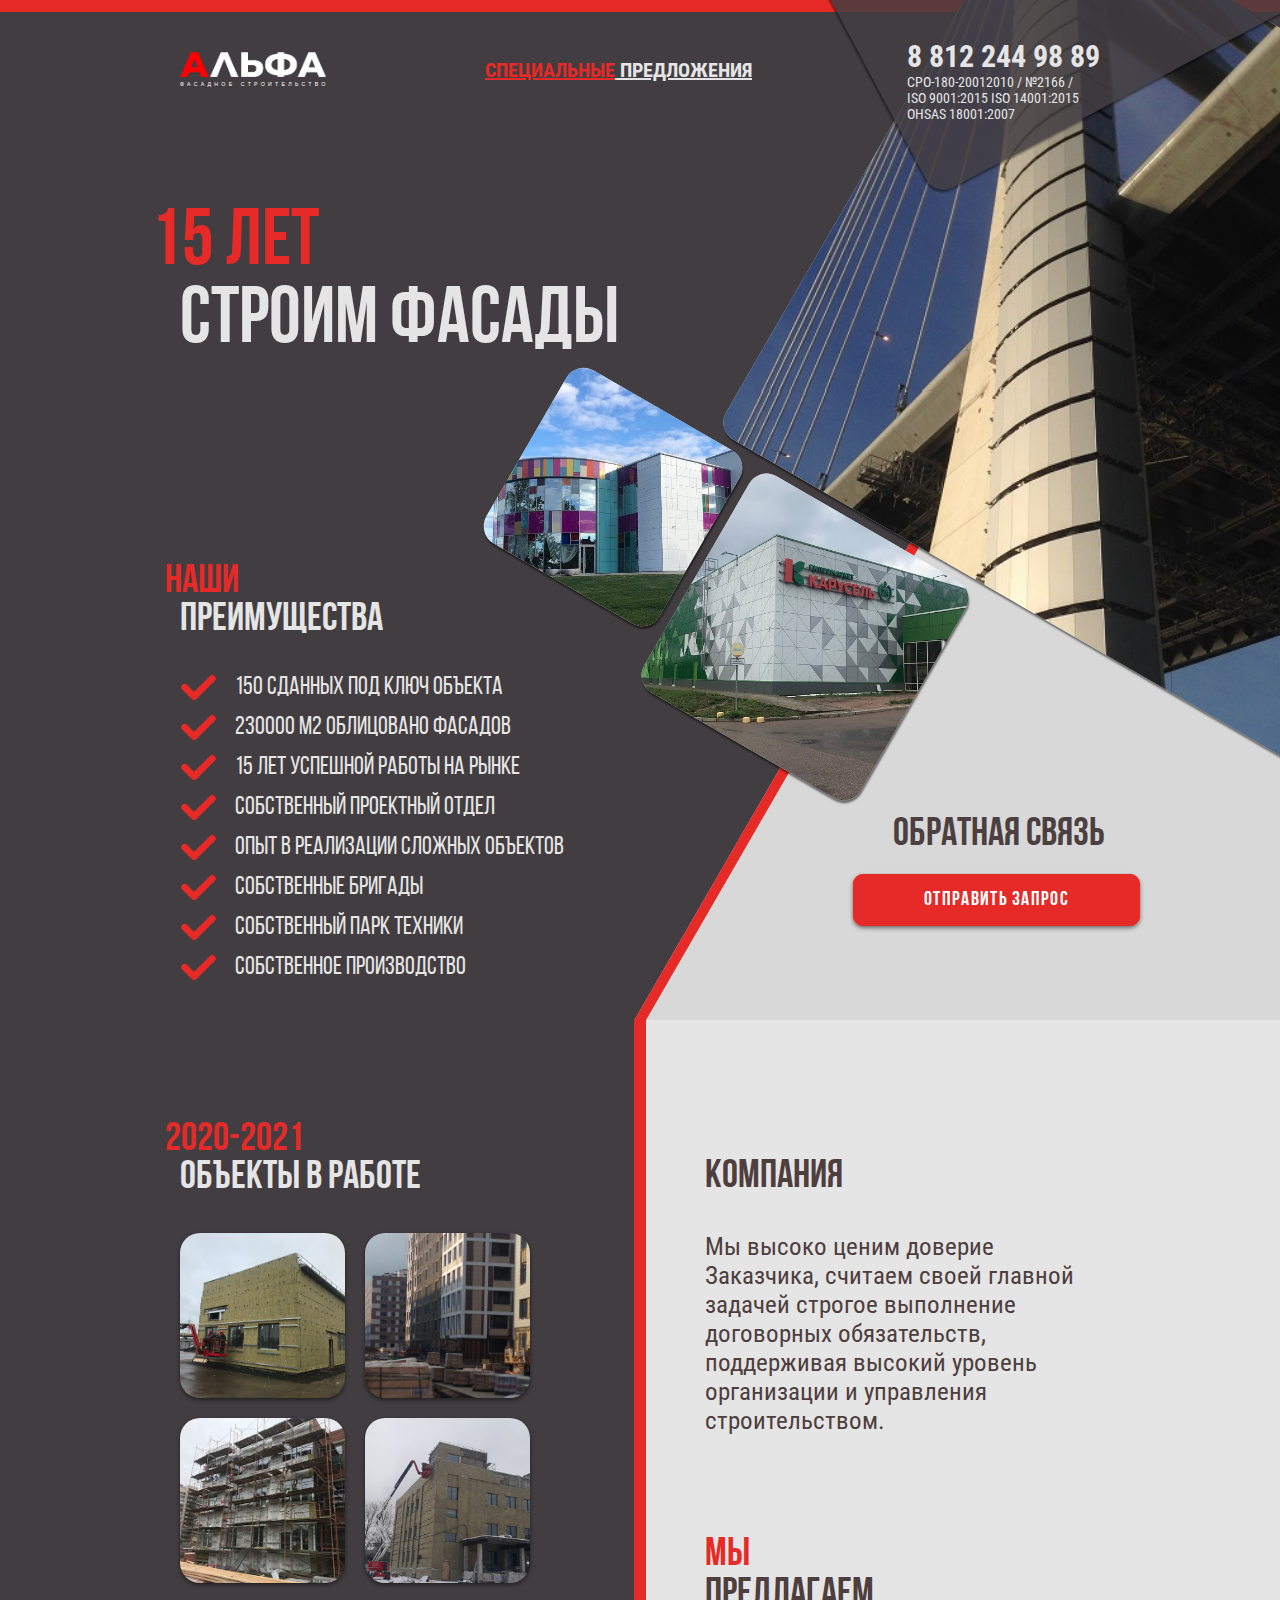
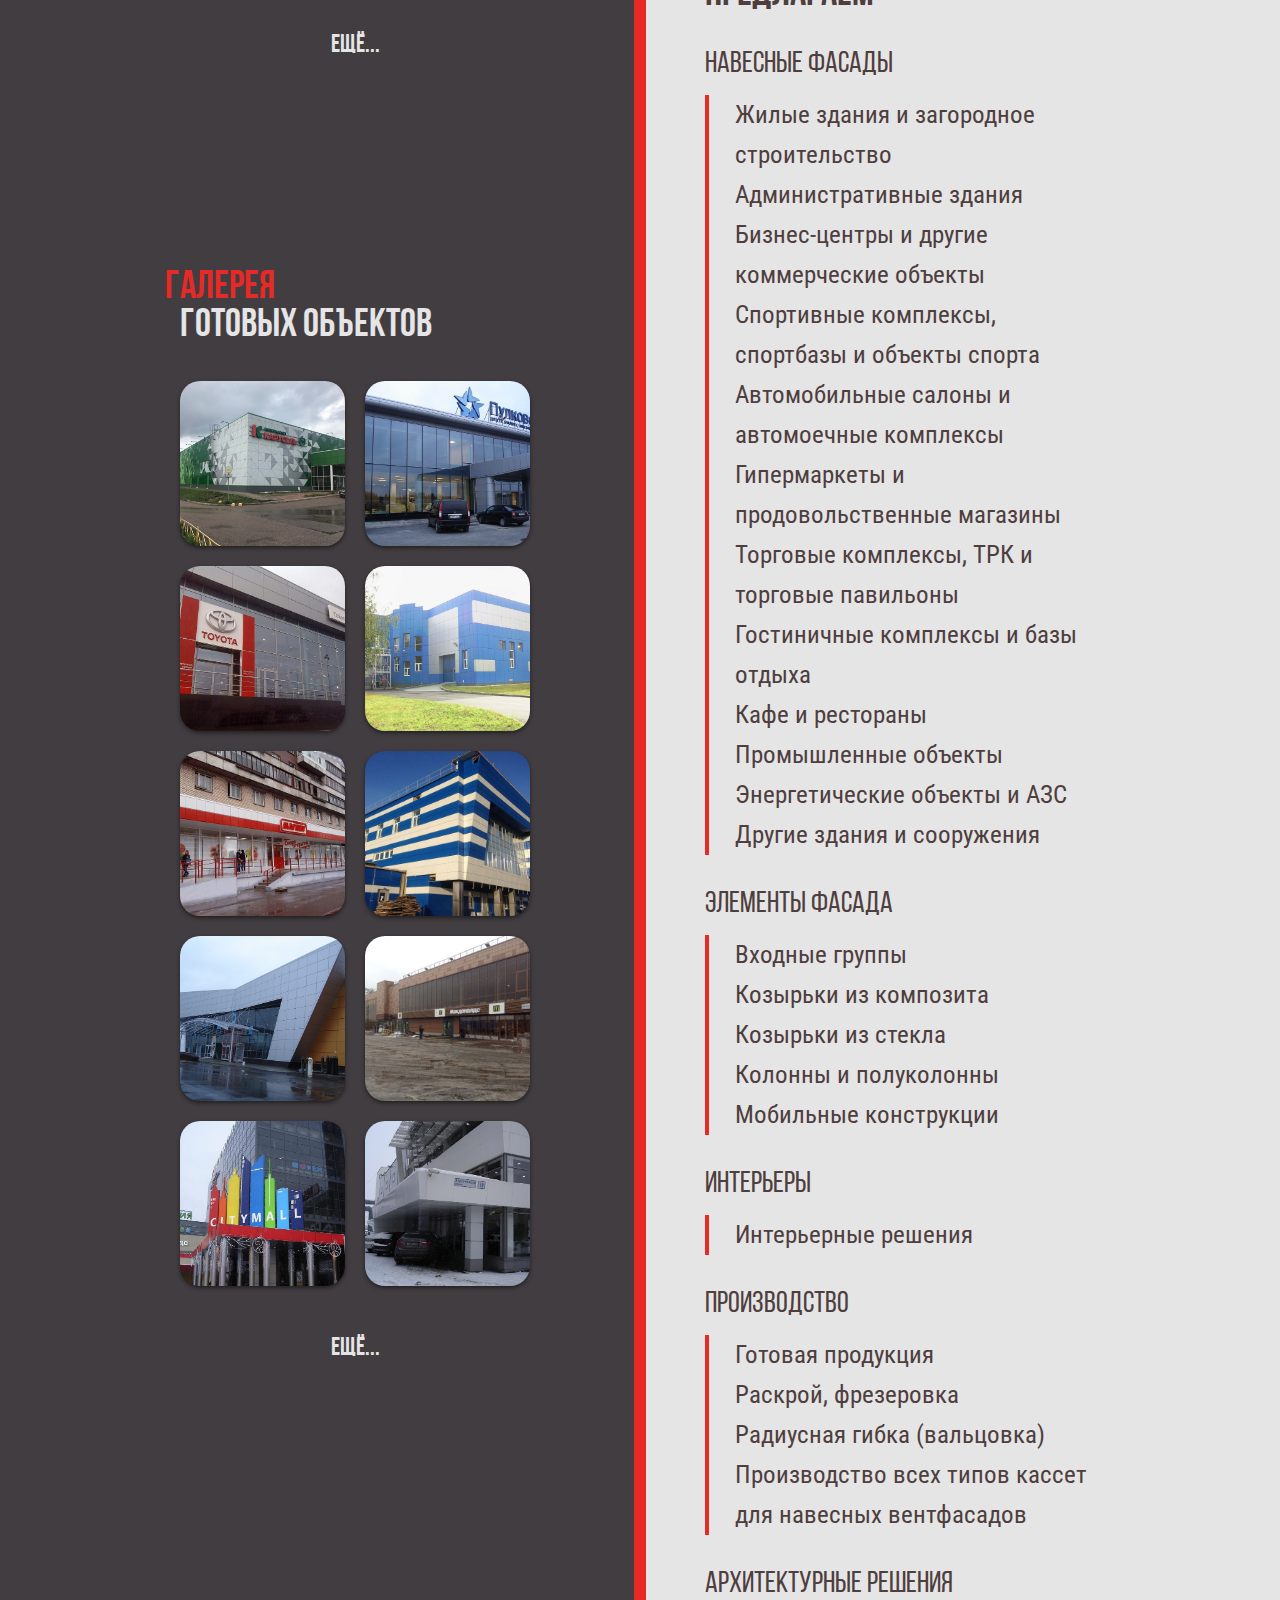
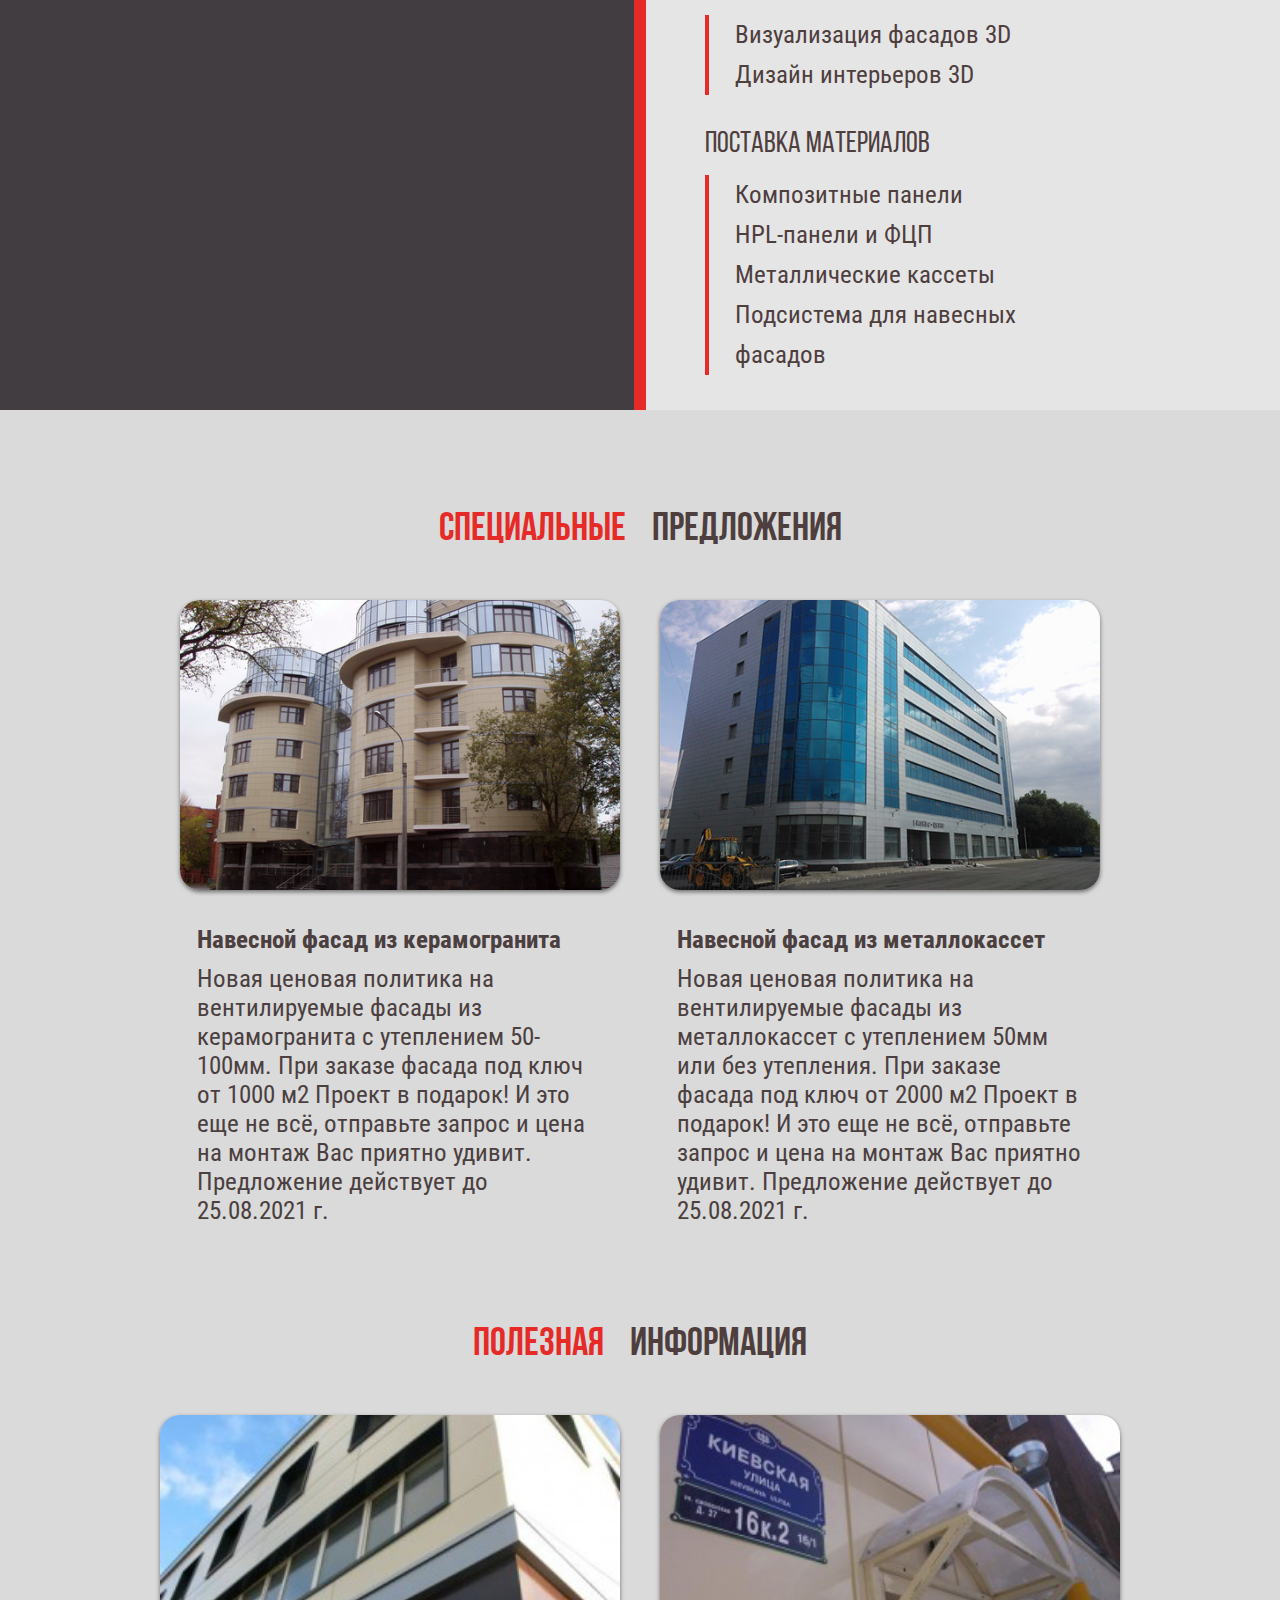
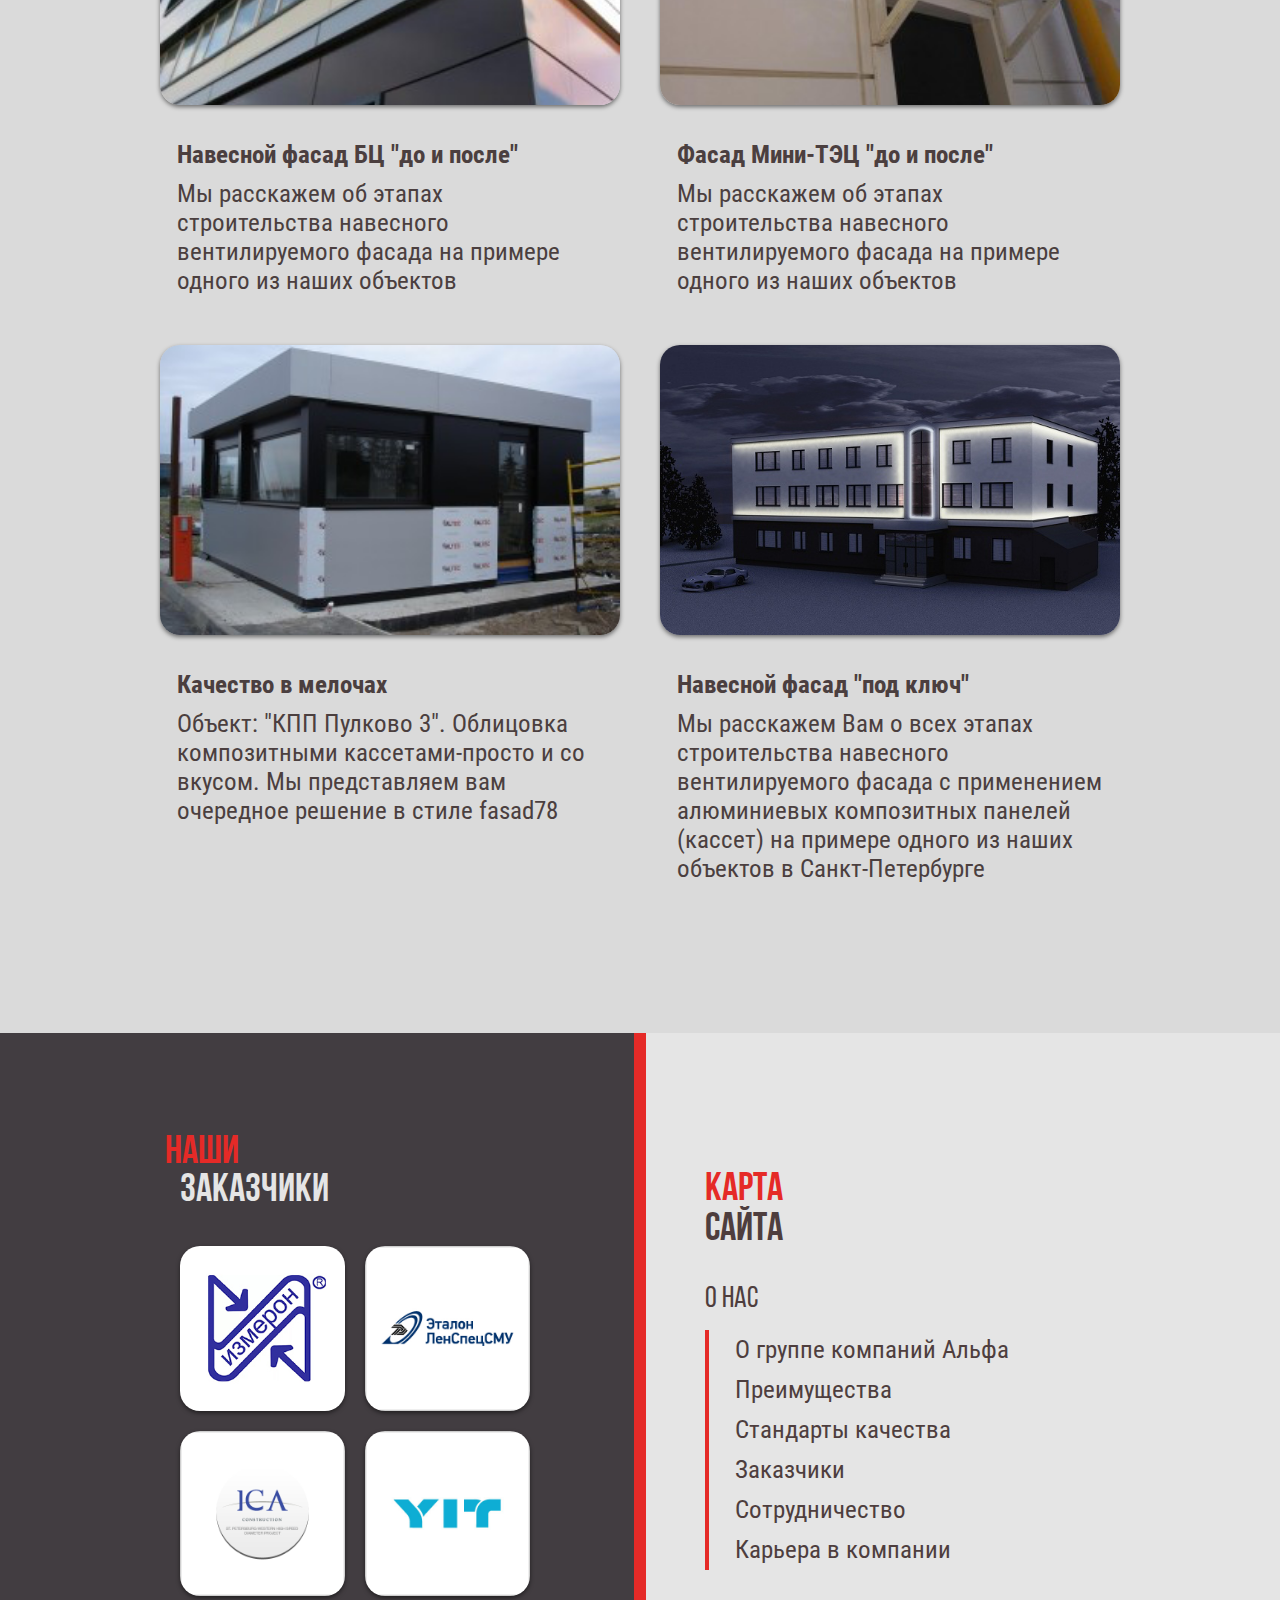
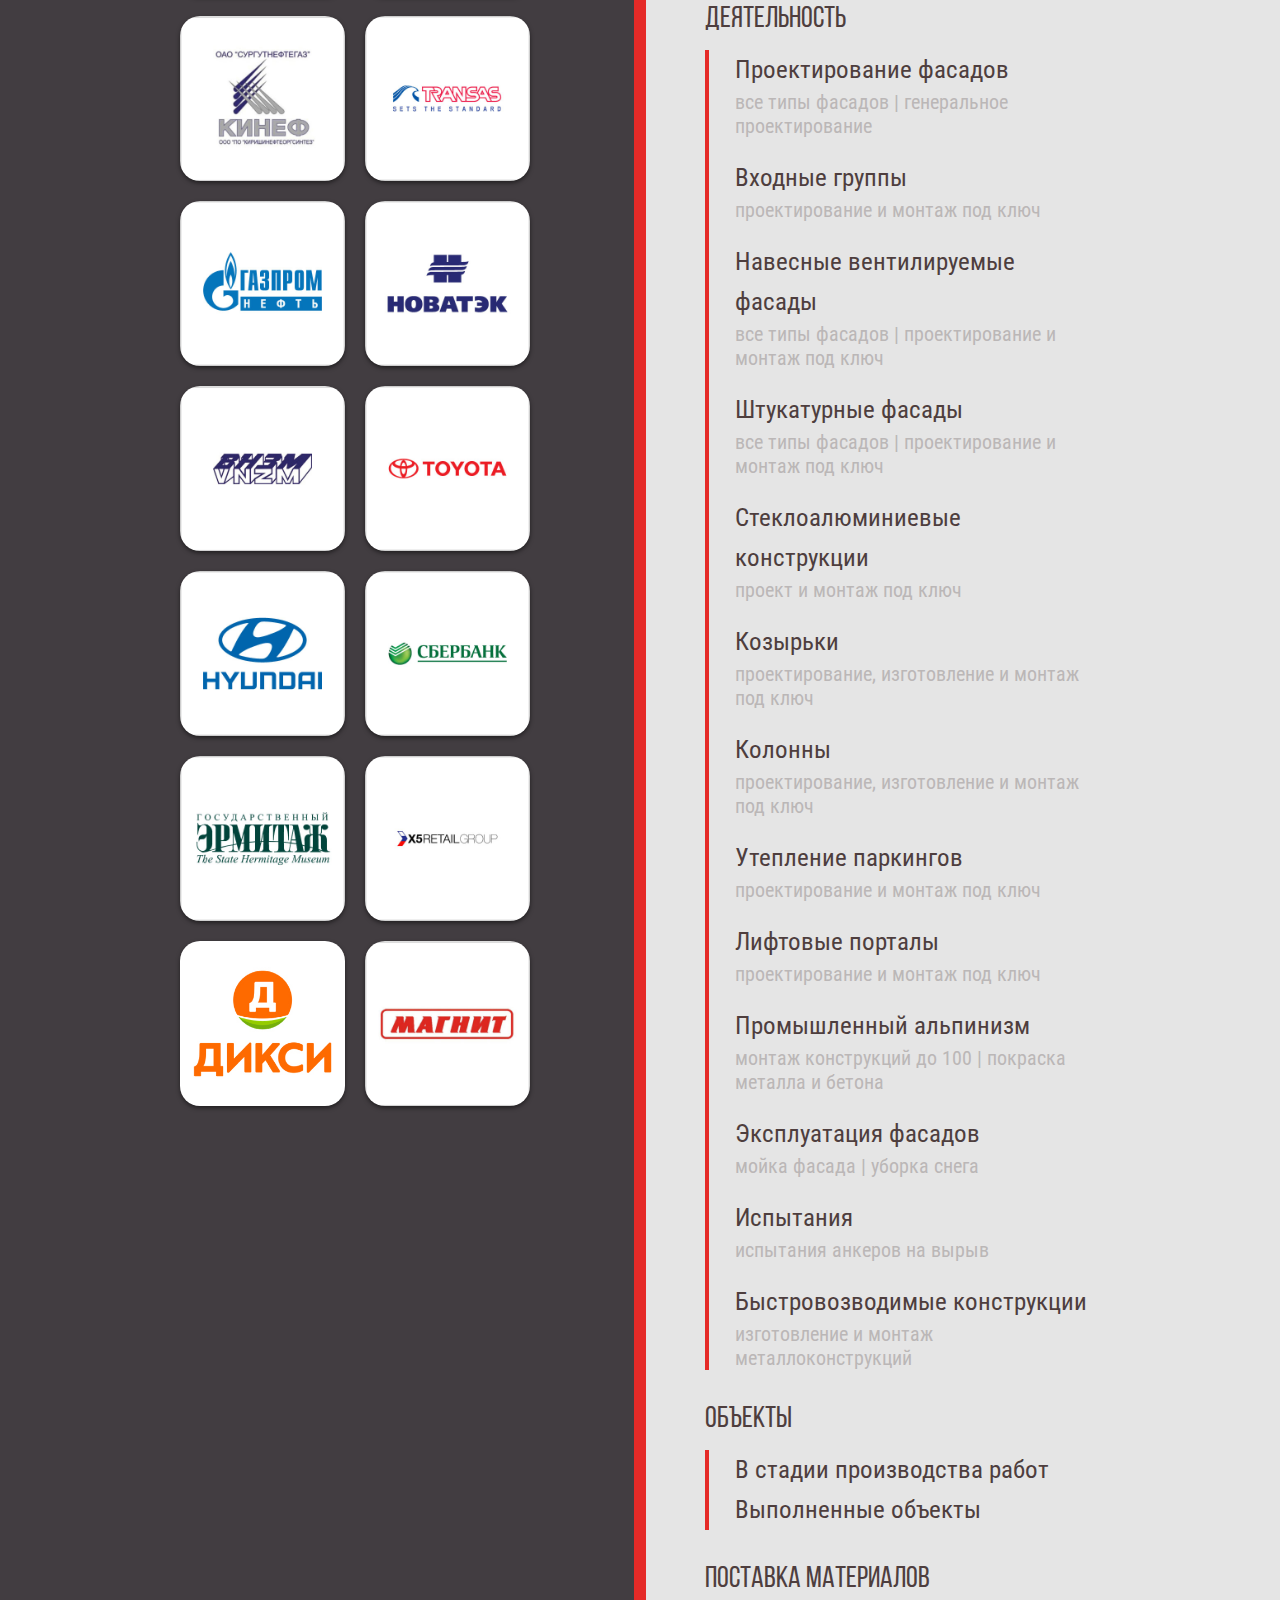
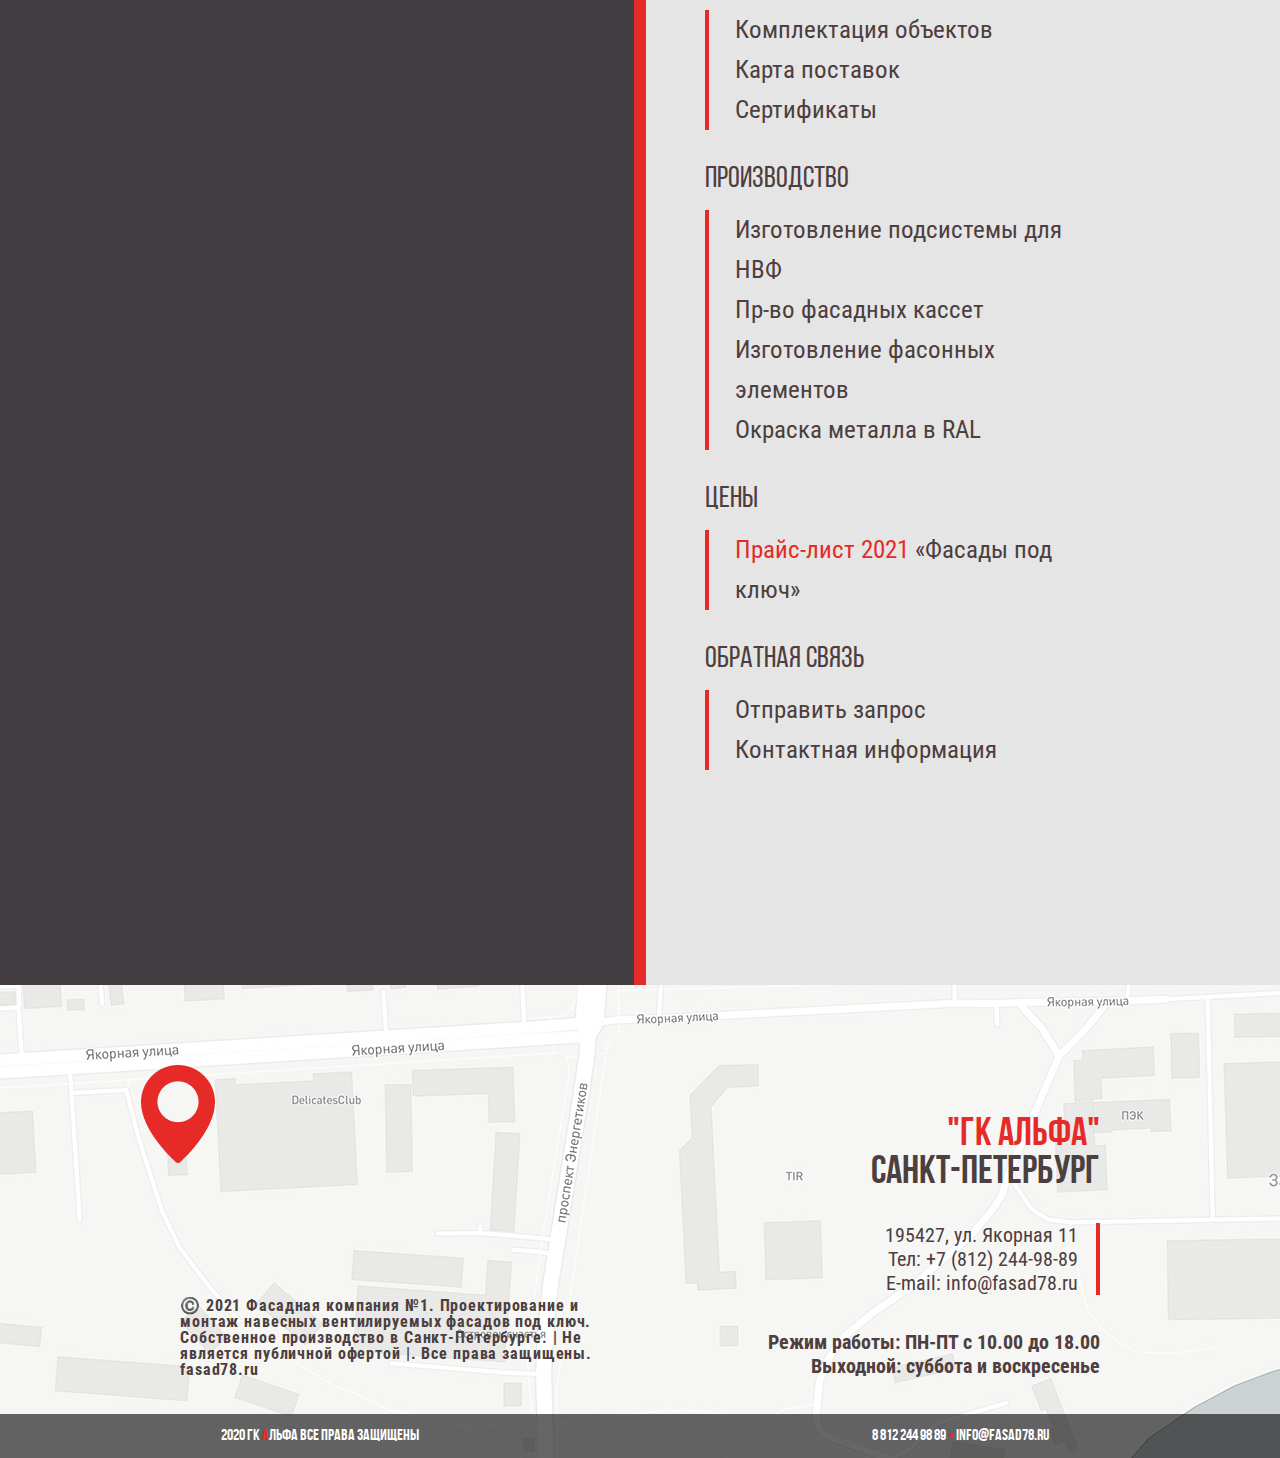
<file: index.html>
<!DOCTYPE html>
<html lang="ru">
    <head>
        <meta charset="UTF-8" />
        <meta name="viewport" content="width=device-width,initial-scale=1" />
        <title>"Группа Компаний Альфа"-Проектирование и монтаж навесных вентилируемых фасадов. Генподряд. Навесные вентилируемые фасады. Светопрозрачные конструкции. Входные группы. Производство. г. Санкт-Петербург.</title>
        <link rel="preload" as="font" href="fonts/BebasNeueBold.ttf" type="font/ttf"/>
        <link rel="preload" as="font" href="fonts/BebasNeueRegular.ttf" type="font/ttf" />
        <link rel="preload" as="font" href="fonts/RobotoCondensed-Bold.ttf" type="font/ttf" />
        <link rel="preload" as="font" href="fonts/RobotoCondensed-Regular.ttf" type="font/ttf" />
        <link rel="preload" as="font" href="fonts/BebasNeueBold.woff" type="font/woff2" />
        <link rel="preload" as="font" href="fonts/BebasNeueRegular.woff" type="font/woff2" />
        <link rel="preload" as="font" href="fonts/RobotoCondensed-Bold.woff" type="font/woff2" />
        <link rel="preload" as="font" href="fonts/RobotoCondensed-Regular.woff" type="font/woff2" />
        <link rel="preload" as="font" href="fonts/BebasNeueBold.woff2" type="font/woff2" />
        <link rel="preload" as="font" href="fonts/BebasNeueRegular.woff2" type="font/woff2" />
        <link rel="preload" as="font" href="fonts/RobotoCondensed-Bold.woff2" type="font/woff2" />
        <link rel="preload" as="font" href="fonts/RobotoCondensed-Regular.woff2" type="font/woff2" />
        <link href="./favicon/favicon.ico" rel="shortcut icon" type="image/x-icon" />
        <link href="./assets/css/main.css" rel="stylesheet" />
        <link href="./slick/slick.css" rel="stylesheet" />
    </head>
    <body class="main-page">
        <header class="header">
            <div class="container">
                <div class="row">
                    <div class="cols-12 col-md-auto header__logo">
                        <img src="img/logo.svg" alt="Альфа фасадное строительство" width="150" height="41">
                    </div>
                    <div class="cols-12 col-md-auto header__menu">
                        <a href="#" class="menu-burger"><span></span></a>
                    </div>                    
                    <div class="cols-12 col-md show-special-wrap"><p class="show-special"><span class="red-text-underline">СПЕЦИАЛЬНЫЕ</span> ПРЕДЛОЖЕНИЯ</p></div>
                    <div class="cols-12 col-md-auto header__info">
                        <a href="tel:+78122449889">8 812 244 98 89</a>
                        <p>
                            СРО-180-20012010 / №2166 / <br>    
                            ISO 9001:2015  ISO 14001:2015 <br>
                            OHSAS 18001:2007 
                        </p>
                    </div>
                </div>
            </div>
        </header>
        <main class="main">
            <section class="section section--welcome">
                <div class="container">
                    <h1><span>15 лет</span> строим фасады</h1>
                    <div class="row">
                        <div class="col-12 col-lg-6 d-none d-md-block">
                            <h2><span>Наши</span>преимущества</h2>
                            <ul class="benefits-list">
                                <li class="benefits-list__item">150 сданных под ключ объекта</li>
                                <li class="benefits-list__item">230000 м2 облицовано фасадов</li>
                                <li class="benefits-list__item">15 лет успешной работы на рынке</li>
                                <li class="benefits-list__item">собственный проектный отдел</li>
                                <li class="benefits-list__item">опыт в реализации сложных объектов</li>
                                <li class="benefits-list__item">собственные бригады</li>
                                <li class="benefits-list__item">собственный парк техники</li>
                                <li class="benefits-list__item">Собственное производство</li>
                            </ul>
                        </div>
                        <div class="col-12 col-lg-6 map-info">
                            <h2>Обратная связь</h2>
                            <a href="#" class="btn btn-red">Отправить запрос</a>
                        </div>
                    </div>
                    <div class="card-img card-img--xs"><img src="./img/building4.jpg" alt="building_preview3" /></div>
                    <div class="card-img card-img--sm"><img src="./img/building1.jpg" alt="building_preview2" /></div>
                    <div class="card-img card-img--lg"><img src="./img/building5.jpg" alt="building_preview1" /></div>
                    <div class="section--welcome__map">
                    </div>
                    <div class="card-img--header card-img card-img--lg"></div>
                </div>
            </section>
            <section class="section section--info">
                <div class="container">
                    <div class="row">
                        <div class="col-6 col-lg-6 company-gallery">
                            <div class="section--info__left">
                                <h2><span>2020-2021</span>Объекты в работе</h2>
                                <div class="cards-wrap">
                                    <div class="cards">
                                        <div class="cards__item">
                                            <a
                                                target="_blank"
                                                href="http://www.fasad78.ru/index.php/our-objects/buildingsouz/item/%D0%BA%D0%BE%D1%82%D1%82%D0%B5%D0%B4%D0%B6%D0%B8-%D0%B2-%D0%BC%D0%B8%D1%81%D1%82%D0%BE%D0%BB%D0%BE%D0%B2%D0%BE-2.html?category_id=40"
                                                class="inner"
                                                style="background-image: url('./img/cards/object-1.jpg');"
                                            ></a>
                                        </div>
                                        <div class="cards__item">
                                            <a
                                                target="_blank"
                                                href="http://www.fasad78.ru/index.php/our-objects/buildingsouz/item/%D1%84%D0%B0%D1%81%D0%B0%D0%B4-%D0%B4%D0%B5%D1%82%D1%81%D0%BA%D0%BE%D0%B3%D0%BE-%D1%81%D0%B0%D0%B4%D0%B0.html?category_id=40"
                                                class="inner"
                                                style="background-image: url('./img/cards/object-2.jpg');"
                                            ></a>
                                        </div>
                                        <div class="cards__item">
                                            <a
                                                target="_blank"
                                                href="http://www.fasad78.ru/index.php/our-objects/buildingsouz/item/%D0%B6%D0%B8%D0%BB%D0%BE%D0%B9-%D0%BA%D0%BE%D0%BC%D0%BF%D0%BB%D0%B5%D0%BA%D1%81-%D0%B2-%D1%8F%D0%BD%D0%B8%D0%BD%D0%BE.html?category_id=40"
                                                class="inner"
                                                style="background-image: url('./img/cards/object-3.jpg');"
                                            ></a>
                                        </div>
                                        <div class="cards__item">
                                            <a
                                                target="_blank"
                                                href="http://www.fasad78.ru/index.php/our-objects/buildingsouz/item/%D0%BA%D0%BE%D1%82%D1%82%D0%B5%D0%B4%D0%B6%D0%B8-%D0%B2-%D1%80%D0%B0%D0%B7%D0%BB%D0%B8%D0%B2%D0%B5.html?category_id=40"
                                                class="inner"
                                                style="background-image: url('./img/cards/object-4.jpg');"
                                            ></a>
                                        </div>
                                    </div>
                                    <a href="#" class="cards-more">Ещё...</a>
                                </div>
                                <h2><span>Галерея</span>Готовых объектов</h2>
                                <div class="cards-wrap">
                                    <div class="cards">
                                        <div class="cards__item">
                                            <a
                                                target="_blank"
                                                href="http://www.fasad78.ru/index.php/our-objects/buildingsouz/item/%D0%B2%D1%85%D0%BE%D0%B4%D0%BD%D1%8B%D0%B5-%D0%B3%D1%80%D1%83%D0%BF%D0%BF%D1%8B.html"
                                                class="inner"
                                                style="background-image: url('./img/cards/object-ready-1.jpg');"
                                            ></a>
                                        </div>
                                        <div class="cards__item">
                                            <a
                                                target="_blank"
                                                href="http://www.fasad78.ru/index.php/our-objects/buildingsouz/item/%D0%BF%D1%80%D0%BE%D0%B8%D0%B7%D0%B2%D0%BE%D0%B4%D1%81%D1%82%D0%B2%D0%BE-%D0%BA%D0%BE%D0%BB%D0%BE%D0%BD%D0%BD-%D0%B4%D0%BB%D1%8F-%D1%81%D0%B8%D1%82%D0%B8-%D0%BC%D0%BE%D0%BB%D0%BB.html"
                                                class="inner"
                                                style="background-image: url('./img/cards/object-ready-2.jpg');"
                                            ></a>
                                        </div>
                                        <div class="cards__item">
                                            <a
                                                target="_blank"
                                                href="http://www.fasad78.ru/index.php/our-objects/buildingsouz/item/%D0%BC%D0%B8%D1%82%D1%80%D0%BE%D0%B2%D0%B0%D0%BD%D1%8C%D0%B5%D0%B2%D1%81%D0%BA%D0%BE%D0%B5-%D1%88.html"
                                                class="inner"
                                                style="background-image: url('./img/cards/object-ready-3.jpg');"
                                            ></a>
                                        </div>
                                        <div class="cards__item">
                                            <a
                                                target="_blank"
                                                href="http://www.fasad78.ru/index.php/our-objects/buildingsouz/item/%D0%B0%D0%B2%D1%82%D0%BE%D1%81%D0%B0%D0%BB%D0%BE%D0%BD-land-rover-%D0%BE%D0%B1%D0%BB%D0%B8%D1%86%D0%BE%D0%B2%D0%BA%D0%B0-%D0%B0%D0%BB%D1%8E%D0%BA%D0%BE%D0%B1%D0%BE%D0%BD%D0%B4.html"
                                                class="inner"
                                                style="background-image: url('./img/cards/object-ready-4.jpg');"
                                            ></a>
                                        </div>
                                        <div class="cards__item">
                                            <a
                                                target="_blank"
                                                href="http://www.fasad78.ru/index.php/our-objects/buildingsouz/item/%D0%B1%D1%86-%D0%BD%D0%B0-%D1%83%D1%88%D0%B0%D0%BA%D0%BE%D0%B2%D1%81%D0%BA%D0%BE%D0%B9.html"
                                                class="inner"
                                                style="background-image: url('./img/cards/object-ready-5.jpg');"
                                            ></a>
                                        </div>
                                        <div class="cards__item">
                                            <a
                                                target="_blank"
                                                href="http://www.fasad78.ru/index.php/our-objects/buildingsouz/item/%D1%84%D0%B0%D1%81%D0%B0%D0%B4-%D0%B0%D0%B2%D1%82%D0%BE%D1%81%D0%B0%D0%BB%D0%BE%D0%BD%D0%B0-skoda.html"
                                                class="inner"
                                                style="background-image: url('./img/cards/object-ready-6.jpg');"
                                            ></a>
                                        </div>
                                        <div class="cards__item">
                                            <a
                                                target="_blank"
                                                href="http://www.fasad78.ru/index.php/our-objects/buildingsouz/item/%D0%B6%D0%BA-%D0%BA%D1%80%D0%B5%D1%81%D1%82%D0%BE%D0%B2%D1%81%D0%BA%D0%B8%D0%B9-%D0%BF%D0%B0%D0%BB%D0%B0%D1%81.html"
                                                class="inner"
                                                style="background-image: url('./img/cards/object-ready-7.jpg');"
                                            ></a>
                                        </div>
                                        <div class="cards__item">
                                            <a target="_blank" href="http://www.fasad78.ru/index.php/our-objects/buildingsouz/item/avtosalon-toyota.html" class="inner" style="background-image: url('./img/cards/object-ready-8.jpg');"></a>
                                        </div>
                                        <div class="cards__item">
                                            <a target="_blank" href="http://www.fasad78.ru/index.php/our-objects/buildingsouz/item/avtosalon-toyota.html" class="inner" style="background-image: url('./img/cards/object-ready-9.jpg');"></a>
                                        </div>
                                        <div class="cards__item">
                                            <a target="_blank" href="http://www.fasad78.ru/index.php/our-objects/buildingsouz/item/avtosalon-toyota.html" class="inner" style="background-image: url('./img/cards/object-ready-10.jpg');"></a>
                                        </div>                                                                                
                                    </div>
                                    <a href="#" class="cards-more">Ещё...</a>
                                </div>
                            </div>
                        </div>
                        <div class="col-6 col-lg-6 company-info">
                            <div class="section--info__right">
                                <h2>Компания</h2>
                                <p class="info-mg">Мы высоко ценим доверие Заказчика, считаем своей главной задачей строгое выполнение договорных обязательств, поддерживая высокий уровень организации и управления строительством.</p>
                                <h2><span>Мы</span> предлагаем</h2>
                                <h3>Навесные фасады</h3>
                                <ul class="ul-red-stripe">
                                    <li><a href="http://fasad78.ru/our-objects/buildingsouz/category/%D0%B6%D0%B8%D0%BB%D1%8B%D0%B5-%D0%B4%D0%BE%D0%BC%D0%B0" target="_blank">Жилые здания и загородное строительство</a></li>
                                    <li>
                                        <a
                                            href="http://fasad78.ru/our-objects/buildingsouz/category/%D0%B0%D0%B4%D0%BC%D0%B8%D0%BD%D0%B8%D1%81%D1%82%D1%80%D0%B0%D1%82%D0%B8%D0%B2%D0%BD%D1%8B%D0%B5-%D0%B7%D0%B4%D0%B0%D0%BD%D0%B8%D1%8F"
                                            target="_blank"
                                        >
                                            Административные здания
                                        </a>
                                    </li>
                                    <li>
                                        <a href="http://fasad78.ru/our-objects/buildingsouz/category/%D0%B1%D0%B8%D0%B7%D0%BD%D0%B5%D1%81%D1%86%D0%B5%D0%BD%D1%82%D1%80%D1%8B" target="_blank">Бизнес-центры и другие коммерческие объекты</a>
                                    </li>
                                    <li><a href="http://fasad78.ru/services" target="_blank">Спортивные комплексы, спортбазы и объекты спорта</a></li>
                                    <li>
                                        <a href="http://fasad78.ru/services/navesnie-fasadi/%D1%81%D0%BF%D0%B5%D1%86%D0%BF%D1%80%D0%B5%D0%B4%D0%BB%D0%BE%D0%B6%D0%B5%D0%BD%D0%B8%D0%B5" target="_blank">
                                            Автомобильные салоны и автомоечные комплексы
                                        </a>
                                    </li>
                                    <li>
                                        <a href="http://fasad78.ru/our-objects/buildingsouz/category/%D0%B3%D0%B8%D0%BF%D0%B5%D1%80%D0%BC%D0%B0%D1%80%D0%BA%D0%B5%D1%82%D1%8B" target="_blank">Гипермаркеты и продовольственные магазины</a>
                                    </li>
                                    <li><a href="http://fasad78.ru/services" target="_blank">Торговые комплексы, ТРК и торговые павильоны</a></li>
                                    <li><a href="http://fasad78.ru/our-objects/buildingsouz" target="_blank">Гостиничные комплексы и базы отдыха</a></li>
                                    <li><a href="http://fasad78.ru/our-objects/buildingsouz" target="_blank">Кафе и рестораны</a></li>
                                    <li><a href="http://fasad78.ru/our-objects/buildingsouz" target="_blank">Промышленные объекты</a></li>
                                    <li><a href="http://fasad78.ru/our-objects/buildingsouz" target="_blank">Энергетические объекты и АЗС</a></li>
                                    <li><a href="http://fasad78.ru/our-objects/buildingsouz" target="_blank">Другие здания и сооружения</a></li>
                                </ul>  
                                <h3>Элементы фасада</h3>
                                <ul class="ul-red-stripe">
                                    <li><a href="http://fasad78.ru/our-objects/buildingsouz/category/%D0%B2%D1%85%D0%BE%D0%B4%D0%BD%D1%8B%D0%B5-%D0%B3%D1%80%D1%83%D0%BF%D0%BF%D1%8B-2" target="_blank">Входные группы</a></li>
                                    <li>
                                        <a
                                            href="http://fasad78.ru/our-objects/buildingsouz/category/%D0%BA%D0%BE%D0%B7%D1%8B%D1%80%D1%8C%D0%BA%D0%B8-%D0%B8%D0%B7-%D1%81%D1%82%D0%B5%D0%BA%D0%BB%D0%B0-%D0%B8-%D0%BA%D0%BE%D0%BC%D0%BF%D0%BE%D0%B7%D0%B8%D1%82%D0%B0"
                                            target="_blank"
                                        >
                                            Козырьки из композита
                                        </a>
                                    </li>
                                    <li>
                                        <a
                                            href="http://fasad78.ru/our-objects/buildingsouz/category/%D0%BA%D0%BE%D0%B7%D1%8B%D1%80%D1%8C%D0%BA%D0%B8-%D0%B8%D0%B7-%D1%81%D1%82%D0%B5%D0%BA%D0%BB%D0%B0-%D0%B8-%D0%BA%D0%BE%D0%BC%D0%BF%D0%BE%D0%B7%D0%B8%D1%82%D0%B0"
                                            target="_blank"
                                        >
                                            Козырьки из стекла
                                        </a>
                                    </li>
                                    <li>
                                        <a
                                            href="http://fasad78.ru/our-objects/buildingsouz/category/%D0%BF%D1%80%D0%BE%D0%B8%D0%B7%D0%B2%D0%BE%D0%B4%D1%81%D1%82%D0%B2%D0%BE-%D0%B8-%D0%BC%D0%BE%D0%BD%D1%82%D0%B0%D0%B6-%D0%BA%D0%BE%D0%BB%D0%BE%D0%BD%D0%BD-%D0%B8%D0%B7-%D0%BA%D0%BE%D0%BC%D0%BF%D0%BE%D0%B7%D0%B8%D1%82%D0%BD%D1%8B%D1%85-%D0%BF%D0%B0%D0%BD%D0%B5%D0%BB%D0%B5%D0%B9"
                                            target="_blank"
                                        >
                                            Колонны и полуколонны
                                        </a>
                                    </li>
                                    <li>
                                        <a href="http://fasad78.ru/our-objects/buildingsouz/category/%D0%BC%D0%BE%D0%B1%D0%B8%D0%BB%D1%8C%D0%BD%D1%8B%D0%B5-%D0%BA%D0%BE%D0%BD%D1%81%D1%82%D1%80%D1%83%D0%BA%D1%86%D0%B8%D0%B8" target="_blank">
                                            Мобильные конструкции
                                        </a>
                                    </li>
                                </ul>
                                <h3>Интерьеры</h3>
                                <ul class="ul-red-stripe">
                                    <li>
                                        <a href="http://fasad78.ru/our-objects/buildingsouz/item/%D0%B8%D0%BD%D1%82%D0%B5%D1%80%D1%8C%D0%B5%D1%80%D0%BD%D1%8B%D0%B5-%D1%80%D0%B5%D1%88%D0%B5%D0%BD%D0%B8%D1%8F" target="_blank">
                                            Интерьерные решения
                                        </a>
                                    </li>
                                </ul>    
                                <h3>Производство</h3>
                                <ul class="ul-red-stripe">
                                    <li>
                                        <a
                                            href="http://fasad78.ru/our-objects/buildingsouz/item/%D0%BF%D1%80%D0%BE%D0%B8%D0%B7%D0%B2%D0%BE%D0%B4%D1%81%D1%82%D0%B2%D0%BE-%D0%BF%D0%BE-%D0%BE%D0%B1%D1%80%D0%B0%D0%B1%D0%BE%D1%82%D0%BA%D0%B5-%D0%BA%D0%BE%D0%BC%D0%BF%D0%BE%D0%B7%D0%B8%D1%82%D0%BD%D1%8B%D1%85-%D0%BF%D0%B0%D0%BD%D0%B5%D0%BB%D0%B5%D0%B9-%D0%BF%D1%80%D0%BE%D0%B8%D0%B7%D0%B2%D0%BE%D0%B4%D1%81%D1%82%D0%B2%D0%BE-%D0%BA%D0%B0%D1%81%D1%81%D0%B5%D1%82-%D0%BE%D0%B1%D1%80%D0%B0%D0%B1%D0%BE%D1%82%D0%BA%D0%B0-%D0%BF%D0%BB%D0%B0%D1%81%D1%82%D0%B8%D0%BA%D0%B0"
                                            target="_blank"
                                        >
                                            Готовая продукция
                                        </a>
                                    </li>
                                    <li>
                                        <a
                                            href="http://fasad78.ru/our-objects/buildingsouz/item/%D0%BF%D1%80%D0%BE%D0%B8%D0%B7%D0%B2%D0%BE%D0%B4%D1%81%D1%82%D0%B2%D0%BE-%D0%BF%D0%BE-%D0%BE%D0%B1%D1%80%D0%B0%D0%B1%D0%BE%D1%82%D0%BA%D0%B5-%D0%BA%D0%BE%D0%BC%D0%BF%D0%BE%D0%B7%D0%B8%D1%82%D0%BD%D1%8B%D1%85-%D0%BF%D0%B0%D0%BD%D0%B5%D0%BB%D0%B5%D0%B9-%D0%BF%D1%80%D0%BE%D0%B8%D0%B7%D0%B2%D0%BE%D0%B4%D1%81%D1%82%D0%B2%D0%BE-%D0%BA%D0%B0%D1%81%D1%81%D0%B5%D1%82-%D0%BE%D0%B1%D1%80%D0%B0%D0%B1%D0%BE%D1%82%D0%BA%D0%B0-%D0%BF%D0%BB%D0%B0%D1%81%D1%82%D0%B8%D0%BA%D0%B0"
                                            target="_blank"
                                        >
                                            Раскрой, фрезеровка
                                        </a>
                                    </li>
                                    <li>
                                        <a
                                            href="http://fasad78.ru/our-objects/buildingsouz/item/%D0%BF%D1%80%D0%BE%D0%B8%D0%B7%D0%B2%D0%BE%D0%B4%D1%81%D1%82%D0%B2%D0%BE-%D0%BF%D0%BE-%D0%BE%D0%B1%D1%80%D0%B0%D0%B1%D0%BE%D1%82%D0%BA%D0%B5-%D0%BA%D0%BE%D0%BC%D0%BF%D0%BE%D0%B7%D0%B8%D1%82%D0%BD%D1%8B%D1%85-%D0%BF%D0%B0%D0%BD%D0%B5%D0%BB%D0%B5%D0%B9-%D0%BF%D1%80%D0%BE%D0%B8%D0%B7%D0%B2%D0%BE%D0%B4%D1%81%D1%82%D0%B2%D0%BE-%D0%BA%D0%B0%D1%81%D1%81%D0%B5%D1%82-%D0%BE%D0%B1%D1%80%D0%B0%D0%B1%D0%BE%D1%82%D0%BA%D0%B0-%D0%BF%D0%BB%D0%B0%D1%81%D1%82%D0%B8%D0%BA%D0%B0"
                                            target="_blank"
                                        >
                                            Радиусная гибка (вальцовка)
                                        </a>
                                    </li>
                                    <li>
                                        <a
                                            href="http://fasad78.ru/our-objects/buildingsouz/item/%D0%BF%D1%80%D0%BE%D0%B8%D0%B7%D0%B2%D0%BE%D0%B4%D1%81%D1%82%D0%B2%D0%BE-%D0%BF%D0%BE-%D0%BE%D0%B1%D1%80%D0%B0%D0%B1%D0%BE%D1%82%D0%BA%D0%B5-%D0%BA%D0%BE%D0%BC%D0%BF%D0%BE%D0%B7%D0%B8%D1%82%D0%BD%D1%8B%D1%85-%D0%BF%D0%B0%D0%BD%D0%B5%D0%BB%D0%B5%D0%B9-%D0%BF%D1%80%D0%BE%D0%B8%D0%B7%D0%B2%D0%BE%D0%B4%D1%81%D1%82%D0%B2%D0%BE-%D0%BA%D0%B0%D1%81%D1%81%D0%B5%D1%82-%D0%BE%D0%B1%D1%80%D0%B0%D0%B1%D0%BE%D1%82%D0%BA%D0%B0-%D0%BF%D0%BB%D0%B0%D1%81%D1%82%D0%B8%D0%BA%D0%B0"
                                            target="_blank"
                                        >
                                            Производство всех типов кассет для навесных вентфасадов
                                        </a>
                                    </li>
                                </ul>                                                  
                                <h3>Архитектурные решения</h3>
                                <ul class="ul-red-stripe">
                                    <li><a href="http://fasad78.ru/our-objects/buildingsouz/item/%D0%B4%D0%B8%D0%B7%D0%B0%D0%B9%D0%BD-%D1%8D%D1%81%D0%BA%D0%B8%D0%B7%D1%8B-3d?category_id=4" target="_blank">Визуализация фасадов 3D</a></li>
                                    <li>
                                        <a href="http://fasad78.ru/our-objects/buildingsouz/item/%D0%B4%D0%B8%D0%B7%D0%B0%D0%B9%D0%BD-%D0%B8%D0%BD%D1%82%D0%B5%D1%80%D1%8C%D0%B5%D1%80%D0%BE%D0%B2" target="_blank">Дизайн интерьеров 3D</a>
                                    </li>
                                </ul>
                                <h3>Поставка материалов</h3>
                                <ul class="ul-red-stripe">
                                    <li><a href="http://fasad78.ru/materials/kompositniepaneli" target="_blank">Композитные панели</a></li>
                                    <li><a href="http://fasad78.ru/materials/fasadpaneli" target="_blank">HPL-панели и ФЦП</a></li>
                                    <li><a href="http://fasad78.ru/materials/fasadniekaseti" target="_blank">Металлические кассеты</a></li>
                                    <li><a href="http://fasad78.ru/materials/fasadsystems" target="_blank">Подсистема для навесных фасадов</a></li>
                                </ul>
                            </div>
                        </div>
                    </div>
                </div>
            </section>
            <section class="section section--special">
                <div class="container">
                    <h2 class="flat text-center"><span>специальные</span> предложения</h2>
                    <div class="row">
                        <div class="col-6 card-wrap">
                            <div class="card-text">
                                <div class="card-text__img" style="background-image: url('./img/cards-text/1.png');"></div>
                                <div class="card-text__title">Навесной фасад из керамогранита</div>
                                <div class="card-text__text">
                                    Новая ценовая политика на вентилируемые фасады из керамогранита с утеплением 50-100мм. При заказе фасада под ключ от 1000 м2 Проект в подарок! И это еще не всё, отправьте запрос и цена на монтаж Вас
                                    приятно удивит. Предложение действует до 25.08.2021 г.
                                </div>
                            </div>
                        </div>
                        <div class="col-6 card-wrap">
                            <div class="card-text">
                                <div class="card-text__img" style="background-image: url('./img/cards-text/7.jpg');"></div>
                                <div class="card-text__title">Навесной фасад из металлокассет</div>
                                <div class="card-text__text">
                                    Новая ценовая политика на вентилируемые фасады из металлокассет c утеплением 50мм или без утепления. При заказе фасада под ключ от 2000 м2 Проект в подарок! И это еще не всё, отправьте запрос и цена
                                    на монтаж Вас приятно удивит. Предложение действует до 25.08.2021 г.
                                </div>
                            </div>                           
                        </div>
                    </div>
                </div>
            </section>
            <section class="section section--useful">
                <div class="container">
                    <h2 class="flat text-center"><span>полезная</span> информация</h2>
                    <div class="slider">
                        <div class="row card-text-wrap ">
                            <div class="cols-12 col-lg-6">
                                <a href="http://www.fasad78.ru/our-objects/buildingsouz/item/%D0%BC%D0%B8%D1%82%D1%80%D0%BE%D0%B2%D0%B0%D0%BD%D1%8C%D0%B5%D0%B2%D1%81%D0%BA%D0%BE%D0%B5-%D1%88" target="_blank" class="card-text">
                                    <div class="card-text__img" style="background-image: url('./img/cards-text/3.png');"></div>
                                    <div class="card-text__title">Навесной фасад БЦ "до и после"</div>
                                    <div class="card-text__text">Мы расскажем об этапах строительства навесного вентилируемого фасада на примере одного из наших объектов</div>
                                </a>
                            </div>
                            <div class="cols-12 col-lg-6">
                                <a
                                    href="http://www.fasad78.ru/our-objects/buildingsouz/item/%D0%BE%D0%B1%D0%BB%D0%B8%D1%86%D0%BE%D0%B2%D0%BA%D0%B0-%D0%BC%D0%B8%D0%BD%D0%B8-%D1%82%D1%8D%D1%86-%D0%BC%D0%B5%D1%82%D0%B0%D0%BB%D0%BB%D0%BE%D0%BA%D0%B0%D1%81%D1%81%D0%B5%D1%82%D0%B0%D0%BC%D0%B8"
                                    target="_blank"
                                    class="card-text"
                                >
                                    <div class="card-text__img" style="background-image: url('./img/cards-text/4.png');"></div>
                                    <div class="card-text__title">Фасад Мини-ТЭЦ "до и после"</div>
                                    <div class="card-text__text">Мы расскажем об этапах строительства навесного вентилируемого фасада на примере одного из наших объектов</div>
                                </a>
                            </div>
                        </div>    
                        <div class="row card-text-wrap ">
                            <div class="cols-12 col-lg-6">
                                <a
                                    href="http://fasad78.ru/our-objects/buildingsouz/item/%D0%BA%D0%BE%D0%BD%D1%82%D1%80%D0%BE%D0%BB%D1%8C%D0%BD%D0%BE-%D0%BF%D1%80%D0%BE%D0%BF%D1%83%D1%81%D0%BA%D0%BD%D0%BE%D0%B9-%D0%BF%D1%83%D0%BD%D0%BA%D1%82"
                                    target="_blank"
                                    class="card-text"
                                >
                                    <div class="card-text__img" style="background-image: url('./img/cards-text/5.png');"></div>
                                    <div class="card-text__title">Качество в мелочах</div>
                                    <div class="card-text__text">Объект: "КПП Пулково 3". Облицовка композитными кассетами-просто и со вкусом. Мы представляем вам очередное решение в стиле fasad78</div>
                                </a>
                            </div>
                            <div class="cols-12 col-lg-6">
                                <a
                                    href="http://www.fasad78.ru/index.php/component/content/article/81-services/107-%D0%B2%D0%B5%D0%BD%D1%82%D0%B8%D0%BB%D0%B8%D1%80%D1%83%D0%B5%D0%BC%D1%8B%D0%B9-%D1%84%D0%B0%D1%81%D0%B0%D0%B4-%D0%BF%D0%BE%D0%B4-%D0%BA%D0%BB%D1%8E%D1%87,-%D1%84%D0%B0%D1%81%D0%B0%D0%B4-%D0%B4%D0%BE-%D0%B8-%D0%BF%D0%BE%D1%81%D0%BB%D0%B5.html"
                                    target="_blank"
                                    class="card-text"
                                >
                                    <div class="card-text__img" style="background-image: url('./img/cards-text/6.png');"></div>
                                    <div class="card-text__title">Навесной фасад "под ключ"</div>
                                    <div class="card-text__text">
                                        Мы расскажем Вам о всех этапах строительства навесного вентилируемого фасада с применением алюминиевых композитных панелей (кассет) на примере одного из наших объектов в Санкт-Петербурге 
                                    </div>
                                </a>
                            </div>
                        </div>
                    </div>
                    <button id="load-more-cards" class="btn">Показать больше</button>
                </div>
            </section>
            <section class="section section--info">
                <div class="container">
                    <div class="row">
                        <div class="cols-12 col-lg-6">
                            <div class="section--info__left">
                                <h2 class="partners-title"><span>Наши</span> заказчики</h2>
                                <div class="cards-wrap cards-wrap-partners slider-partners">
                                    <div class="cards">
                                        <div class="cards__item"><div class="inner" style="background-image: url('./img/cards/logo/1.jpg');"></div></div>
                                        <div class="cards__item"><div class="inner" style="background-image: url('./img/cards/logo/2.jpg');"></div></div>
                                        <div class="cards__item"><div class="inner" style="background-image: url('./img/cards/logo/3.jpg');"></div></div>
                                        <div class="cards__item"><div class="inner" style="background-image: url('./img/cards/logo/4.jpg');"></div></div>
                                        <div class="cards__item"><div class="inner" style="background-image: url('./img/cards/logo/5.jpg');"></div></div>
                                        <div class="cards__item"><div class="inner" style="background-image: url('./img/cards/logo/6.jpg');"></div></div>
                                    </div>

                                    <div class="cards">
                                        <div class="cards__item"><div class="inner" style="background-image: url('./img/cards/logo/7.jpg');"></div></div>
                                        <div class="cards__item"><div class="inner" style="background-image: url('./img/cards/logo/8.jpg');"></div></div>
                                        <div class="cards__item"><div class="inner" style="background-image: url('./img/cards/logo/9.jpg');"></div></div>
                                        <div class="cards__item"><div class="inner" style="background-image: url('./img/cards/logo/10.jpg');"></div></div>
                                        <div class="cards__item"><div class="inner" style="background-image: url('./img/cards/logo/11.jpg');"></div></div>
                                        <div class="cards__item"><div class="inner" style="background-image: url('./img/cards/logo/12.jpg');"></div></div>
                                    </div>
                                    <div class="cards">
                                        <div class="cards__item"><div class="inner" style="background-image: url('./img/cards/logo/13.jpg');"></div></div>
                                        <div class="cards__item"><div class="inner" style="background-image: url('./img/cards/logo/14.jpg');"></div></div>
                                        <div class="cards__item"><div class="inner" style="background-image: url('./img/cards/logo/15.jpg');"></div></div>
                                        <div class="cards__item"><div class="inner" style="background-image: url('./img/cards/logo/16.jpg');"></div></div>                                        
                                    </div>
                                </div>
                            </div>
                        </div>
                        <div class="cols-12 col-lg-6 site-map">
                            <div class="section--info__right">
                                <h2><span>Карта</span> сайта</h2>
                                <h3>О нас</h3>
                                <ul class="ul-red-stripe">
                                    <li><a href="http://www.fasad78.ru/index.php/services/proektirovanie.html" target="_blank">О группе компаний Альфа</a></li>
                                    <li><a href="" target="_blank">Преимущества</a></li>
                                    <li><a href="http://www.fasad78.ru/index.php/services/window-lodge.html" target="_blank">Стандарты качества</a></li>
                                    <li><a href="http://www.fasad78.ru/index.php/services/insulation.html" target="_blank">Заказчики</a></li>
                                    <li><a href="http://www.fasad78.ru/index.php/services/exploitation-fasad.html" target="_blank">Сотрудничество</a></li>
                                    <li><a href="http://www.fasad78.ru/index.php/services/insulation.html" target="_blank">Карьера в компании</a></li>
                                </ul>                                
                                <h3>ДЕЯТЕЛЬНОСТЬ</h3>
                                <ul class="ul-red-stripe">
                                    <li>
                                        <a href="http://www.fasad78.ru/index.php/services/proektirovanie.html" target="_blank">Проектирование фасадов</a>
                                        <p>все типы фасадов | генеральное проектирование</p>
                                    </li>
                                    <li>
                                        <a href="" target="_blank">Входные группы</a>
                                        <p>проектирование и монтаж под ключ</p>
                                    </li>
                                    <li>
                                        <a href="http://www.fasad78.ru/index.php/services/window-lodge.html" target="_blank">Навесные вентилируемые фасады</a>
                                        <p>все типы фасадов | проектирование и монтаж под ключ</p>
                                    </li>
                                    <li>
                                        <a href="http://www.fasad78.ru/index.php/services/insulation.html" target="_blank">Штукатурные фасады</a>
                                        <p>все типы фасадов | проектирование и монтаж под ключ</p>
                                    </li>
                                    <li>
                                        <a href="http://www.fasad78.ru/index.php/services/exploitation-fasad.html" target="_blank">Стеклоалюминиевые конструкции</a>
                                        <p>проект и монтаж под ключ</p>
                                    </li>
                                    <li>
                                        <a href="http://www.fasad78.ru/index.php/services/insulation.html" target="_blank">Козырьки</a>
                                        <p>проектирование, изготовление и монтаж под ключ</p>
                                    </li>
                                    <li>
                                        <a href="http://www.fasad78.ru/index.php/services/liftportal.html" target="_blank">Колонны</a>
                                        <p>проектирование, изготовление и монтаж под ключ</p>
                                    </li>
                                    <li>
                                        <a href="http://www.fasad78.ru/index.php/services/promalp.html" target="_blank">Утепление паркингов</a>
                                        <p>проектирование и монтаж под ключ</p>
                                    </li>
                                    <li>
                                        <a href="http://www.fasad78.ru/index.php/services/test-fasad.html" target="_blank">Лифтовые порталы</a>
                                        <p>проектирование и монтаж под ключ</p>
                                    </li>
                                    <li>
                                        <a href="http://www.fasad78.ru/index.php/services/speedconstruction.html" target="_blank">Промышленный альпинизм</a>
                                        <p>монтаж конструкций до 100 | покраска металла и бетона</p>
                                    </li>
                                    <li>
                                        <a href="http://www.fasad78.ru/index.php/services/options-als.html" target="_blank">Эксплуатация фасадов</a>
                                        <p>мойка фасада | уборка снега</p>
                                    </li>
                                    <li>
                                        <a href="http://www.fasad78.ru/index.php/services/options-als.html" target="_blank">Испытания</a>
                                        <p>испытания анкеров на вырыв</p>
                                    </li>
                                    <li>
                                        <a href="http://www.fasad78.ru/index.php/services/options-als.html" target="_blank">Быстровозводимые конструкции</a>
                                        <p>изготовление и монтаж металлоконструкций</p>
                                    </li>                                                                        
                                </ul>
                                <h3>Объекты</h3>
                                <ul class="ul-red-stripe">
                                    <li><a href="" target="_blank">В стадии производства работ</a></li>
                                    <li><a href="" target="_blank">Выполненные объекты</a></li>
                                </ul>
                                <h3>Поставка материалов</h3>
                                <ul class="ul-red-stripe">
                                    <li><a href="http://www.fasad78.ru/index.php/materials/alucobondcomposite.html" target="_blank">Комплектация объектов</a></li>
                                    <li><a href="http://www.fasad78.ru/index.php/materials/cardlogistic.html" target="_blank">Карта поставок</a></li>
                                    <li><a href="http://www.fasad78.ru/index.php/materials/sertificate.html" target="_blank">Сертификаты</a></li>
                                </ul>
                                <h3>Производство</h3>
                                <ul class="ul-red-stripe">
                                    <li><a href="http://fasad78.ru/production" target="_blank">Изготовление подсистемы для НВФ</a></li>
                                    <li><a href="http://fasad78.ru/production" target="_blank">Пр-во фасадных кассет</a></li>
                                    <li><a href="http://fasad78.ru/production" target="_blank">Изготовление фасонных элементов</a></li>
                                    <li><a href="http://fasad78.ru/production" target="_blank">Окраска металла в RAL</a></li>
                                </ul>
                                <h3>Цены</h3>
                                <ul class="ul-red-stripe">
                                    <li><a href="http://fasad78.ru/index.php/faq/infoandfaq.html" target="_blank"><span class="red-price">Прайс-лист 2021</span> «Фасады под ключ»</a></li>
                                </ul>
                                <h3>Обратная связь</h3>
                                <ul class="ul-red-stripe">
                                    <li><a href="#">Отправить запрос</a></li>
                                    <li><a href="#">Контактная информация</a></li>
                                </ul>                                
                            </div>
                        </div>
                    </div>
                </div>
            </section>
        </main>        
        <footer class="footer footer--map">
            <div class="container">
                <div class="row">
                    <div class="cols-12 col-lg-6 copy-text">
                        <img src="img/map-dot.png" alt="map-dot" class="map-dot">
                        <p>©️ 2021 Фасадная компания №1. Проектирование и монтаж навесных вентилируемых фасадов под ключ. Собственное производство в Санкт-Петербурге. | Не является публичной офертой |. Все права защищены. fasad78.ru</p>
                    </div>
                    <div class="cols-12 col-lg-6 map-info">
                        <h2><span>"ГК АЛЬФА"</span> Санкт-Петербург</h2>
                        <ul class="ul-red-stripe ul-red-stripe--right"><li>195427, ул. Якорная 11</li><li>Тел: <a href="tel:+78122449889">+7 (812) 244-98-89</a></li><li>E-mail: <a href="mailto:info@fasad78.ru">info@fasad78.ru</a></li></ul>
                        <ul><li>Режим работы: ПН-ПТ с 10.00 до 18.00</li><li>Выходной: суббота и воскресенье</li></ul>
                    </div>                    
                </div>                 
                <div class="row row-bottom">
                    <div class="cols-12 col-md-6 text-center">2020 ГК <span class="red-text">А</span>льфа Все права защищены</div>
                    <div class="cols-12 col-md-6 text-center"><a href="tel:+78122449889">8 812 244 98 89</a> <span class="red-text">•</span> <a href="mailto:info@fasad78.ru">info@fasad78.ru</a></div>
                </div>
            </div>
        </footer>
        <div class="menu-popup">
            <div class="menu-popup__block">
                <ul class="menu-list">
                    <li>
                        <a href="#">О нас</a>
                    </li>
                    <li>
                        <a href="#">Деятельность</a>
                    </li>
                    <li>
                        <a href="#">Объекты</a>
                    </li>
                    <li>
                        <a href="#">Поставка материалов</a>
                    </li>
                    <li>
                        <a href="#">Производство</a>
                    </li>
                    <li>
                        <a href="#">Цены</a>
                    </li>
                    <li>
                        <a href="#">Обратная связь</a>
                    </li>
                </ul>
                <a href="tel:+78122449889" class="menu-popup__tel">8 812 244 98 89</a>
            </div>
            <div class="menu-popup__block">
                <ul class="menu-list">
                    <li>
                        <a href="#">О группе компаний Альфа</a>
                    </li>
                    <li>
                        <a href="#">Преимущества</a>
                    </li>
                    <li>
                        <a href="#">Стандарты качества</a>
                    </li>
                    <li>
                        <a href="#">Заказчики</a>
                    </li>
                    <li>
                        <a href="#">Сотрудничество</a>
                    </li>
                    <li>
                        <a href="#">Карьера в компании</a>
                    </li>
                </ul>
            </div>                         
        </div>
        <div id="scroll-to-top-btn"><img src="./icons/scroll.svg" alt="scroll" /></div>
        <div class="special-header">
            <div class="special-header__close">X</div>
            <div class="container">
                <div class="row">
                    <div class="cols-12 col-md-6 col-lg-3 header__logo">
                        <p>Альфа</p>
                        <p>Фасадное строительство</p>
                    </div>
                    <div class="cols-12 col-md-6 col-lg-3">
                        <div class="special-header-item">
                            <div class="special-header-item__img" style="background-image: url('./img/special/1.png');"></div>
                            <div class="special-header-item__title">Навесной фасад из керамогранита</div>
                        </div>
                    </div>
                    <div class="cols-12 col-md-6 col-lg-3">
                        <div class="special-header-item">
                            <div class="special-header-item__img" style="background-image: url('./img/special/2.png');"></div>
                            <div class="special-header-item__title">Навесной фасад из металлокассет</div>
                        </div>
                    </div>
                    <div class="cols-12 col-md-6 col-lg-3">
                        <div class="special-header-item">
                            <div class="special-header-item__img" style="background-image: url('./img/special/3.png');"></div>
                            <div class="special-header-item__title">Навесной фасад из керамогранита</div>
                        </div>
                    </div>
                </div>
            </div>
        </div>
        <script src="./assets/js/jquery.js"></script>
        <script src="./assets/js/menu.js"></script>    
        <script src="slick/slick.min.js"></script> 
        <script src="./assets/js/slider.js"></script>    
        <script src="./assets/js/bundle.js"></script>
    </body>
</html>
</file>
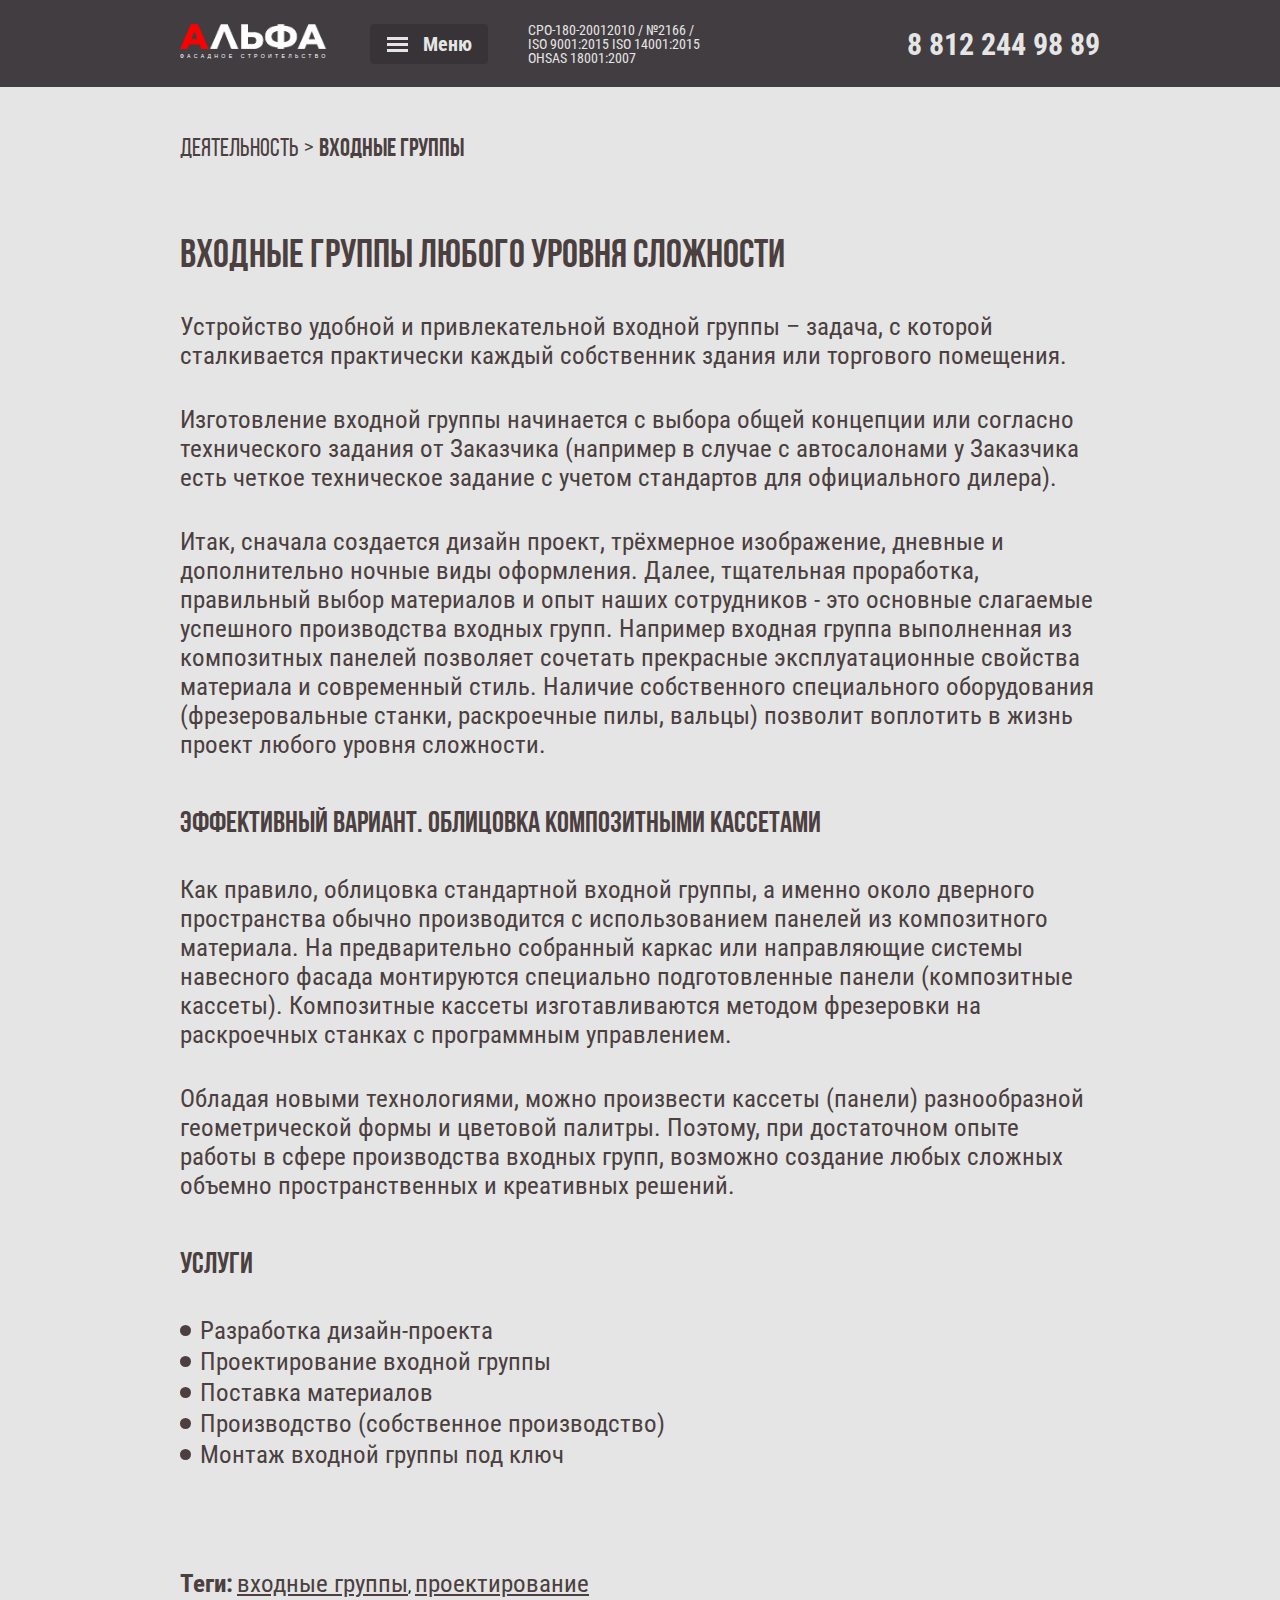
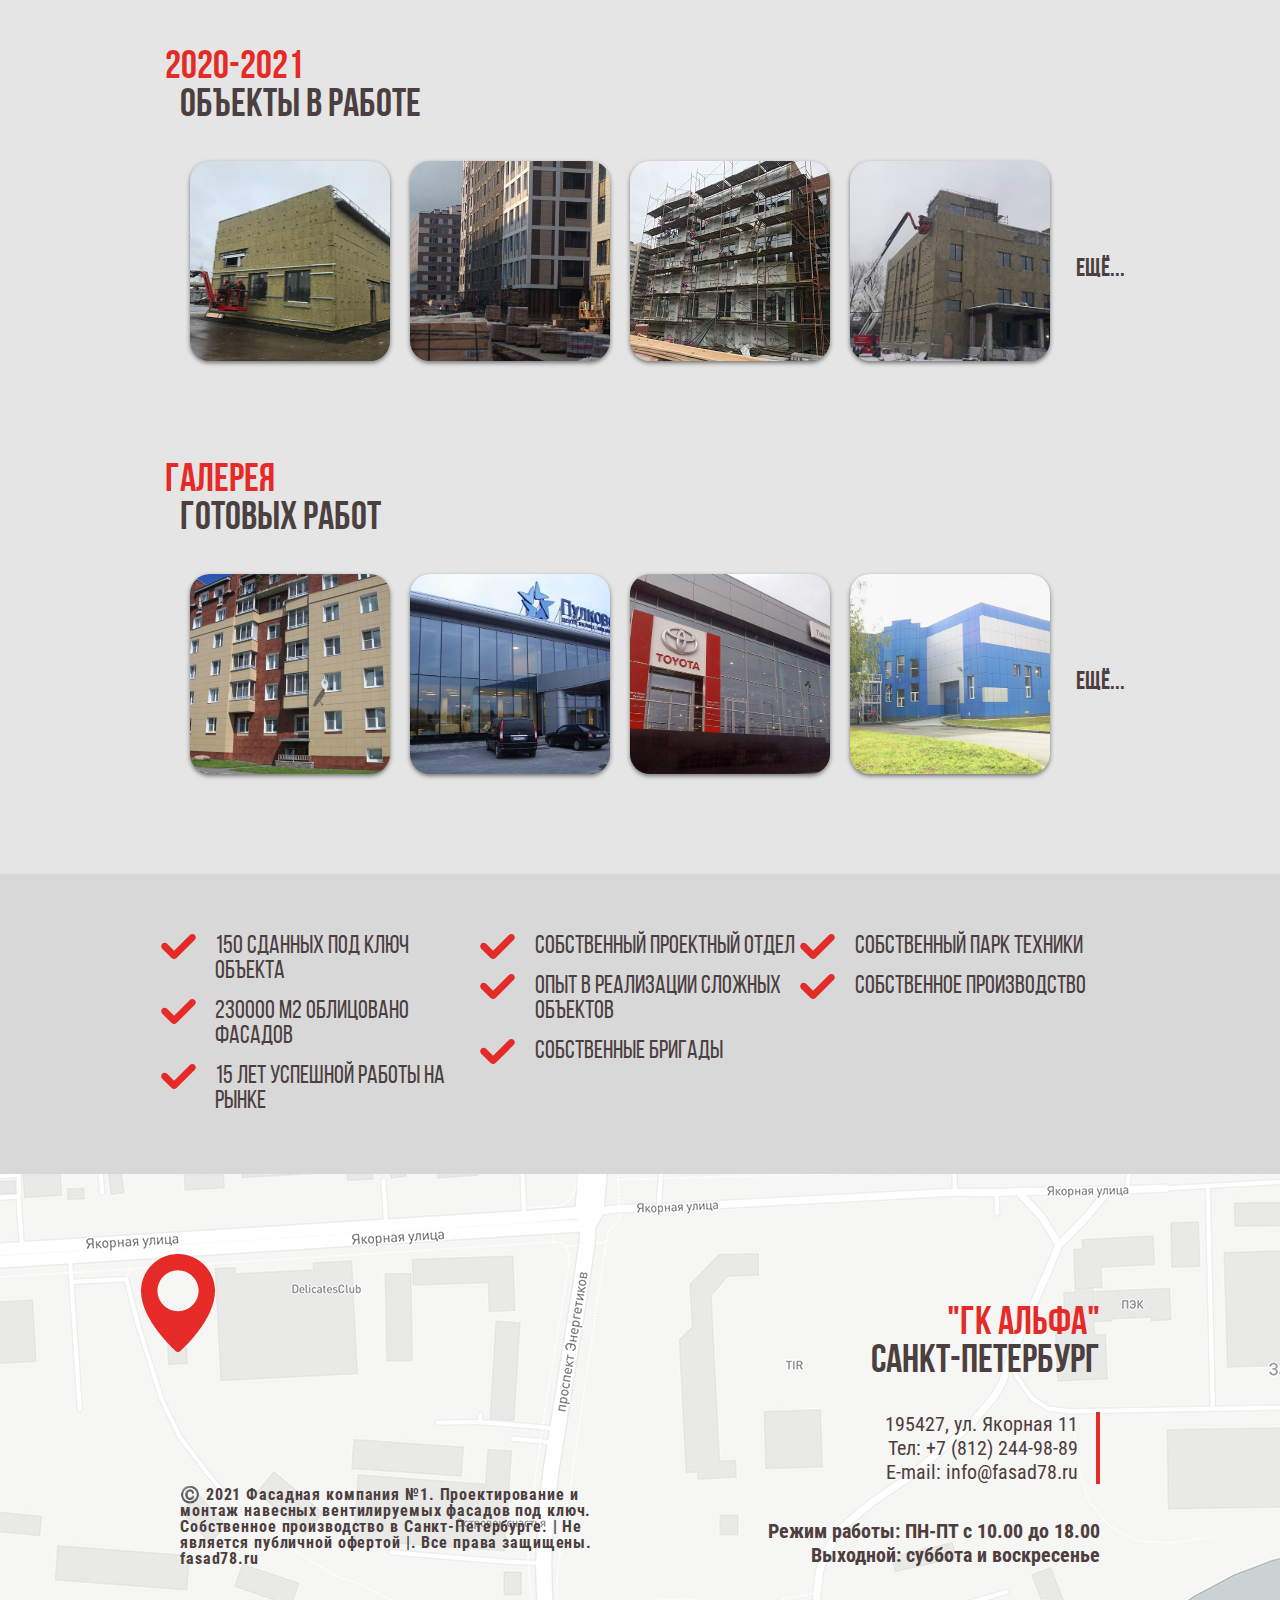
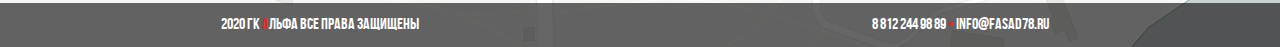
<file: inner.html>
<!DOCTYPE html>
<html lang="ru">
    <head>
        <meta charset="UTF-8" />
        <meta name="viewport" content="width=device-width,initial-scale=1" />
        <title>"Группа Компаний Альфа"-Проектирование и монтаж навесных вентилируемых фасадов. Генподряд. Навесные вентилируемые фасады. Светопрозрачные конструкции. Входные группы. Производство. г. Санкт-Петербург.</title>
        <link rel="preload" as="font" href="fonts/BebasNeueBold.ttf" type="font/ttf" />
        <link rel="preload" as="font" href="fonts/BebasNeueRegular.ttf" type="font/ttf" />
        <link rel="preload" as="font" href="fonts/RobotoCondensed-Bold.ttf" type="font/ttf" />
        <link rel="preload" as="font" href="fonts/RobotoCondensed-Regular.ttf" type="font/ttf" />
        <link rel="preload" as="font" href="fonts/BebasNeueBold.woff" type="font/woff2" />
        <link rel="preload" as="font" href="fonts/BebasNeueRegular.woff" type="font/woff2" />
        <link rel="preload" as="font" href="fonts/RobotoCondensed-Bold.woff" type="font/woff2" />
        <link rel="preload" as="font" href="fonts/RobotoCondensed-Regular.woff" type="font/woff2" />
        <link rel="preload" as="font" href="fonts/BebasNeueBold.woff2" type="font/woff2" />
        <link rel="preload" as="font" href="fonts/BebasNeueRegular.woff2" type="font/woff2" />
        <link rel="preload" as="font" href="fonts/RobotoCondensed-Bold.woff2" type="font/woff2" />
        <link rel="preload" as="font" href="fonts/RobotoCondensed-Regular.woff2" type="font/woff2" />
        <link href="./favicon/favicon.ico" rel="shortcut icon" type="image/x-icon" />
        <link href="./assets/css/main.css" rel="stylesheet" />
    </head>
    <body>
        <header class="header header--inner">
            <div class="container">
                <div class="row">
                    <div class="cols-12 col-md-auto header__logo">
                        <a href="index.html">
                            <img src="img/logo.svg" alt="Альфа фасадное строительство" width="150" height="41">
                        </a>
                    </div>
                    <div class="cols-12 col-md-auto header__menu">
                        <a href="#" class="menu-burger"><span></span>Меню</a>
                    </div>
                    <div class="cols-12 col-md-auto header__norm">
                        <p>
                            СРО-180-20012010 / №2166 / <br>    
                            ISO 9001:2015  ISO 14001:2015 <br>
                            OHSAS 18001:2007 
                        </p>
                    </div>                                           
                    <div class="cols-12 col-md-auto header__info ml-auto">
                        <a href="tel:+78122449889">8 812 244 98 89</a>
                    </div>
                </div>
            </div>
        </header>
        <main class="main">
            <section class="section section--breadcrumbs">
                <div class="container">
                    <div class="row">
                        <div class="col-12">
                            <ul class="breadcrumbs">
                                <li>
                                    <a href="#">ДЕЯТЕЛЬНОСТЬ</a>
                                </li>
                                <li class="current">
                                    <a>ВХОДНЫЕ ГРУППЫ</a>
                                </li>                                
                            </ul>
                        </div>
                    </div>
                </div>
            </section> 
            <section class="section section--article">
                <div class="container">
                    <div class="row">
                        <div class="col-12">
                            <h1>Входные группы любого уровня сложности</h1>

                            <p>Устройство удобной и привлекательной входной группы – задача, с которой сталкивается практически каждый собственник здания или торгового помещения.</p>
                            <p>Изготовление входной группы начинается с выбора общей концепции или согласно технического задания от Заказчика (например в случае с автосалонами у Заказчика есть четкое техническое задание с учетом стандартов для официального дилера).</p>
                            <p>Итак, сначала создается дизайн проект, трёхмерное изображение, дневные и дополнительно ночные виды оформления. 
                            Далее, тщательная проработка, правильный выбор материалов и опыт наших сотрудников - это основные слагаемые успешного производства входных групп. Например входная группа выполненная из композитных панелей позволяет сочетать прекрасные эксплуатационные свойства материала и современный стиль. Наличие собственного специального оборудования (фрезеровальные станки, раскроечные пилы, вальцы) позволит воплотить в жизнь проект любого уровня сложности.</p>

                            <h2>Эффективный вариант. Облицовка композитными кассетами</h2>

                            <p>Как правило, облицовка стандартной входной группы, а именно около дверного пространства обычно производится с использованием панелей из композитного материала. На предварительно собранный каркас или направляющие системы навесного фасада монтируются специально подготовленные панели (композитные кассеты). Композитные кассеты изготавливаются методом фрезеровки на раскроечных станках с программным управлением.</p>

                            <p>Обладая новыми технологиями, можно произвести кассеты (панели) разнообразной геометрической формы и цветовой палитры. Поэтому, при достаточном опыте работы в сфере производства входных групп, возможно создание любых сложных объемно пространственных и креативных решений.</p>

                            <h2>Услуги</h2>

                            <ul>
                                <li>Разработка дизайн-проекта</li>
                                <li>Проектирование входной группы</li>
                                <li>Поставка материалов</li>   
                                <li>Производство (собственное производство)</li>
                                <li>Монтаж входной группы под ключ</li>
                            </ul>

                            <div class="tags">
                                <span>Теги:</span>
                                <a href="#">входные группы</a>,
                                <a href="#">проектирование</a>
                            </div>
                        </div>
                    </div>
                </div>
            </section>     
            <div class="show-special"></div> 
            <section class="section section--gallery">
                <div class="container">
                    <div class="row">
                        <div class="col-12">
                            <h2><span>2020-2021</span>Объекты в работе</h2>
                            <div class="gallery-wraper">
                                <div class="gallery">
                                    <div class="gallery__item">
                                        <a
                                        target="_blank"
                                        href="#"
                                        class="inner"
                                        style="background-image: url('./img/cards/object-1.jpg');"
                                        ></a>                                    
                                    </div>
                                    <div class="gallery__item">
                                        <a
                                        target="_blank"
                                        href="#"
                                        class="inner"
                                        style="background-image: url('./img/cards/object-2.jpg');"
                                        ></a>                                    
                                    </div>
                                    <div class="gallery__item">
                                        <a
                                        target="_blank"
                                        href="#"
                                        class="inner"
                                        style="background-image: url('./img/cards/object-3.jpg');"
                                        ></a>                                    
                                    </div>
                                    <div class="gallery__item">
                                        <a
                                        target="_blank"
                                        href="#"
                                        class="inner"
                                        style="background-image: url('./img/cards/object-4.jpg');"
                                        ></a>                                    
                                    </div>                           
                                </div>
                                <a href="#" class="gallery-more">Ещё...</a>
                            </div>
                            
                        </div>
                    </div>
                </div>
            </section>  
            <section class="section section--gallery">
                <div class="container">
                    <div class="row">
                        <div class="col-12">
                            <h2><span>Галерея</span>Готовых работ</h2>
                            <div class="gallery-wraper">
                                <div class="gallery">
                                    <div class="gallery__item">
                                        <a
                                        target="_blank"
                                        href="#"
                                        class="inner"
                                        style="background-image: url('./img/cards/object-ready-11.jpg');"
                                        ></a>                                    
                                    </div>
                                    <div class="gallery__item">
                                        <a
                                        target="_blank"
                                        href="#"
                                        class="inner"
                                        style="background-image: url('./img/cards/object-ready-2.jpg');"
                                        ></a>                                    
                                    </div>
                                    <div class="gallery__item">
                                        <a
                                        target="_blank"
                                        href="#"
                                        class="inner"
                                        style="background-image: url('./img/cards/object-ready-3.jpg');"
                                        ></a>                                    
                                    </div>
                                    <div class="gallery__item">
                                        <a
                                        target="_blank"
                                        href="#"
                                        class="inner"
                                        style="background-image: url('./img/cards/object-ready-4.jpg');"
                                        ></a>                                    
                                    </div>                           
                                </div>
                                <a href="#" class="gallery-more">Ещё...</a>
                            </div>
                            
                        </div>
                    </div>
                </div>
            </section>            
            <section class="section section--benefits">
                <div class="container">
                    <div class="row">
                        <div class="col-12 col-lg-4">
                            <ul class="benefits-list">
                                <li class="benefits-list__item">150 сданных под ключ объекта</li>
                                <li class="benefits-list__item">230000 м2 облицовано фасадов</li>
                                <li class="benefits-list__item">15 лет успешной работы на рынке</li>
                            </ul>                            
                        </div>
                        <div class="col-12 col-lg-4">
                            <ul class="benefits-list">
                                <li class="benefits-list__item">собственный проектный отдел</li>
                                <li class="benefits-list__item">опыт в реализации сложных объектов</li>
                                <li class="benefits-list__item">собственные бригады</li>
                            </ul>                             
                        </div>
                        <div class="col-12 col-lg-4">
                            <ul class="benefits-list">
                                <li class="benefits-list__item">собственный парк техники</li>
                                <li class="benefits-list__item">Собственное производство</li>
                            </ul>                             
                        </div>                        
                    </div>
                </div>
            </section>           
        </main>        
        <footer class="footer footer--map">
            <div class="container">
                <div class="row">
                    <div class="cols-12 col-lg-6 copy-text">
                        <img src="img/map-dot.png" alt="map-dot" class="map-dot">
                        <p>©️ 2021 Фасадная компания №1. Проектирование и монтаж навесных вентилируемых фасадов под ключ. Собственное производство в Санкт-Петербурге. | Не является публичной офертой |. Все права защищены. fasad78.ru</p>
                    </div>
                    <div class="cols-12 col-lg-6 map-info">
                        <h2><span>"ГК АЛЬФА"</span> Санкт-Петербург</h2>
                        <ul class="ul-red-stripe ul-red-stripe--right"><li>195427, ул. Якорная 11</li><li>Тел: <a href="tel:+78122449889">+7 (812) 244-98-89</a></li><li>E-mail: <a href="mailto:info@fasad78.ru">info@fasad78.ru</a></li></ul>
                        <ul><li>Режим работы: ПН-ПТ с 10.00 до 18.00</li><li>Выходной: суббота и воскресенье</li></ul>
                    </div>                    
                </div>                 
                <div class="row row-bottom">
                    <div class="cols-12 col-md-6 text-center">2020 ГК <span class="red-text">А</span>льфа Все права защищены</div>
                    <div class="cols-12 col-md-6 text-center"><a href="tel:+78122449889">8 812 244 98 89</a> <span class="red-text">•</span> <a href="mailto:info@fasad78.ru">info@fasad78.ru</a></div>
                </div>
            </div>
        </footer>
        <div class="menu-popup">
            <div class="menu-popup__block">
                <ul class="menu-list">
                    <li>
                        <a href="#">О нас</a>
                    </li>
                    <li>
                        <a href="#">Деятельность</a>
                    </li>
                    <li>
                        <a href="#">Объекты</a>
                    </li>
                    <li>
                        <a href="#">Поставка материалов</a>
                    </li>
                    <li>
                        <a href="#">Производство</a>
                    </li>
                    <li>
                        <a href="#">Цены</a>
                    </li>
                    <li>
                        <a href="#">Обратная связь</a>
                    </li>
                </ul>
                <a href="tel:+78122449889" class="menu-popup__tel">8 812 244 98 89</a>
            </div>
            <div class="menu-popup__block">
                <ul class="menu-list">
                    <li>
                        <a href="#">О группе компаний Альфа</a>
                    </li>
                    <li>
                        <a href="#">Преимущества</a>
                    </li>
                    <li>
                        <a href="#">Стандарты качества</a>
                    </li>
                    <li>
                        <a href="#">Заказчики</a>
                    </li>
                    <li>
                        <a href="#">Сотрудничество</a>
                    </li>
                    <li>
                        <a href="#">Карьера в компании</a>
                    </li>
                </ul>
            </div>                         
        </div>
        <div id="scroll-to-top-btn"><img src="./icons/scroll.svg" alt="scroll" /></div>
        <div class="special-header">
            <div class="special-header__close">X</div>
            <div class="container">
                <div class="row">
                    <div class="cols-12 col-md-6 col-lg-3 header__logo">
                        <p>Альфа</p>
                        <p>Фасадное строительство</p>
                    </div>
                    <div class="cols-12 col-md-6 col-lg-3">
                        <div class="special-header-item">
                            <div class="special-header-item__img" style="background-image: url('./img/special/1.png');"></div>
                            <div class="special-header-item__title">Навесной фасад из керамогранита</div>
                        </div>
                    </div>
                    <div class="cols-12 col-md-6 col-lg-3">
                        <div class="special-header-item">
                            <div class="special-header-item__img" style="background-image: url('./img/special/2.png');"></div>
                            <div class="special-header-item__title">Навесной фасад из металлокассет</div>
                        </div>
                    </div>
                    <div class="cols-12 col-md-6 col-lg-3">
                        <div class="special-header-item">
                            <div class="special-header-item__img" style="background-image: url('./img/special/3.png');"></div>
                            <div class="special-header-item__title">Навесной фасад из керамогранита</div>
                        </div>
                    </div>
                </div>
            </div>
        </div>
         <script src="./assets/js/jquery.js"></script>
         <script src="./assets/js/menu.js"></script>
        <script src="./assets/js/bundle.js"></script>
    </body>
</html>
</file>
<file: assets/css/main.css>
/** Общие стили **/
html,
body,
div,
span,
applet,
object,
iframe,
h1,
h2,
h3,
h4,
h5,
h6,
p,
blockquote,
pre,
a,
abbr,
acronym,
address,
big,
cite,
code,
del,
dfn,
em,
img,
ins,
kbd,
q,
s,
samp,
small,
strike,
strong,
sub,
sup,
tt,
var,
b,
u,
i,
center,
dl,
dt,
dd,
menu,
ol,
ul,
li,
fieldset,
form,
label,
legend,
table,
caption,
tbody,
tfoot,
thead,
tr,
th,
td,
article,
aside,
canvas,
details,
embed,
figure,
figcaption,
footer,
header,
hgroup,
main,
menu,
nav,
output,
ruby,
section,
summary,
time,
mark,
audio,
video {
  margin: 0;
  padding: 0;
  border: 0;
  font-size: 100%;
  font: inherit;
  vertical-align: baseline;
}
article,
aside,
details,
figcaption,
figure,
footer,
header,
hgroup,
main,
menu,
nav,
section {
  display: block;
}
*[hidden] {
  display: none;
}
body {
  line-height: 1;
}
menu,
ol,
ul {
  list-style: none;
}
blockquote,
q {
  quotes: none;
}
blockquote:before,
blockquote:after,
q:before,
q:after {
  content: "";
  content: none;
}
table {
  border-collapse: collapse;
  border-spacing: 0;
}
@font-face {
  font-family: "swiper-icons";
  src: url("data:application/font-woff;charset=utf-8;base64, [base64]//wADZ2x5ZgAAAywAAADMAAAD2MHtryVoZWFkAAABbAAAADAAAAA2E2+eoWhoZWEAAAGcAAAAHwAAACQC9gDzaG10eAAAAigAAAAZAAAArgJkABFsb2NhAAAC0AAAAFoAAABaFQAUGG1heHAAAAG8AAAAHwAAACAAcABAbmFtZQAAA/gAAAE5AAACXvFdBwlwb3N0AAAFNAAAAGIAAACE5s74hXjaY2BkYGAAYpf5Hu/j+W2+MnAzMYDAzaX6QjD6/4//Bxj5GA8AuRwMYGkAPywL13jaY2BkYGA88P8Agx4j+/8fQDYfA1AEBWgDAIB2BOoAeNpjYGRgYNBh4GdgYgABEMnIABJzYNADCQAACWgAsQB42mNgYfzCOIGBlYGB0YcxjYGBwR1Kf2WQZGhhYGBiYGVmgAFGBiQQkOaawtDAoMBQxXjg/wEGPcYDDA4wNUA2CCgwsAAAO4EL6gAAeNpj2M0gyAACqxgGNWBkZ2D4/wMA+xkDdgAAAHjaY2BgYGaAYBkGRgYQiAHyGMF8FgYHIM3DwMHABGQrMOgyWDLEM1T9/w8UBfEMgLzE////P/5//f/V/xv+r4eaAAeMbAxwIUYmIMHEgKYAYjUcsDAwsLKxc3BycfPw8jEQA/[base64]/uznmfPFBNODM2K7MTQ45YEAZqGP81AmGGcF3iPqOop0r1SPTaTbVkfUe4HXj97wYE+yNwWYxwWu4v1ugWHgo3S1XdZEVqWM7ET0cfnLGxWfkgR42o2PvWrDMBSFj/IHLaF0zKjRgdiVMwScNRAoWUoH78Y2icB/yIY09An6AH2Bdu/UB+yxopYshQiEvnvu0dURgDt8QeC8PDw7Fpji3fEA4z/PEJ6YOB5hKh4dj3EvXhxPqH/SKUY3rJ7srZ4FZnh1PMAtPhwP6fl2PMJMPDgeQ4rY8YT6Gzao0eAEA409DuggmTnFnOcSCiEiLMgxCiTI6Cq5DZUd3Qmp10vO0LaLTd2cjN4fOumlc7lUYbSQcZFkutRG7g6JKZKy0RmdLY680CDnEJ+UMkpFFe1RN7nxdVpXrC4aTtnaurOnYercZg2YVmLN/d/gczfEimrE/fs/bOuq29Zmn8tloORaXgZgGa78yO9/cnXm2BpaGvq25Dv9S4E9+5SIc9PqupJKhYFSSl47+Qcr1mYNAAAAeNptw0cKwkAAAMDZJA8Q7OUJvkLsPfZ6zFVERPy8qHh2YER+3i/BP83vIBLLySsoKimrqKqpa2hp6+jq6RsYGhmbmJqZSy0sraxtbO3sHRydnEMU4uR6yx7JJXveP7WrDycAAAAAAAH//wACeNpjYGRgYOABYhkgZgJCZgZNBkYGLQZtIJsFLMYAAAw3ALgAeNolizEKgDAQBCchRbC2sFER0YD6qVQiBCv/H9ezGI6Z5XBAw8CBK/m5iQQVauVbXLnOrMZv2oLdKFa8Pjuru2hJzGabmOSLzNMzvutpB3N42mNgZGBg4GKQYzBhYMxJLMlj4GBgAYow/P/PAJJhLM6sSoWKfWCAAwDAjgbRAAB42mNgYGBkAIIbCZo5IPrmUn0hGA0AO8EFTQAA") format("woff");
  font-weight: 400;
  font-style: normal;
}
:root {
  --swiper-theme-color: #007aff;
}
.swiper-container {
  margin-left: auto;
  margin-right: auto;
  position: relative;
  overflow: hidden;
  list-style: none;
  padding: 0;
  z-index: 1;
}
.swiper-container-vertical > .swiper-wrapper {
  flex-direction: column;
}
.swiper-wrapper {
  position: relative;
  width: 100%;
  height: 100%;
  z-index: 1;
  display: flex;
  transition-property: transform;
  box-sizing: content-box;
}
.swiper-container-android .swiper-slide,
.swiper-wrapper {
  transform: translate3d(0px, 0, 0);
}
.swiper-container-multirow > .swiper-wrapper {
  flex-wrap: wrap;
}
.swiper-container-multirow-column > .swiper-wrapper {
  flex-wrap: wrap;
  flex-direction: column;
}
.swiper-container-free-mode > .swiper-wrapper {
  transition-timing-function: ease-out;
  margin: 0 auto;
}
.swiper-slide {
  flex-shrink: 0;
  width: 100%;
  height: 100%;
  position: relative;
  transition-property: transform;
}
.swiper-slide-invisible-blank {
  visibility: hidden;
}
.swiper-container-autoheight,
.swiper-container-autoheight .swiper-slide {
  height: auto;
}
.swiper-container-autoheight .swiper-wrapper {
  align-items: flex-start;
  transition-property: transform, height;
}
.swiper-container-3d {
  perspective: 1200px;
}
.swiper-container-3d .swiper-wrapper,
.swiper-container-3d .swiper-slide,
.swiper-container-3d .swiper-slide-shadow-left,
.swiper-container-3d .swiper-slide-shadow-right,
.swiper-container-3d .swiper-slide-shadow-top,
.swiper-container-3d .swiper-slide-shadow-bottom,
.swiper-container-3d .swiper-cube-shadow {
  transform-style: preserve-3d;
}
.swiper-container-3d .swiper-slide-shadow-left,
.swiper-container-3d .swiper-slide-shadow-right,
.swiper-container-3d .swiper-slide-shadow-top,
.swiper-container-3d .swiper-slide-shadow-bottom {
  position: absolute;
  left: 0;
  top: 0;
  width: 100%;
  height: 100%;
  pointer-events: none;
  z-index: 10;
}
.swiper-container-3d .swiper-slide-shadow-left {
  background-image: linear-gradient(to left, rgba(0, 0, 0, 0.5), rgba(0, 0, 0, 0));
}
.swiper-container-3d .swiper-slide-shadow-right {
  background-image: linear-gradient(to right, rgba(0, 0, 0, 0.5), rgba(0, 0, 0, 0));
}
.swiper-container-3d .swiper-slide-shadow-top {
  background-image: linear-gradient(to top, rgba(0, 0, 0, 0.5), rgba(0, 0, 0, 0));
}
.swiper-container-3d .swiper-slide-shadow-bottom {
  background-image: linear-gradient(to bottom, rgba(0, 0, 0, 0.5), rgba(0, 0, 0, 0));
}
.swiper-container-css-mode > .swiper-wrapper {
  overflow: auto;
  scrollbar-width: none;
  -ms-overflow-style: none;
}
.swiper-container-css-mode > .swiper-wrapper::-webkit-scrollbar {
  display: none;
}
.swiper-container-css-mode > .swiper-wrapper > .swiper-slide {
  scroll-snap-align: start start;
}
.swiper-container-horizontal.swiper-container-css-mode > .swiper-wrapper {
  scroll-snap-type: x mandatory;
}
.swiper-container-vertical.swiper-container-css-mode > .swiper-wrapper {
  scroll-snap-type: y mandatory;
}
:root {
  --swiper-navigation-size: 44px;
}
.swiper-button-prev,
.swiper-button-next {
  position: absolute;
  top: 50%;
  width: calc(var(--swiper-navigation-size) / 44 * 27);
  height: var(--swiper-navigation-size);
  margin-top: calc(-1 * var(--swiper-navigation-size) / 2);
  z-index: 10;
  cursor: pointer;
  display: flex;
  align-items: center;
  justify-content: center;
  color: var(--swiper-navigation-color, var(--swiper-theme-color));
}
.swiper-button-prev.swiper-button-disabled,
.swiper-button-next.swiper-button-disabled {
  opacity: 0.35;
  cursor: auto;
  pointer-events: none;
}
.swiper-button-prev:after,
.swiper-button-next:after {
  font-family: swiper-icons;
  font-size: var(--swiper-navigation-size);
  text-transform: none !important;
  letter-spacing: 0;
  text-transform: none;
  font-variant: initial;
  line-height: 1;
}
.swiper-button-prev,
.swiper-container-rtl .swiper-button-next {
  left: 10px;
  right: auto;
}
.swiper-button-prev:after,
.swiper-container-rtl .swiper-button-next:after {
  content: "prev";
}
.swiper-button-next,
.swiper-container-rtl .swiper-button-prev {
  right: 10px;
  left: auto;
}
.swiper-button-next:after,
.swiper-container-rtl .swiper-button-prev:after {
  content: "next";
}
.swiper-button-prev.swiper-button-white,
.swiper-button-next.swiper-button-white {
  --swiper-navigation-color: #ffffff;
}
.swiper-button-prev.swiper-button-black,
.swiper-button-next.swiper-button-black {
  --swiper-navigation-color: #000000;
}
.swiper-button-lock {
  display: none;
}
.swiper-pagination {
  position: absolute;
  text-align: center;
  transition: 300ms opacity;
  transform: translate3d(0, 0, 0);
  z-index: 10;
}
.swiper-pagination.swiper-pagination-hidden {
  opacity: 0;
}
.swiper-pagination-fraction,
.swiper-pagination-custom,
.swiper-container-horizontal > .swiper-pagination-bullets {
  bottom: 10px;
  left: 0;
  width: 100%;
}
.swiper-pagination-bullets-dynamic {
  overflow: hidden;
  font-size: 0;
}
.swiper-pagination-bullets-dynamic .swiper-pagination-bullet {
  transform: scale(0.33);
  position: relative;
}
.swiper-pagination-bullets-dynamic .swiper-pagination-bullet-active {
  transform: scale(1);
}
.swiper-pagination-bullets-dynamic .swiper-pagination-bullet-active-main {
  transform: scale(1);
}
.swiper-pagination-bullets-dynamic .swiper-pagination-bullet-active-prev {
  transform: scale(0.66);
}
.swiper-pagination-bullets-dynamic .swiper-pagination-bullet-active-prev-prev {
  transform: scale(0.33);
}
.swiper-pagination-bullets-dynamic .swiper-pagination-bullet-active-next {
  transform: scale(0.66);
}
.swiper-pagination-bullets-dynamic .swiper-pagination-bullet-active-next-next {
  transform: scale(0.33);
}
.swiper-pagination-bullet {
  width: 8px;
  height: 8px;
  display: none;
  border-radius: 100%;
  background: #000;
  opacity: 0.2;
}
@media only screen and (max-width: 991px) {
  .swiper-pagination-bullet {
    display: inline-block;
  }
}
button.swiper-pagination-bullet {
  border: none;
  margin: 0;
  padding: 0;
  box-shadow: none;
  -webkit-appearance: none;
  -moz-appearance: none;
  appearance: none;
}
.swiper-pagination-clickable .swiper-pagination-bullet {
  cursor: pointer;
}
.swiper-pagination-bullet-active {
  opacity: 1;
  background: var(--swiper-pagination-color, var(--swiper-theme-color));
}
.swiper-container-vertical > .swiper-pagination-bullets {
  right: 10px;
  top: 50%;
  transform: translate3d(0px, -50%, 0);
}
.swiper-container-vertical > .swiper-pagination-bullets .swiper-pagination-bullet {
  margin: 6px 0;
  display: block;
}
.swiper-container-vertical > .swiper-pagination-bullets.swiper-pagination-bullets-dynamic {
  top: 50%;
  transform: translateY(-50%);
  width: 8px;
}
.swiper-container-vertical > .swiper-pagination-bullets.swiper-pagination-bullets-dynamic .swiper-pagination-bullet {
  display: inline-block;
  transition: 200ms transform, 200ms top;
}
.swiper-container-horizontal > .swiper-pagination-bullets .swiper-pagination-bullet {
  margin: 0 4px;
}
.swiper-container-horizontal > .swiper-pagination-bullets.swiper-pagination-bullets-dynamic {
  left: 50%;
  transform: translateX(-50%);
  white-space: nowrap;
}
.swiper-container-horizontal > .swiper-pagination-bullets.swiper-pagination-bullets-dynamic .swiper-pagination-bullet {
  transition: 200ms transform, 200ms left;
}
.swiper-container-horizontal.swiper-container-rtl > .swiper-pagination-bullets-dynamic .swiper-pagination-bullet {
  transition: 200ms transform, 200ms right;
}
.swiper-pagination-progressbar {
  background: rgba(0, 0, 0, 0.25);
  position: absolute;
}
.swiper-pagination-progressbar .swiper-pagination-progressbar-fill {
  background: var(--swiper-pagination-color, var(--swiper-theme-color));
  position: absolute;
  left: 0;
  top: 0;
  width: 100%;
  height: 100%;
  transform: scale(0);
  transform-origin: left top;
}
.swiper-container-rtl .swiper-pagination-progressbar .swiper-pagination-progressbar-fill {
  transform-origin: right top;
}
.swiper-container-horizontal > .swiper-pagination-progressbar,
.swiper-container-vertical > .swiper-pagination-progressbar.swiper-pagination-progressbar-opposite {
  width: 100%;
  height: 4px;
  left: 0;
  top: 0;
}
.swiper-container-vertical > .swiper-pagination-progressbar,
.swiper-container-horizontal > .swiper-pagination-progressbar.swiper-pagination-progressbar-opposite {
  width: 4px;
  height: 100%;
  left: 0;
  top: 0;
}
.swiper-pagination-white {
  --swiper-pagination-color: #ffffff;
}
.swiper-pagination-black {
  --swiper-pagination-color: #000000;
}
.swiper-pagination-lock {
  display: none;
}
.swiper-scrollbar {
  border-radius: 10px;
  position: relative;
  -ms-touch-action: none;
  background: rgba(0, 0, 0, 0.1);
}
.swiper-container-horizontal > .swiper-scrollbar {
  position: absolute;
  left: 1%;
  bottom: 3px;
  z-index: 50;
  height: 5px;
  width: 98%;
}
.swiper-container-vertical > .swiper-scrollbar {
  position: absolute;
  right: 3px;
  top: 1%;
  z-index: 50;
  width: 5px;
  height: 98%;
}
.swiper-scrollbar-drag {
  height: 100%;
  width: 100%;
  position: relative;
  background: rgba(0, 0, 0, 0.5);
  border-radius: 10px;
  left: 0;
  top: 0;
}
.swiper-scrollbar-cursor-drag {
  cursor: move;
}
.swiper-scrollbar-lock {
  display: none;
}
.swiper-zoom-container {
  width: 100%;
  height: 100%;
  display: flex;
  justify-content: center;
  align-items: center;
  text-align: center;
}
.swiper-zoom-container > img,
.swiper-zoom-container > svg,
.swiper-zoom-container > canvas {
  max-width: 100%;
  max-height: 100%;
  object-fit: contain;
}
.swiper-slide-zoomed {
  cursor: move;
}
.swiper-lazy-preloader {
  width: 42px;
  height: 42px;
  position: absolute;
  left: 50%;
  top: 50%;
  margin-left: -21px;
  margin-top: -21px;
  z-index: 10;
  transform-origin: 50%;
  animation: swiper-preloader-spin 1s infinite linear;
  box-sizing: border-box;
  border: 4px solid var(--swiper-preloader-color, var(--swiper-theme-color));
  border-radius: 50%;
  border-top-color: transparent;
}
.swiper-lazy-preloader-white {
  --swiper-preloader-color: #fff;
}
.swiper-lazy-preloader-black {
  --swiper-preloader-color: #000;
}
@keyframes swiper-preloader-spin {
  100% {
    transform: rotate(360deg);
  }
}
.swiper-container .swiper-notification {
  position: absolute;
  left: 0;
  top: 0;
  pointer-events: none;
  opacity: 0;
  z-index: -1000;
}
.swiper-container-fade.swiper-container-free-mode .swiper-slide {
  transition-timing-function: ease-out;
}
.swiper-container-fade .swiper-slide {
  pointer-events: none;
  transition-property: opacity;
}
.swiper-container-fade .swiper-slide .swiper-slide {
  pointer-events: none;
}
.swiper-container-fade .swiper-slide-active,
.swiper-container-fade .swiper-slide-active .swiper-slide-active {
  pointer-events: auto;
}
.swiper-container-cube {
  overflow: visible;
}
.swiper-container-cube .swiper-slide {
  pointer-events: none;
  -webkit-backface-visibility: hidden;
  backface-visibility: hidden;
  z-index: 1;
  visibility: hidden;
  transform-origin: 0 0;
  width: 100%;
  height: 100%;
}
.swiper-container-cube .swiper-slide .swiper-slide {
  pointer-events: none;
}
.swiper-container-cube.swiper-container-rtl .swiper-slide {
  transform-origin: 100% 0;
}
.swiper-container-cube .swiper-slide-active,
.swiper-container-cube .swiper-slide-active .swiper-slide-active {
  pointer-events: auto;
}
.swiper-container-cube .swiper-slide-active,
.swiper-container-cube .swiper-slide-next,
.swiper-container-cube .swiper-slide-prev,
.swiper-container-cube .swiper-slide-next + .swiper-slide {
  pointer-events: auto;
  visibility: visible;
}
.swiper-container-cube .swiper-slide-shadow-top,
.swiper-container-cube .swiper-slide-shadow-bottom,
.swiper-container-cube .swiper-slide-shadow-left,
.swiper-container-cube .swiper-slide-shadow-right {
  z-index: 0;
  -webkit-backface-visibility: hidden;
  backface-visibility: hidden;
}
.swiper-container-cube .swiper-cube-shadow {
  position: absolute;
  left: 0;
  bottom: 0px;
  width: 100%;
  height: 100%;
  background: #000;
  opacity: 0.6;
  -webkit-filter: blur(50px);
  filter: blur(50px);
  z-index: 0;
}
.swiper-container-flip {
  overflow: visible;
}
.swiper-container-flip .swiper-slide {
  pointer-events: none;
  -webkit-backface-visibility: hidden;
  backface-visibility: hidden;
  z-index: 1;
}
.swiper-container-flip .swiper-slide .swiper-slide {
  pointer-events: none;
}
.swiper-container-flip .swiper-slide-active,
.swiper-container-flip .swiper-slide-active .swiper-slide-active {
  pointer-events: auto;
}
.swiper-container-flip .swiper-slide-shadow-top,
.swiper-container-flip .swiper-slide-shadow-bottom,
.swiper-container-flip .swiper-slide-shadow-left,
.swiper-container-flip .swiper-slide-shadow-right {
  z-index: 0;
  -webkit-backface-visibility: hidden;
  backface-visibility: hidden;
}
@font-face {
  font-family: "Bebas Neue";
  src: url("../../fonts/BebasNeueRegular.woff2") format("woff2");
  font-weight: normal;
  font-style: normal;
}
@font-face {
  font-family: "Roboto Condensed";
  src: url("../../fonts/RobotoCondensed-Bold.woff2") format("woff2");
  font-weight: bold;
  font-style: normal;
}
@font-face {
  font-family: "Roboto Condensed";
  src: url("../../fonts/RobotoCondensed-Regular.woff2") format("woff2");
  font-weight: normal;
  font-style: normal;
}
@font-face {
  font-family: "Bebas Neue";
  src: url("../../fonts/BebasNeueBold.woff2") format("woff2");
  font-weight: bold;
  font-style: normal;
}
/*!
 * Bootstrap Grid v4.5.3 (https://getbootstrap.com/)
 * Copyright 2011-2020 The Bootstrap Authors
 * Copyright 2011-2020 Twitter, Inc.
 * Licensed under MIT (https://github.com/twbs/bootstrap/blob/main/LICENSE)
 */
html {
  box-sizing: border-box;
  -ms-overflow-style: scrollbar;
}
*,
*::before,
*::after {
  box-sizing: inherit;
}
.container,
.container-fluid,
.container-sm,
.container-md,
.container-lg,
.container-xl {
  width: 100%;
  padding-right: 20px;
  padding-left: 20px;
  margin-right: auto;
  margin-left: auto;
}
@media (min-width: 375px) {
  .container,
  .container-sm {
    max-width: 540px;
  }
}
@media (min-width: 768px) {
  .container,
  .container-sm,
  .container-md {
    max-width: 720px;
  }
}
@media (min-width: 992px) {
  .container,
  .container-sm,
  .container-md,
  .container-lg {
    max-width: 960px;
  }
}
@media (min-width: 1380px) {
  .container,
  .container-sm,
  .container-md,
  .container-lg,
  .container-xl {
    max-width: 1240px;
  }
}
.row {
  display: flex;
  flex-wrap: wrap;
  margin-right: -20px;
  margin-left: -20px;
}
.no-gutters {
  margin-right: 0;
  margin-left: 0;
}
.no-gutters > .col,
.no-gutters > [class*="col-"] {
  padding-right: 0;
  padding-left: 0;
}
.col-1,
.col-2,
.col-3,
.col-4,
.col-5,
.col-6,
.col-7,
.col-8,
.col-9,
.col-10,
.col-11,
.col-12,
.col,
.col-auto,
.col-sm-1,
.col-sm-2,
.col-sm-3,
.col-sm-4,
.col-sm-5,
.col-sm-6,
.col-sm-7,
.col-sm-8,
.col-sm-9,
.col-sm-10,
.col-sm-11,
.col-sm-12,
.col-sm,
.col-sm-auto,
.col-md-1,
.col-md-2,
.col-md-3,
.col-md-4,
.col-md-5,
.col-md-6,
.col-md-7,
.col-md-8,
.col-md-9,
.col-md-10,
.col-md-11,
.col-md-12,
.col-md,
.col-md-auto,
.col-lg-1,
.col-lg-2,
.col-lg-3,
.col-lg-4,
.col-lg-5,
.col-lg-6,
.col-lg-7,
.col-lg-8,
.col-lg-9,
.col-lg-10,
.col-lg-11,
.col-lg-12,
.col-lg,
.col-lg-auto,
.col-xl-1,
.col-xl-2,
.col-xl-3,
.col-xl-4,
.col-xl-5,
.col-xl-6,
.col-xl-7,
.col-xl-8,
.col-xl-9,
.col-xl-10,
.col-xl-11,
.col-xl-12,
.col-xl,
.col-xl-auto {
  position: relative;
  width: 100%;
  padding-right: 20px;
  padding-left: 20px;
}
.col {
  flex-basis: 0;
  flex-grow: 1;
  max-width: 100%;
}
.row-cols-1 > * {
  flex: 0 0 100%;
  max-width: 100%;
}
.row-cols-2 > * {
  flex: 0 0 50%;
  max-width: 50%;
}
.row-cols-3 > * {
  flex: 0 0 33.33333%;
  max-width: 33.33333%;
}
.row-cols-4 > * {
  flex: 0 0 25%;
  max-width: 25%;
}
.row-cols-5 > * {
  flex: 0 0 20%;
  max-width: 20%;
}
.row-cols-6 > * {
  flex: 0 0 16.66667%;
  max-width: 16.66667%;
}
.col-auto {
  flex: 0 0 auto;
  width: auto;
  max-width: 100%;
}
.col-1 {
  flex: 0 0 8.33333%;
  max-width: 8.33333%;
}
.col-2 {
  flex: 0 0 16.66667%;
  max-width: 16.66667%;
}
.col-3 {
  flex: 0 0 25%;
  max-width: 25%;
}
.col-4 {
  flex: 0 0 33.33333%;
  max-width: 33.33333%;
}
.col-5 {
  flex: 0 0 41.66667%;
  max-width: 41.66667%;
}
.col-6 {
  flex: 0 0 50%;
  max-width: 50%;
}
.col-7 {
  flex: 0 0 58.33333%;
  max-width: 58.33333%;
}
.col-8 {
  flex: 0 0 66.66667%;
  max-width: 66.66667%;
}
.col-9 {
  flex: 0 0 75%;
  max-width: 75%;
}
.col-10 {
  flex: 0 0 83.33333%;
  max-width: 83.33333%;
}
.col-11 {
  flex: 0 0 91.66667%;
  max-width: 91.66667%;
}
.col-12 {
  flex: 0 0 100%;
  max-width: 100%;
}
.order-first {
  order: -1;
}
.order-last {
  order: 13;
}
.order-0 {
  order: 0;
}
.order-1 {
  order: 1;
}
.order-2 {
  order: 2;
}
.order-3 {
  order: 3;
}
.order-4 {
  order: 4;
}
.order-5 {
  order: 5;
}
.order-6 {
  order: 6;
}
.order-7 {
  order: 7;
}
.order-8 {
  order: 8;
}
.order-9 {
  order: 9;
}
.order-10 {
  order: 10;
}
.order-11 {
  order: 11;
}
.order-12 {
  order: 12;
}
.offset-1 {
  margin-left: 8.33333%;
}
.offset-2 {
  margin-left: 16.66667%;
}
.offset-3 {
  margin-left: 25%;
}
.offset-4 {
  margin-left: 33.33333%;
}
.offset-5 {
  margin-left: 41.66667%;
}
.offset-6 {
  margin-left: 50%;
}
.offset-7 {
  margin-left: 58.33333%;
}
.offset-8 {
  margin-left: 66.66667%;
}
.offset-9 {
  margin-left: 75%;
}
.offset-10 {
  margin-left: 83.33333%;
}
.offset-11 {
  margin-left: 91.66667%;
}
@media (min-width: 375px) {
  .col-sm {
    flex-basis: 0;
    flex-grow: 1;
    max-width: 100%;
  }
  .row-cols-sm-1 > * {
    flex: 0 0 100%;
    max-width: 100%;
  }
  .row-cols-sm-2 > * {
    flex: 0 0 50%;
    max-width: 50%;
  }
  .row-cols-sm-3 > * {
    flex: 0 0 33.33333%;
    max-width: 33.33333%;
  }
  .row-cols-sm-4 > * {
    flex: 0 0 25%;
    max-width: 25%;
  }
  .row-cols-sm-5 > * {
    flex: 0 0 20%;
    max-width: 20%;
  }
  .row-cols-sm-6 > * {
    flex: 0 0 16.66667%;
    max-width: 16.66667%;
  }
  .col-sm-auto {
    flex: 0 0 auto;
    width: auto;
    max-width: 100%;
  }
  .col-sm-1 {
    flex: 0 0 8.33333%;
    max-width: 8.33333%;
  }
  .col-sm-2 {
    flex: 0 0 16.66667%;
    max-width: 16.66667%;
  }
  .col-sm-3 {
    flex: 0 0 25%;
    max-width: 25%;
  }
  .col-sm-4 {
    flex: 0 0 33.33333%;
    max-width: 33.33333%;
  }
  .col-sm-5 {
    flex: 0 0 41.66667%;
    max-width: 41.66667%;
  }
  .col-sm-6 {
    flex: 0 0 50%;
    max-width: 50%;
  }
  .col-sm-7 {
    flex: 0 0 58.33333%;
    max-width: 58.33333%;
  }
  .col-sm-8 {
    flex: 0 0 66.66667%;
    max-width: 66.66667%;
  }
  .col-sm-9 {
    flex: 0 0 75%;
    max-width: 75%;
  }
  .col-sm-10 {
    flex: 0 0 83.33333%;
    max-width: 83.33333%;
  }
  .col-sm-11 {
    flex: 0 0 91.66667%;
    max-width: 91.66667%;
  }
  .col-sm-12 {
    flex: 0 0 100%;
    max-width: 100%;
  }
  .order-sm-first {
    order: -1;
  }
  .order-sm-last {
    order: 13;
  }
  .order-sm-0 {
    order: 0;
  }
  .order-sm-1 {
    order: 1;
  }
  .order-sm-2 {
    order: 2;
  }
  .order-sm-3 {
    order: 3;
  }
  .order-sm-4 {
    order: 4;
  }
  .order-sm-5 {
    order: 5;
  }
  .order-sm-6 {
    order: 6;
  }
  .order-sm-7 {
    order: 7;
  }
  .order-sm-8 {
    order: 8;
  }
  .order-sm-9 {
    order: 9;
  }
  .order-sm-10 {
    order: 10;
  }
  .order-sm-11 {
    order: 11;
  }
  .order-sm-12 {
    order: 12;
  }
  .offset-sm-0 {
    margin-left: 0;
  }
  .offset-sm-1 {
    margin-left: 8.33333%;
  }
  .offset-sm-2 {
    margin-left: 16.66667%;
  }
  .offset-sm-3 {
    margin-left: 25%;
  }
  .offset-sm-4 {
    margin-left: 33.33333%;
  }
  .offset-sm-5 {
    margin-left: 41.66667%;
  }
  .offset-sm-6 {
    margin-left: 50%;
  }
  .offset-sm-7 {
    margin-left: 58.33333%;
  }
  .offset-sm-8 {
    margin-left: 66.66667%;
  }
  .offset-sm-9 {
    margin-left: 75%;
  }
  .offset-sm-10 {
    margin-left: 83.33333%;
  }
  .offset-sm-11 {
    margin-left: 91.66667%;
  }
}
@media (min-width: 768px) {
  .col-md {
    flex-basis: 0;
    flex-grow: 1;
    max-width: 100%;
  }
  .row-cols-md-1 > * {
    flex: 0 0 100%;
    max-width: 100%;
  }
  .row-cols-md-2 > * {
    flex: 0 0 50%;
    max-width: 50%;
  }
  .row-cols-md-3 > * {
    flex: 0 0 33.33333%;
    max-width: 33.33333%;
  }
  .row-cols-md-4 > * {
    flex: 0 0 25%;
    max-width: 25%;
  }
  .row-cols-md-5 > * {
    flex: 0 0 20%;
    max-width: 20%;
  }
  .row-cols-md-6 > * {
    flex: 0 0 16.66667%;
    max-width: 16.66667%;
  }
  .col-md-auto {
    flex: 0 0 auto;
    width: auto;
    max-width: 100%;
  }
  .col-md-1 {
    flex: 0 0 8.33333%;
    max-width: 8.33333%;
  }
  .col-md-2 {
    flex: 0 0 16.66667%;
    max-width: 16.66667%;
  }
  .col-md-3 {
    flex: 0 0 25%;
    max-width: 25%;
  }
  .col-md-4 {
    flex: 0 0 33.33333%;
    max-width: 33.33333%;
  }
  .col-md-5 {
    flex: 0 0 41.66667%;
    max-width: 41.66667%;
  }
  .col-md-6 {
    flex: 0 0 50%;
    max-width: 50%;
  }
  .col-md-7 {
    flex: 0 0 58.33333%;
    max-width: 58.33333%;
  }
  .col-md-8 {
    flex: 0 0 66.66667%;
    max-width: 66.66667%;
  }
  .col-md-9 {
    flex: 0 0 75%;
    max-width: 75%;
  }
  .col-md-10 {
    flex: 0 0 83.33333%;
    max-width: 83.33333%;
  }
  .col-md-11 {
    flex: 0 0 91.66667%;
    max-width: 91.66667%;
  }
  .col-md-12 {
    flex: 0 0 100%;
    max-width: 100%;
  }
  .order-md-first {
    order: -1;
  }
  .order-md-last {
    order: 13;
  }
  .order-md-0 {
    order: 0;
  }
  .order-md-1 {
    order: 1;
  }
  .order-md-2 {
    order: 2;
  }
  .order-md-3 {
    order: 3;
  }
  .order-md-4 {
    order: 4;
  }
  .order-md-5 {
    order: 5;
  }
  .order-md-6 {
    order: 6;
  }
  .order-md-7 {
    order: 7;
  }
  .order-md-8 {
    order: 8;
  }
  .order-md-9 {
    order: 9;
  }
  .order-md-10 {
    order: 10;
  }
  .order-md-11 {
    order: 11;
  }
  .order-md-12 {
    order: 12;
  }
  .offset-md-0 {
    margin-left: 0;
  }
  .offset-md-1 {
    margin-left: 8.33333%;
  }
  .offset-md-2 {
    margin-left: 16.66667%;
  }
  .offset-md-3 {
    margin-left: 25%;
  }
  .offset-md-4 {
    margin-left: 33.33333%;
  }
  .offset-md-5 {
    margin-left: 41.66667%;
  }
  .offset-md-6 {
    margin-left: 50%;
  }
  .offset-md-7 {
    margin-left: 58.33333%;
  }
  .offset-md-8 {
    margin-left: 66.66667%;
  }
  .offset-md-9 {
    margin-left: 75%;
  }
  .offset-md-10 {
    margin-left: 83.33333%;
  }
  .offset-md-11 {
    margin-left: 91.66667%;
  }
}
@media (min-width: 992px) {
  .col-lg {
    flex-basis: 0;
    flex-grow: 1;
    max-width: 100%;
  }
  .row-cols-lg-1 > * {
    flex: 0 0 100%;
    max-width: 100%;
  }
  .row-cols-lg-2 > * {
    flex: 0 0 50%;
    max-width: 50%;
  }
  .row-cols-lg-3 > * {
    flex: 0 0 33.33333%;
    max-width: 33.33333%;
  }
  .row-cols-lg-4 > * {
    flex: 0 0 25%;
    max-width: 25%;
  }
  .row-cols-lg-5 > * {
    flex: 0 0 20%;
    max-width: 20%;
  }
  .row-cols-lg-6 > * {
    flex: 0 0 16.66667%;
    max-width: 16.66667%;
  }
  .col-lg-auto {
    flex: 0 0 auto;
    width: auto;
    max-width: 100%;
  }
  .col-lg-1 {
    flex: 0 0 8.33333%;
    max-width: 8.33333%;
  }
  .col-lg-2 {
    flex: 0 0 16.66667%;
    max-width: 16.66667%;
  }
  .col-lg-3 {
    flex: 0 0 25%;
    max-width: 25%;
  }
  .col-lg-4 {
    flex: 0 0 33.33333%;
    max-width: 33.33333%;
  }
  .col-lg-5 {
    flex: 0 0 41.66667%;
    max-width: 41.66667%;
  }
  .col-lg-6 {
    flex: 0 0 50%;
    max-width: 50%;
  }
  .col-lg-7 {
    flex: 0 0 58.33333%;
    max-width: 58.33333%;
  }
  .col-lg-8 {
    flex: 0 0 66.66667%;
    max-width: 66.66667%;
  }
  .col-lg-9 {
    flex: 0 0 75%;
    max-width: 75%;
  }
  .col-lg-10 {
    flex: 0 0 83.33333%;
    max-width: 83.33333%;
  }
  .col-lg-11 {
    flex: 0 0 91.66667%;
    max-width: 91.66667%;
  }
  .col-lg-12 {
    flex: 0 0 100%;
    max-width: 100%;
  }
  .order-lg-first {
    order: -1;
  }
  .order-lg-last {
    order: 13;
  }
  .order-lg-0 {
    order: 0;
  }
  .order-lg-1 {
    order: 1;
  }
  .order-lg-2 {
    order: 2;
  }
  .order-lg-3 {
    order: 3;
  }
  .order-lg-4 {
    order: 4;
  }
  .order-lg-5 {
    order: 5;
  }
  .order-lg-6 {
    order: 6;
  }
  .order-lg-7 {
    order: 7;
  }
  .order-lg-8 {
    order: 8;
  }
  .order-lg-9 {
    order: 9;
  }
  .order-lg-10 {
    order: 10;
  }
  .order-lg-11 {
    order: 11;
  }
  .order-lg-12 {
    order: 12;
  }
  .offset-lg-0 {
    margin-left: 0;
  }
  .offset-lg-1 {
    margin-left: 8.33333%;
  }
  .offset-lg-2 {
    margin-left: 16.66667%;
  }
  .offset-lg-3 {
    margin-left: 25%;
  }
  .offset-lg-4 {
    margin-left: 33.33333%;
  }
  .offset-lg-5 {
    margin-left: 41.66667%;
  }
  .offset-lg-6 {
    margin-left: 50%;
  }
  .offset-lg-7 {
    margin-left: 58.33333%;
  }
  .offset-lg-8 {
    margin-left: 66.66667%;
  }
  .offset-lg-9 {
    margin-left: 75%;
  }
  .offset-lg-10 {
    margin-left: 83.33333%;
  }
  .offset-lg-11 {
    margin-left: 91.66667%;
  }
}
@media (min-width: 1380px) {
  .col-xl {
    flex-basis: 0;
    flex-grow: 1;
    max-width: 100%;
  }
  .row-cols-xl-1 > * {
    flex: 0 0 100%;
    max-width: 100%;
  }
  .row-cols-xl-2 > * {
    flex: 0 0 50%;
    max-width: 50%;
  }
  .row-cols-xl-3 > * {
    flex: 0 0 33.33333%;
    max-width: 33.33333%;
  }
  .row-cols-xl-4 > * {
    flex: 0 0 25%;
    max-width: 25%;
  }
  .row-cols-xl-5 > * {
    flex: 0 0 20%;
    max-width: 20%;
  }
  .row-cols-xl-6 > * {
    flex: 0 0 16.66667%;
    max-width: 16.66667%;
  }
  .col-xl-auto {
    flex: 0 0 auto;
    width: auto;
    max-width: 100%;
  }
  .col-xl-1 {
    flex: 0 0 8.33333%;
    max-width: 8.33333%;
  }
  .col-xl-2 {
    flex: 0 0 16.66667%;
    max-width: 16.66667%;
  }
  .col-xl-3 {
    flex: 0 0 25%;
    max-width: 25%;
  }
  .col-xl-4 {
    flex: 0 0 33.33333%;
    max-width: 33.33333%;
  }
  .col-xl-5 {
    flex: 0 0 41.66667%;
    max-width: 41.66667%;
  }
  .col-xl-6 {
    flex: 0 0 50%;
    max-width: 50%;
  }
  .col-xl-7 {
    flex: 0 0 58.33333%;
    max-width: 58.33333%;
  }
  .col-xl-8 {
    flex: 0 0 66.66667%;
    max-width: 66.66667%;
  }
  .col-xl-9 {
    flex: 0 0 75%;
    max-width: 75%;
  }
  .col-xl-10 {
    flex: 0 0 83.33333%;
    max-width: 83.33333%;
  }
  .col-xl-11 {
    flex: 0 0 91.66667%;
    max-width: 91.66667%;
  }
  .col-xl-12 {
    flex: 0 0 100%;
    max-width: 100%;
  }
  .order-xl-first {
    order: -1;
  }
  .order-xl-last {
    order: 13;
  }
  .order-xl-0 {
    order: 0;
  }
  .order-xl-1 {
    order: 1;
  }
  .order-xl-2 {
    order: 2;
  }
  .order-xl-3 {
    order: 3;
  }
  .order-xl-4 {
    order: 4;
  }
  .order-xl-5 {
    order: 5;
  }
  .order-xl-6 {
    order: 6;
  }
  .order-xl-7 {
    order: 7;
  }
  .order-xl-8 {
    order: 8;
  }
  .order-xl-9 {
    order: 9;
  }
  .order-xl-10 {
    order: 10;
  }
  .order-xl-11 {
    order: 11;
  }
  .order-xl-12 {
    order: 12;
  }
  .offset-xl-0 {
    margin-left: 0;
  }
  .offset-xl-1 {
    margin-left: 8.33333%;
  }
  .offset-xl-2 {
    margin-left: 16.66667%;
  }
  .offset-xl-3 {
    margin-left: 25%;
  }
  .offset-xl-4 {
    margin-left: 33.33333%;
  }
  .offset-xl-5 {
    margin-left: 41.66667%;
  }
  .offset-xl-6 {
    margin-left: 50%;
  }
  .offset-xl-7 {
    margin-left: 58.33333%;
  }
  .offset-xl-8 {
    margin-left: 66.66667%;
  }
  .offset-xl-9 {
    margin-left: 75%;
  }
  .offset-xl-10 {
    margin-left: 83.33333%;
  }
  .offset-xl-11 {
    margin-left: 91.66667%;
  }
}
.d-none {
  display: none !important;
}
.d-inline {
  display: inline !important;
}
.d-inline-block {
  display: inline-block !important;
}
.d-block {
  display: block !important;
}
.d-table {
  display: table !important;
}
.d-table-row {
  display: table-row !important;
}
.d-table-cell {
  display: table-cell !important;
}
.d-flex {
  display: flex !important;
}
.d-inline-flex {
  display: inline-flex !important;
}
@media (min-width: 375px) {
  .d-sm-none {
    display: none !important;
  }
  .d-sm-inline {
    display: inline !important;
  }
  .d-sm-inline-block {
    display: inline-block !important;
  }
  .d-sm-block {
    display: block !important;
  }
  .d-sm-table {
    display: table !important;
  }
  .d-sm-table-row {
    display: table-row !important;
  }
  .d-sm-table-cell {
    display: table-cell !important;
  }
  .d-sm-flex {
    display: flex !important;
  }
  .d-sm-inline-flex {
    display: inline-flex !important;
  }
}
@media (min-width: 768px) {
  .d-md-none {
    display: none !important;
  }
  .d-md-inline {
    display: inline !important;
  }
  .d-md-inline-block {
    display: inline-block !important;
  }
  .d-md-block {
    display: block !important;
  }
  .d-md-table {
    display: table !important;
  }
  .d-md-table-row {
    display: table-row !important;
  }
  .d-md-table-cell {
    display: table-cell !important;
  }
  .d-md-flex {
    display: flex !important;
  }
  .d-md-inline-flex {
    display: inline-flex !important;
  }
}
@media (min-width: 992px) {
  .d-lg-none {
    display: none !important;
  }
  .d-lg-inline {
    display: inline !important;
  }
  .d-lg-inline-block {
    display: inline-block !important;
  }
  .d-lg-block {
    display: block !important;
  }
  .d-lg-table {
    display: table !important;
  }
  .d-lg-table-row {
    display: table-row !important;
  }
  .d-lg-table-cell {
    display: table-cell !important;
  }
  .d-lg-flex {
    display: flex !important;
  }
  .d-lg-inline-flex {
    display: inline-flex !important;
  }
}
@media (min-width: 1380px) {
  .d-xl-none {
    display: none !important;
  }
  .d-xl-inline {
    display: inline !important;
  }
  .d-xl-inline-block {
    display: inline-block !important;
  }
  .d-xl-block {
    display: block !important;
  }
  .d-xl-table {
    display: table !important;
  }
  .d-xl-table-row {
    display: table-row !important;
  }
  .d-xl-table-cell {
    display: table-cell !important;
  }
  .d-xl-flex {
    display: flex !important;
  }
  .d-xl-inline-flex {
    display: inline-flex !important;
  }
}
@media print {
  .d-print-none {
    display: none !important;
  }
  .d-print-inline {
    display: inline !important;
  }
  .d-print-inline-block {
    display: inline-block !important;
  }
  .d-print-block {
    display: block !important;
  }
  .d-print-table {
    display: table !important;
  }
  .d-print-table-row {
    display: table-row !important;
  }
  .d-print-table-cell {
    display: table-cell !important;
  }
  .d-print-flex {
    display: flex !important;
  }
  .d-print-inline-flex {
    display: inline-flex !important;
  }
}
.flex-row {
  flex-direction: row !important;
}
.flex-column {
  flex-direction: column !important;
}
.flex-row-reverse {
  flex-direction: row-reverse !important;
}
.flex-column-reverse {
  flex-direction: column-reverse !important;
}
.flex-wrap {
  flex-wrap: wrap !important;
}
.flex-nowrap {
  flex-wrap: nowrap !important;
}
.flex-wrap-reverse {
  flex-wrap: wrap-reverse !important;
}
.flex-fill {
  flex: 1 1 auto !important;
}
.flex-grow-0 {
  flex-grow: 0 !important;
}
.flex-grow-1 {
  flex-grow: 1 !important;
}
.flex-shrink-0 {
  flex-shrink: 0 !important;
}
.flex-shrink-1 {
  flex-shrink: 1 !important;
}
.justify-content-start {
  justify-content: flex-start !important;
}
.justify-content-end {
  justify-content: flex-end !important;
}
.justify-content-center {
  justify-content: center !important;
}
.justify-content-between {
  justify-content: space-between !important;
}
.justify-content-around {
  justify-content: space-around !important;
}
.align-items-start {
  align-items: flex-start !important;
}
.align-items-end {
  align-items: flex-end !important;
}
.align-items-center {
  align-items: center !important;
}
.align-items-baseline {
  align-items: baseline !important;
}
.align-items-stretch {
  align-items: stretch !important;
}
.align-content-start {
  align-content: flex-start !important;
}
.align-content-end {
  align-content: flex-end !important;
}
.align-content-center {
  align-content: center !important;
}
.align-content-between {
  align-content: space-between !important;
}
.align-content-around {
  align-content: space-around !important;
}
.align-content-stretch {
  align-content: stretch !important;
}
.align-self-auto {
  align-self: auto !important;
}
.align-self-start {
  align-self: flex-start !important;
}
.align-self-end {
  align-self: flex-end !important;
}
.align-self-center {
  align-self: center !important;
}
.align-self-baseline {
  align-self: baseline !important;
}
.align-self-stretch {
  align-self: stretch !important;
}
@media (min-width: 375px) {
  .flex-sm-row {
    flex-direction: row !important;
  }
  .flex-sm-column {
    flex-direction: column !important;
  }
  .flex-sm-row-reverse {
    flex-direction: row-reverse !important;
  }
  .flex-sm-column-reverse {
    flex-direction: column-reverse !important;
  }
  .flex-sm-wrap {
    flex-wrap: wrap !important;
  }
  .flex-sm-nowrap {
    flex-wrap: nowrap !important;
  }
  .flex-sm-wrap-reverse {
    flex-wrap: wrap-reverse !important;
  }
  .flex-sm-fill {
    flex: 1 1 auto !important;
  }
  .flex-sm-grow-0 {
    flex-grow: 0 !important;
  }
  .flex-sm-grow-1 {
    flex-grow: 1 !important;
  }
  .flex-sm-shrink-0 {
    flex-shrink: 0 !important;
  }
  .flex-sm-shrink-1 {
    flex-shrink: 1 !important;
  }
  .justify-content-sm-start {
    justify-content: flex-start !important;
  }
  .justify-content-sm-end {
    justify-content: flex-end !important;
  }
  .justify-content-sm-center {
    justify-content: center !important;
  }
  .justify-content-sm-between {
    justify-content: space-between !important;
  }
  .justify-content-sm-around {
    justify-content: space-around !important;
  }
  .align-items-sm-start {
    align-items: flex-start !important;
  }
  .align-items-sm-end {
    align-items: flex-end !important;
  }
  .align-items-sm-center {
    align-items: center !important;
  }
  .align-items-sm-baseline {
    align-items: baseline !important;
  }
  .align-items-sm-stretch {
    align-items: stretch !important;
  }
  .align-content-sm-start {
    align-content: flex-start !important;
  }
  .align-content-sm-end {
    align-content: flex-end !important;
  }
  .align-content-sm-center {
    align-content: center !important;
  }
  .align-content-sm-between {
    align-content: space-between !important;
  }
  .align-content-sm-around {
    align-content: space-around !important;
  }
  .align-content-sm-stretch {
    align-content: stretch !important;
  }
  .align-self-sm-auto {
    align-self: auto !important;
  }
  .align-self-sm-start {
    align-self: flex-start !important;
  }
  .align-self-sm-end {
    align-self: flex-end !important;
  }
  .align-self-sm-center {
    align-self: center !important;
  }
  .align-self-sm-baseline {
    align-self: baseline !important;
  }
  .align-self-sm-stretch {
    align-self: stretch !important;
  }
}
@media (min-width: 768px) {
  .flex-md-row {
    flex-direction: row !important;
  }
  .flex-md-column {
    flex-direction: column !important;
  }
  .flex-md-row-reverse {
    flex-direction: row-reverse !important;
  }
  .flex-md-column-reverse {
    flex-direction: column-reverse !important;
  }
  .flex-md-wrap {
    flex-wrap: wrap !important;
  }
  .flex-md-nowrap {
    flex-wrap: nowrap !important;
  }
  .flex-md-wrap-reverse {
    flex-wrap: wrap-reverse !important;
  }
  .flex-md-fill {
    flex: 1 1 auto !important;
  }
  .flex-md-grow-0 {
    flex-grow: 0 !important;
  }
  .flex-md-grow-1 {
    flex-grow: 1 !important;
  }
  .flex-md-shrink-0 {
    flex-shrink: 0 !important;
  }
  .flex-md-shrink-1 {
    flex-shrink: 1 !important;
  }
  .justify-content-md-start {
    justify-content: flex-start !important;
  }
  .justify-content-md-end {
    justify-content: flex-end !important;
  }
  .justify-content-md-center {
    justify-content: center !important;
  }
  .justify-content-md-between {
    justify-content: space-between !important;
  }
  .justify-content-md-around {
    justify-content: space-around !important;
  }
  .align-items-md-start {
    align-items: flex-start !important;
  }
  .align-items-md-end {
    align-items: flex-end !important;
  }
  .align-items-md-center {
    align-items: center !important;
  }
  .align-items-md-baseline {
    align-items: baseline !important;
  }
  .align-items-md-stretch {
    align-items: stretch !important;
  }
  .align-content-md-start {
    align-content: flex-start !important;
  }
  .align-content-md-end {
    align-content: flex-end !important;
  }
  .align-content-md-center {
    align-content: center !important;
  }
  .align-content-md-between {
    align-content: space-between !important;
  }
  .align-content-md-around {
    align-content: space-around !important;
  }
  .align-content-md-stretch {
    align-content: stretch !important;
  }
  .align-self-md-auto {
    align-self: auto !important;
  }
  .align-self-md-start {
    align-self: flex-start !important;
  }
  .align-self-md-end {
    align-self: flex-end !important;
  }
  .align-self-md-center {
    align-self: center !important;
  }
  .align-self-md-baseline {
    align-self: baseline !important;
  }
  .align-self-md-stretch {
    align-self: stretch !important;
  }
}
@media (min-width: 992px) {
  .flex-lg-row {
    flex-direction: row !important;
  }
  .flex-lg-column {
    flex-direction: column !important;
  }
  .flex-lg-row-reverse {
    flex-direction: row-reverse !important;
  }
  .flex-lg-column-reverse {
    flex-direction: column-reverse !important;
  }
  .flex-lg-wrap {
    flex-wrap: wrap !important;
  }
  .flex-lg-nowrap {
    flex-wrap: nowrap !important;
  }
  .flex-lg-wrap-reverse {
    flex-wrap: wrap-reverse !important;
  }
  .flex-lg-fill {
    flex: 1 1 auto !important;
  }
  .flex-lg-grow-0 {
    flex-grow: 0 !important;
  }
  .flex-lg-grow-1 {
    flex-grow: 1 !important;
  }
  .flex-lg-shrink-0 {
    flex-shrink: 0 !important;
  }
  .flex-lg-shrink-1 {
    flex-shrink: 1 !important;
  }
  .justify-content-lg-start {
    justify-content: flex-start !important;
  }
  .justify-content-lg-end {
    justify-content: flex-end !important;
  }
  .justify-content-lg-center {
    justify-content: center !important;
  }
  .justify-content-lg-between {
    justify-content: space-between !important;
  }
  .justify-content-lg-around {
    justify-content: space-around !important;
  }
  .align-items-lg-start {
    align-items: flex-start !important;
  }
  .align-items-lg-end {
    align-items: flex-end !important;
  }
  .align-items-lg-center {
    align-items: center !important;
  }
  .align-items-lg-baseline {
    align-items: baseline !important;
  }
  .align-items-lg-stretch {
    align-items: stretch !important;
  }
  .align-content-lg-start {
    align-content: flex-start !important;
  }
  .align-content-lg-end {
    align-content: flex-end !important;
  }
  .align-content-lg-center {
    align-content: center !important;
  }
  .align-content-lg-between {
    align-content: space-between !important;
  }
  .align-content-lg-around {
    align-content: space-around !important;
  }
  .align-content-lg-stretch {
    align-content: stretch !important;
  }
  .align-self-lg-auto {
    align-self: auto !important;
  }
  .align-self-lg-start {
    align-self: flex-start !important;
  }
  .align-self-lg-end {
    align-self: flex-end !important;
  }
  .align-self-lg-center {
    align-self: center !important;
  }
  .align-self-lg-baseline {
    align-self: baseline !important;
  }
  .align-self-lg-stretch {
    align-self: stretch !important;
  }
}
@media (min-width: 1380px) {
  .flex-xl-row {
    flex-direction: row !important;
  }
  .flex-xl-column {
    flex-direction: column !important;
  }
  .flex-xl-row-reverse {
    flex-direction: row-reverse !important;
  }
  .flex-xl-column-reverse {
    flex-direction: column-reverse !important;
  }
  .flex-xl-wrap {
    flex-wrap: wrap !important;
  }
  .flex-xl-nowrap {
    flex-wrap: nowrap !important;
  }
  .flex-xl-wrap-reverse {
    flex-wrap: wrap-reverse !important;
  }
  .flex-xl-fill {
    flex: 1 1 auto !important;
  }
  .flex-xl-grow-0 {
    flex-grow: 0 !important;
  }
  .flex-xl-grow-1 {
    flex-grow: 1 !important;
  }
  .flex-xl-shrink-0 {
    flex-shrink: 0 !important;
  }
  .flex-xl-shrink-1 {
    flex-shrink: 1 !important;
  }
  .justify-content-xl-start {
    justify-content: flex-start !important;
  }
  .justify-content-xl-end {
    justify-content: flex-end !important;
  }
  .justify-content-xl-center {
    justify-content: center !important;
  }
  .justify-content-xl-between {
    justify-content: space-between !important;
  }
  .justify-content-xl-around {
    justify-content: space-around !important;
  }
  .align-items-xl-start {
    align-items: flex-start !important;
  }
  .align-items-xl-end {
    align-items: flex-end !important;
  }
  .align-items-xl-center {
    align-items: center !important;
  }
  .align-items-xl-baseline {
    align-items: baseline !important;
  }
  .align-items-xl-stretch {
    align-items: stretch !important;
  }
  .align-content-xl-start {
    align-content: flex-start !important;
  }
  .align-content-xl-end {
    align-content: flex-end !important;
  }
  .align-content-xl-center {
    align-content: center !important;
  }
  .align-content-xl-between {
    align-content: space-between !important;
  }
  .align-content-xl-around {
    align-content: space-around !important;
  }
  .align-content-xl-stretch {
    align-content: stretch !important;
  }
  .align-self-xl-auto {
    align-self: auto !important;
  }
  .align-self-xl-start {
    align-self: flex-start !important;
  }
  .align-self-xl-end {
    align-self: flex-end !important;
  }
  .align-self-xl-center {
    align-self: center !important;
  }
  .align-self-xl-baseline {
    align-self: baseline !important;
  }
  .align-self-xl-stretch {
    align-self: stretch !important;
  }
}
.m-0 {
  margin: 0 !important;
}
.mt-0,
.my-0 {
  margin-top: 0 !important;
}
.mr-0,
.mx-0 {
  margin-right: 0 !important;
}
.mb-0,
.my-0 {
  margin-bottom: 0 !important;
}
.ml-0,
.mx-0 {
  margin-left: 0 !important;
}
.m-1 {
  margin: 0.25rem !important;
}
.mt-1,
.my-1 {
  margin-top: 0.25rem !important;
}
.mr-1,
.mx-1 {
  margin-right: 0.25rem !important;
}
.mb-1,
.my-1 {
  margin-bottom: 0.25rem !important;
}
.ml-1,
.mx-1 {
  margin-left: 0.25rem !important;
}
.m-2 {
  margin: 0.5rem !important;
}
.mt-2,
.my-2 {
  margin-top: 0.5rem !important;
}
.mr-2,
.mx-2 {
  margin-right: 0.5rem !important;
}
.mb-2,
.my-2 {
  margin-bottom: 0.5rem !important;
}
.ml-2,
.mx-2 {
  margin-left: 0.5rem !important;
}
.m-3 {
  margin: 1rem !important;
}
.mt-3,
.my-3 {
  margin-top: 1rem !important;
}
.mr-3,
.mx-3 {
  margin-right: 1rem !important;
}
.mb-3,
.my-3 {
  margin-bottom: 1rem !important;
}
.ml-3,
.mx-3 {
  margin-left: 1rem !important;
}
.m-4 {
  margin: 1.5rem !important;
}
.mt-4,
.my-4 {
  margin-top: 1.5rem !important;
}
.mr-4,
.mx-4 {
  margin-right: 1.5rem !important;
}
.mb-4,
.my-4 {
  margin-bottom: 1.5rem !important;
}
.ml-4,
.mx-4 {
  margin-left: 1.5rem !important;
}
.m-5 {
  margin: 3rem !important;
}
.mt-5,
.my-5 {
  margin-top: 3rem !important;
}
.mr-5,
.mx-5 {
  margin-right: 3rem !important;
}
.mb-5,
.my-5 {
  margin-bottom: 3rem !important;
}
.ml-5,
.mx-5 {
  margin-left: 3rem !important;
}
.p-0 {
  padding: 0 !important;
}
.pt-0,
.py-0 {
  padding-top: 0 !important;
}
.pr-0,
.px-0 {
  padding-right: 0 !important;
}
.pb-0,
.py-0 {
  padding-bottom: 0 !important;
}
.pl-0,
.px-0 {
  padding-left: 0 !important;
}
.p-1 {
  padding: 0.25rem !important;
}
.pt-1,
.py-1 {
  padding-top: 0.25rem !important;
}
.pr-1,
.px-1 {
  padding-right: 0.25rem !important;
}
.pb-1,
.py-1 {
  padding-bottom: 0.25rem !important;
}
.pl-1,
.px-1 {
  padding-left: 0.25rem !important;
}
.p-2 {
  padding: 0.5rem !important;
}
.pt-2,
.py-2 {
  padding-top: 0.5rem !important;
}
.pr-2,
.px-2 {
  padding-right: 0.5rem !important;
}
.pb-2,
.py-2 {
  padding-bottom: 0.5rem !important;
}
.pl-2,
.px-2 {
  padding-left: 0.5rem !important;
}
.p-3 {
  padding: 1rem !important;
}
.pt-3,
.py-3 {
  padding-top: 1rem !important;
}
.pr-3,
.px-3 {
  padding-right: 1rem !important;
}
.pb-3,
.py-3 {
  padding-bottom: 1rem !important;
}
.pl-3,
.px-3 {
  padding-left: 1rem !important;
}
.p-4 {
  padding: 1.5rem !important;
}
.pt-4,
.py-4 {
  padding-top: 1.5rem !important;
}
.pr-4,
.px-4 {
  padding-right: 1.5rem !important;
}
.pb-4,
.py-4 {
  padding-bottom: 1.5rem !important;
}
.pl-4,
.px-4 {
  padding-left: 1.5rem !important;
}
.p-5 {
  padding: 3rem !important;
}
.pt-5,
.py-5 {
  padding-top: 3rem !important;
}
.pr-5,
.px-5 {
  padding-right: 3rem !important;
}
.pb-5,
.py-5 {
  padding-bottom: 3rem !important;
}
.pl-5,
.px-5 {
  padding-left: 3rem !important;
}
.m-n1 {
  margin: -0.25rem !important;
}
.mt-n1,
.my-n1 {
  margin-top: -0.25rem !important;
}
.mr-n1,
.mx-n1 {
  margin-right: -0.25rem !important;
}
.mb-n1,
.my-n1 {
  margin-bottom: -0.25rem !important;
}
.ml-n1,
.mx-n1 {
  margin-left: -0.25rem !important;
}
.m-n2 {
  margin: -0.5rem !important;
}
.mt-n2,
.my-n2 {
  margin-top: -0.5rem !important;
}
.mr-n2,
.mx-n2 {
  margin-right: -0.5rem !important;
}
.mb-n2,
.my-n2 {
  margin-bottom: -0.5rem !important;
}
.ml-n2,
.mx-n2 {
  margin-left: -0.5rem !important;
}
.m-n3 {
  margin: -1rem !important;
}
.mt-n3,
.my-n3 {
  margin-top: -1rem !important;
}
.mr-n3,
.mx-n3 {
  margin-right: -1rem !important;
}
.mb-n3,
.my-n3 {
  margin-bottom: -1rem !important;
}
.ml-n3,
.mx-n3 {
  margin-left: -1rem !important;
}
.m-n4 {
  margin: -1.5rem !important;
}
.mt-n4,
.my-n4 {
  margin-top: -1.5rem !important;
}
.mr-n4,
.mx-n4 {
  margin-right: -1.5rem !important;
}
.mb-n4,
.my-n4 {
  margin-bottom: -1.5rem !important;
}
.ml-n4,
.mx-n4 {
  margin-left: -1.5rem !important;
}
.m-n5 {
  margin: -3rem !important;
}
.mt-n5,
.my-n5 {
  margin-top: -3rem !important;
}
.mr-n5,
.mx-n5 {
  margin-right: -3rem !important;
}
.mb-n5,
.my-n5 {
  margin-bottom: -3rem !important;
}
.ml-n5,
.mx-n5 {
  margin-left: -3rem !important;
}
.m-auto {
  margin: auto !important;
}
.mt-auto,
.my-auto {
  margin-top: auto !important;
}
.mr-auto,
.mx-auto {
  margin-right: auto !important;
}
.mb-auto,
.my-auto {
  margin-bottom: auto !important;
}
.ml-auto,
.mx-auto {
  margin-left: auto !important;
}
@media (min-width: 375px) {
  .m-sm-0 {
    margin: 0 !important;
  }
  .mt-sm-0,
  .my-sm-0 {
    margin-top: 0 !important;
  }
  .mr-sm-0,
  .mx-sm-0 {
    margin-right: 0 !important;
  }
  .mb-sm-0,
  .my-sm-0 {
    margin-bottom: 0 !important;
  }
  .ml-sm-0,
  .mx-sm-0 {
    margin-left: 0 !important;
  }
  .m-sm-1 {
    margin: 0.25rem !important;
  }
  .mt-sm-1,
  .my-sm-1 {
    margin-top: 0.25rem !important;
  }
  .mr-sm-1,
  .mx-sm-1 {
    margin-right: 0.25rem !important;
  }
  .mb-sm-1,
  .my-sm-1 {
    margin-bottom: 0.25rem !important;
  }
  .ml-sm-1,
  .mx-sm-1 {
    margin-left: 0.25rem !important;
  }
  .m-sm-2 {
    margin: 0.5rem !important;
  }
  .mt-sm-2,
  .my-sm-2 {
    margin-top: 0.5rem !important;
  }
  .mr-sm-2,
  .mx-sm-2 {
    margin-right: 0.5rem !important;
  }
  .mb-sm-2,
  .my-sm-2 {
    margin-bottom: 0.5rem !important;
  }
  .ml-sm-2,
  .mx-sm-2 {
    margin-left: 0.5rem !important;
  }
  .m-sm-3 {
    margin: 1rem !important;
  }
  .mt-sm-3,
  .my-sm-3 {
    margin-top: 1rem !important;
  }
  .mr-sm-3,
  .mx-sm-3 {
    margin-right: 1rem !important;
  }
  .mb-sm-3,
  .my-sm-3 {
    margin-bottom: 1rem !important;
  }
  .ml-sm-3,
  .mx-sm-3 {
    margin-left: 1rem !important;
  }
  .m-sm-4 {
    margin: 1.5rem !important;
  }
  .mt-sm-4,
  .my-sm-4 {
    margin-top: 1.5rem !important;
  }
  .mr-sm-4,
  .mx-sm-4 {
    margin-right: 1.5rem !important;
  }
  .mb-sm-4,
  .my-sm-4 {
    margin-bottom: 1.5rem !important;
  }
  .ml-sm-4,
  .mx-sm-4 {
    margin-left: 1.5rem !important;
  }
  .m-sm-5 {
    margin: 3rem !important;
  }
  .mt-sm-5,
  .my-sm-5 {
    margin-top: 3rem !important;
  }
  .mr-sm-5,
  .mx-sm-5 {
    margin-right: 3rem !important;
  }
  .mb-sm-5,
  .my-sm-5 {
    margin-bottom: 3rem !important;
  }
  .ml-sm-5,
  .mx-sm-5 {
    margin-left: 3rem !important;
  }
  .p-sm-0 {
    padding: 0 !important;
  }
  .pt-sm-0,
  .py-sm-0 {
    padding-top: 0 !important;
  }
  .pr-sm-0,
  .px-sm-0 {
    padding-right: 0 !important;
  }
  .pb-sm-0,
  .py-sm-0 {
    padding-bottom: 0 !important;
  }
  .pl-sm-0,
  .px-sm-0 {
    padding-left: 0 !important;
  }
  .p-sm-1 {
    padding: 0.25rem !important;
  }
  .pt-sm-1,
  .py-sm-1 {
    padding-top: 0.25rem !important;
  }
  .pr-sm-1,
  .px-sm-1 {
    padding-right: 0.25rem !important;
  }
  .pb-sm-1,
  .py-sm-1 {
    padding-bottom: 0.25rem !important;
  }
  .pl-sm-1,
  .px-sm-1 {
    padding-left: 0.25rem !important;
  }
  .p-sm-2 {
    padding: 0.5rem !important;
  }
  .pt-sm-2,
  .py-sm-2 {
    padding-top: 0.5rem !important;
  }
  .pr-sm-2,
  .px-sm-2 {
    padding-right: 0.5rem !important;
  }
  .pb-sm-2,
  .py-sm-2 {
    padding-bottom: 0.5rem !important;
  }
  .pl-sm-2,
  .px-sm-2 {
    padding-left: 0.5rem !important;
  }
  .p-sm-3 {
    padding: 1rem !important;
  }
  .pt-sm-3,
  .py-sm-3 {
    padding-top: 1rem !important;
  }
  .pr-sm-3,
  .px-sm-3 {
    padding-right: 1rem !important;
  }
  .pb-sm-3,
  .py-sm-3 {
    padding-bottom: 1rem !important;
  }
  .pl-sm-3,
  .px-sm-3 {
    padding-left: 1rem !important;
  }
  .p-sm-4 {
    padding: 1.5rem !important;
  }
  .pt-sm-4,
  .py-sm-4 {
    padding-top: 1.5rem !important;
  }
  .pr-sm-4,
  .px-sm-4 {
    padding-right: 1.5rem !important;
  }
  .pb-sm-4,
  .py-sm-4 {
    padding-bottom: 1.5rem !important;
  }
  .pl-sm-4,
  .px-sm-4 {
    padding-left: 1.5rem !important;
  }
  .p-sm-5 {
    padding: 3rem !important;
  }
  .pt-sm-5,
  .py-sm-5 {
    padding-top: 3rem !important;
  }
  .pr-sm-5,
  .px-sm-5 {
    padding-right: 3rem !important;
  }
  .pb-sm-5,
  .py-sm-5 {
    padding-bottom: 3rem !important;
  }
  .pl-sm-5,
  .px-sm-5 {
    padding-left: 3rem !important;
  }
  .m-sm-n1 {
    margin: -0.25rem !important;
  }
  .mt-sm-n1,
  .my-sm-n1 {
    margin-top: -0.25rem !important;
  }
  .mr-sm-n1,
  .mx-sm-n1 {
    margin-right: -0.25rem !important;
  }
  .mb-sm-n1,
  .my-sm-n1 {
    margin-bottom: -0.25rem !important;
  }
  .ml-sm-n1,
  .mx-sm-n1 {
    margin-left: -0.25rem !important;
  }
  .m-sm-n2 {
    margin: -0.5rem !important;
  }
  .mt-sm-n2,
  .my-sm-n2 {
    margin-top: -0.5rem !important;
  }
  .mr-sm-n2,
  .mx-sm-n2 {
    margin-right: -0.5rem !important;
  }
  .mb-sm-n2,
  .my-sm-n2 {
    margin-bottom: -0.5rem !important;
  }
  .ml-sm-n2,
  .mx-sm-n2 {
    margin-left: -0.5rem !important;
  }
  .m-sm-n3 {
    margin: -1rem !important;
  }
  .mt-sm-n3,
  .my-sm-n3 {
    margin-top: -1rem !important;
  }
  .mr-sm-n3,
  .mx-sm-n3 {
    margin-right: -1rem !important;
  }
  .mb-sm-n3,
  .my-sm-n3 {
    margin-bottom: -1rem !important;
  }
  .ml-sm-n3,
  .mx-sm-n3 {
    margin-left: -1rem !important;
  }
  .m-sm-n4 {
    margin: -1.5rem !important;
  }
  .mt-sm-n4,
  .my-sm-n4 {
    margin-top: -1.5rem !important;
  }
  .mr-sm-n4,
  .mx-sm-n4 {
    margin-right: -1.5rem !important;
  }
  .mb-sm-n4,
  .my-sm-n4 {
    margin-bottom: -1.5rem !important;
  }
  .ml-sm-n4,
  .mx-sm-n4 {
    margin-left: -1.5rem !important;
  }
  .m-sm-n5 {
    margin: -3rem !important;
  }
  .mt-sm-n5,
  .my-sm-n5 {
    margin-top: -3rem !important;
  }
  .mr-sm-n5,
  .mx-sm-n5 {
    margin-right: -3rem !important;
  }
  .mb-sm-n5,
  .my-sm-n5 {
    margin-bottom: -3rem !important;
  }
  .ml-sm-n5,
  .mx-sm-n5 {
    margin-left: -3rem !important;
  }
  .m-sm-auto {
    margin: auto !important;
  }
  .mt-sm-auto,
  .my-sm-auto {
    margin-top: auto !important;
  }
  .mr-sm-auto,
  .mx-sm-auto {
    margin-right: auto !important;
  }
  .mb-sm-auto,
  .my-sm-auto {
    margin-bottom: auto !important;
  }
  .ml-sm-auto,
  .mx-sm-auto {
    margin-left: auto !important;
  }
}
@media (min-width: 768px) {
  .m-md-0 {
    margin: 0 !important;
  }
  .mt-md-0,
  .my-md-0 {
    margin-top: 0 !important;
  }
  .mr-md-0,
  .mx-md-0 {
    margin-right: 0 !important;
  }
  .mb-md-0,
  .my-md-0 {
    margin-bottom: 0 !important;
  }
  .ml-md-0,
  .mx-md-0 {
    margin-left: 0 !important;
  }
  .m-md-1 {
    margin: 0.25rem !important;
  }
  .mt-md-1,
  .my-md-1 {
    margin-top: 0.25rem !important;
  }
  .mr-md-1,
  .mx-md-1 {
    margin-right: 0.25rem !important;
  }
  .mb-md-1,
  .my-md-1 {
    margin-bottom: 0.25rem !important;
  }
  .ml-md-1,
  .mx-md-1 {
    margin-left: 0.25rem !important;
  }
  .m-md-2 {
    margin: 0.5rem !important;
  }
  .mt-md-2,
  .my-md-2 {
    margin-top: 0.5rem !important;
  }
  .mr-md-2,
  .mx-md-2 {
    margin-right: 0.5rem !important;
  }
  .mb-md-2,
  .my-md-2 {
    margin-bottom: 0.5rem !important;
  }
  .ml-md-2,
  .mx-md-2 {
    margin-left: 0.5rem !important;
  }
  .m-md-3 {
    margin: 1rem !important;
  }
  .mt-md-3,
  .my-md-3 {
    margin-top: 1rem !important;
  }
  .mr-md-3,
  .mx-md-3 {
    margin-right: 1rem !important;
  }
  .mb-md-3,
  .my-md-3 {
    margin-bottom: 1rem !important;
  }
  .ml-md-3,
  .mx-md-3 {
    margin-left: 1rem !important;
  }
  .m-md-4 {
    margin: 1.5rem !important;
  }
  .mt-md-4,
  .my-md-4 {
    margin-top: 1.5rem !important;
  }
  .mr-md-4,
  .mx-md-4 {
    margin-right: 1.5rem !important;
  }
  .mb-md-4,
  .my-md-4 {
    margin-bottom: 1.5rem !important;
  }
  .ml-md-4,
  .mx-md-4 {
    margin-left: 1.5rem !important;
  }
  .m-md-5 {
    margin: 3rem !important;
  }
  .mt-md-5,
  .my-md-5 {
    margin-top: 3rem !important;
  }
  .mr-md-5,
  .mx-md-5 {
    margin-right: 3rem !important;
  }
  .mb-md-5,
  .my-md-5 {
    margin-bottom: 3rem !important;
  }
  .ml-md-5,
  .mx-md-5 {
    margin-left: 3rem !important;
  }
  .p-md-0 {
    padding: 0 !important;
  }
  .pt-md-0,
  .py-md-0 {
    padding-top: 0 !important;
  }
  .pr-md-0,
  .px-md-0 {
    padding-right: 0 !important;
  }
  .pb-md-0,
  .py-md-0 {
    padding-bottom: 0 !important;
  }
  .pl-md-0,
  .px-md-0 {
    padding-left: 0 !important;
  }
  .p-md-1 {
    padding: 0.25rem !important;
  }
  .pt-md-1,
  .py-md-1 {
    padding-top: 0.25rem !important;
  }
  .pr-md-1,
  .px-md-1 {
    padding-right: 0.25rem !important;
  }
  .pb-md-1,
  .py-md-1 {
    padding-bottom: 0.25rem !important;
  }
  .pl-md-1,
  .px-md-1 {
    padding-left: 0.25rem !important;
  }
  .p-md-2 {
    padding: 0.5rem !important;
  }
  .pt-md-2,
  .py-md-2 {
    padding-top: 0.5rem !important;
  }
  .pr-md-2,
  .px-md-2 {
    padding-right: 0.5rem !important;
  }
  .pb-md-2,
  .py-md-2 {
    padding-bottom: 0.5rem !important;
  }
  .pl-md-2,
  .px-md-2 {
    padding-left: 0.5rem !important;
  }
  .p-md-3 {
    padding: 1rem !important;
  }
  .pt-md-3,
  .py-md-3 {
    padding-top: 1rem !important;
  }
  .pr-md-3,
  .px-md-3 {
    padding-right: 1rem !important;
  }
  .pb-md-3,
  .py-md-3 {
    padding-bottom: 1rem !important;
  }
  .pl-md-3,
  .px-md-3 {
    padding-left: 1rem !important;
  }
  .p-md-4 {
    padding: 1.5rem !important;
  }
  .pt-md-4,
  .py-md-4 {
    padding-top: 1.5rem !important;
  }
  .pr-md-4,
  .px-md-4 {
    padding-right: 1.5rem !important;
  }
  .pb-md-4,
  .py-md-4 {
    padding-bottom: 1.5rem !important;
  }
  .pl-md-4,
  .px-md-4 {
    padding-left: 1.5rem !important;
  }
  .p-md-5 {
    padding: 3rem !important;
  }
  .pt-md-5,
  .py-md-5 {
    padding-top: 3rem !important;
  }
  .pr-md-5,
  .px-md-5 {
    padding-right: 3rem !important;
  }
  .pb-md-5,
  .py-md-5 {
    padding-bottom: 3rem !important;
  }
  .pl-md-5,
  .px-md-5 {
    padding-left: 3rem !important;
  }
  .m-md-n1 {
    margin: -0.25rem !important;
  }
  .mt-md-n1,
  .my-md-n1 {
    margin-top: -0.25rem !important;
  }
  .mr-md-n1,
  .mx-md-n1 {
    margin-right: -0.25rem !important;
  }
  .mb-md-n1,
  .my-md-n1 {
    margin-bottom: -0.25rem !important;
  }
  .ml-md-n1,
  .mx-md-n1 {
    margin-left: -0.25rem !important;
  }
  .m-md-n2 {
    margin: -0.5rem !important;
  }
  .mt-md-n2,
  .my-md-n2 {
    margin-top: -0.5rem !important;
  }
  .mr-md-n2,
  .mx-md-n2 {
    margin-right: -0.5rem !important;
  }
  .mb-md-n2,
  .my-md-n2 {
    margin-bottom: -0.5rem !important;
  }
  .ml-md-n2,
  .mx-md-n2 {
    margin-left: -0.5rem !important;
  }
  .m-md-n3 {
    margin: -1rem !important;
  }
  .mt-md-n3,
  .my-md-n3 {
    margin-top: -1rem !important;
  }
  .mr-md-n3,
  .mx-md-n3 {
    margin-right: -1rem !important;
  }
  .mb-md-n3,
  .my-md-n3 {
    margin-bottom: -1rem !important;
  }
  .ml-md-n3,
  .mx-md-n3 {
    margin-left: -1rem !important;
  }
  .m-md-n4 {
    margin: -1.5rem !important;
  }
  .mt-md-n4,
  .my-md-n4 {
    margin-top: -1.5rem !important;
  }
  .mr-md-n4,
  .mx-md-n4 {
    margin-right: -1.5rem !important;
  }
  .mb-md-n4,
  .my-md-n4 {
    margin-bottom: -1.5rem !important;
  }
  .ml-md-n4,
  .mx-md-n4 {
    margin-left: -1.5rem !important;
  }
  .m-md-n5 {
    margin: -3rem !important;
  }
  .mt-md-n5,
  .my-md-n5 {
    margin-top: -3rem !important;
  }
  .mr-md-n5,
  .mx-md-n5 {
    margin-right: -3rem !important;
  }
  .mb-md-n5,
  .my-md-n5 {
    margin-bottom: -3rem !important;
  }
  .ml-md-n5,
  .mx-md-n5 {
    margin-left: -3rem !important;
  }
  .m-md-auto {
    margin: auto !important;
  }
  .mt-md-auto,
  .my-md-auto {
    margin-top: auto !important;
  }
  .mr-md-auto,
  .mx-md-auto {
    margin-right: auto !important;
  }
  .mb-md-auto,
  .my-md-auto {
    margin-bottom: auto !important;
  }
  .ml-md-auto,
  .mx-md-auto {
    margin-left: auto !important;
  }
}
@media (min-width: 992px) {
  .m-lg-0 {
    margin: 0 !important;
  }
  .mt-lg-0,
  .my-lg-0 {
    margin-top: 0 !important;
  }
  .mr-lg-0,
  .mx-lg-0 {
    margin-right: 0 !important;
  }
  .mb-lg-0,
  .my-lg-0 {
    margin-bottom: 0 !important;
  }
  .ml-lg-0,
  .mx-lg-0 {
    margin-left: 0 !important;
  }
  .m-lg-1 {
    margin: 0.25rem !important;
  }
  .mt-lg-1,
  .my-lg-1 {
    margin-top: 0.25rem !important;
  }
  .mr-lg-1,
  .mx-lg-1 {
    margin-right: 0.25rem !important;
  }
  .mb-lg-1,
  .my-lg-1 {
    margin-bottom: 0.25rem !important;
  }
  .ml-lg-1,
  .mx-lg-1 {
    margin-left: 0.25rem !important;
  }
  .m-lg-2 {
    margin: 0.5rem !important;
  }
  .mt-lg-2,
  .my-lg-2 {
    margin-top: 0.5rem !important;
  }
  .mr-lg-2,
  .mx-lg-2 {
    margin-right: 0.5rem !important;
  }
  .mb-lg-2,
  .my-lg-2 {
    margin-bottom: 0.5rem !important;
  }
  .ml-lg-2,
  .mx-lg-2 {
    margin-left: 0.5rem !important;
  }
  .m-lg-3 {
    margin: 1rem !important;
  }
  .mt-lg-3,
  .my-lg-3 {
    margin-top: 1rem !important;
  }
  .mr-lg-3,
  .mx-lg-3 {
    margin-right: 1rem !important;
  }
  .mb-lg-3,
  .my-lg-3 {
    margin-bottom: 1rem !important;
  }
  .ml-lg-3,
  .mx-lg-3 {
    margin-left: 1rem !important;
  }
  .m-lg-4 {
    margin: 1.5rem !important;
  }
  .mt-lg-4,
  .my-lg-4 {
    margin-top: 1.5rem !important;
  }
  .mr-lg-4,
  .mx-lg-4 {
    margin-right: 1.5rem !important;
  }
  .mb-lg-4,
  .my-lg-4 {
    margin-bottom: 1.5rem !important;
  }
  .ml-lg-4,
  .mx-lg-4 {
    margin-left: 1.5rem !important;
  }
  .m-lg-5 {
    margin: 3rem !important;
  }
  .mt-lg-5,
  .my-lg-5 {
    margin-top: 3rem !important;
  }
  .mr-lg-5,
  .mx-lg-5 {
    margin-right: 3rem !important;
  }
  .mb-lg-5,
  .my-lg-5 {
    margin-bottom: 3rem !important;
  }
  .ml-lg-5,
  .mx-lg-5 {
    margin-left: 3rem !important;
  }
  .p-lg-0 {
    padding: 0 !important;
  }
  .pt-lg-0,
  .py-lg-0 {
    padding-top: 0 !important;
  }
  .pr-lg-0,
  .px-lg-0 {
    padding-right: 0 !important;
  }
  .pb-lg-0,
  .py-lg-0 {
    padding-bottom: 0 !important;
  }
  .pl-lg-0,
  .px-lg-0 {
    padding-left: 0 !important;
  }
  .p-lg-1 {
    padding: 0.25rem !important;
  }
  .pt-lg-1,
  .py-lg-1 {
    padding-top: 0.25rem !important;
  }
  .pr-lg-1,
  .px-lg-1 {
    padding-right: 0.25rem !important;
  }
  .pb-lg-1,
  .py-lg-1 {
    padding-bottom: 0.25rem !important;
  }
  .pl-lg-1,
  .px-lg-1 {
    padding-left: 0.25rem !important;
  }
  .p-lg-2 {
    padding: 0.5rem !important;
  }
  .pt-lg-2,
  .py-lg-2 {
    padding-top: 0.5rem !important;
  }
  .pr-lg-2,
  .px-lg-2 {
    padding-right: 0.5rem !important;
  }
  .pb-lg-2,
  .py-lg-2 {
    padding-bottom: 0.5rem !important;
  }
  .pl-lg-2,
  .px-lg-2 {
    padding-left: 0.5rem !important;
  }
  .p-lg-3 {
    padding: 1rem !important;
  }
  .pt-lg-3,
  .py-lg-3 {
    padding-top: 1rem !important;
  }
  .pr-lg-3,
  .px-lg-3 {
    padding-right: 1rem !important;
  }
  .pb-lg-3,
  .py-lg-3 {
    padding-bottom: 1rem !important;
  }
  .pl-lg-3,
  .px-lg-3 {
    padding-left: 1rem !important;
  }
  .p-lg-4 {
    padding: 1.5rem !important;
  }
  .pt-lg-4,
  .py-lg-4 {
    padding-top: 1.5rem !important;
  }
  .pr-lg-4,
  .px-lg-4 {
    padding-right: 1.5rem !important;
  }
  .pb-lg-4,
  .py-lg-4 {
    padding-bottom: 1.5rem !important;
  }
  .pl-lg-4,
  .px-lg-4 {
    padding-left: 1.5rem !important;
  }
  .p-lg-5 {
    padding: 3rem !important;
  }
  .pt-lg-5,
  .py-lg-5 {
    padding-top: 3rem !important;
  }
  .pr-lg-5,
  .px-lg-5 {
    padding-right: 3rem !important;
  }
  .pb-lg-5,
  .py-lg-5 {
    padding-bottom: 3rem !important;
  }
  .pl-lg-5,
  .px-lg-5 {
    padding-left: 3rem !important;
  }
  .m-lg-n1 {
    margin: -0.25rem !important;
  }
  .mt-lg-n1,
  .my-lg-n1 {
    margin-top: -0.25rem !important;
  }
  .mr-lg-n1,
  .mx-lg-n1 {
    margin-right: -0.25rem !important;
  }
  .mb-lg-n1,
  .my-lg-n1 {
    margin-bottom: -0.25rem !important;
  }
  .ml-lg-n1,
  .mx-lg-n1 {
    margin-left: -0.25rem !important;
  }
  .m-lg-n2 {
    margin: -0.5rem !important;
  }
  .mt-lg-n2,
  .my-lg-n2 {
    margin-top: -0.5rem !important;
  }
  .mr-lg-n2,
  .mx-lg-n2 {
    margin-right: -0.5rem !important;
  }
  .mb-lg-n2,
  .my-lg-n2 {
    margin-bottom: -0.5rem !important;
  }
  .ml-lg-n2,
  .mx-lg-n2 {
    margin-left: -0.5rem !important;
  }
  .m-lg-n3 {
    margin: -1rem !important;
  }
  .mt-lg-n3,
  .my-lg-n3 {
    margin-top: -1rem !important;
  }
  .mr-lg-n3,
  .mx-lg-n3 {
    margin-right: -1rem !important;
  }
  .mb-lg-n3,
  .my-lg-n3 {
    margin-bottom: -1rem !important;
  }
  .ml-lg-n3,
  .mx-lg-n3 {
    margin-left: -1rem !important;
  }
  .m-lg-n4 {
    margin: -1.5rem !important;
  }
  .mt-lg-n4,
  .my-lg-n4 {
    margin-top: -1.5rem !important;
  }
  .mr-lg-n4,
  .mx-lg-n4 {
    margin-right: -1.5rem !important;
  }
  .mb-lg-n4,
  .my-lg-n4 {
    margin-bottom: -1.5rem !important;
  }
  .ml-lg-n4,
  .mx-lg-n4 {
    margin-left: -1.5rem !important;
  }
  .m-lg-n5 {
    margin: -3rem !important;
  }
  .mt-lg-n5,
  .my-lg-n5 {
    margin-top: -3rem !important;
  }
  .mr-lg-n5,
  .mx-lg-n5 {
    margin-right: -3rem !important;
  }
  .mb-lg-n5,
  .my-lg-n5 {
    margin-bottom: -3rem !important;
  }
  .ml-lg-n5,
  .mx-lg-n5 {
    margin-left: -3rem !important;
  }
  .m-lg-auto {
    margin: auto !important;
  }
  .mt-lg-auto,
  .my-lg-auto {
    margin-top: auto !important;
  }
  .mr-lg-auto,
  .mx-lg-auto {
    margin-right: auto !important;
  }
  .mb-lg-auto,
  .my-lg-auto {
    margin-bottom: auto !important;
  }
  .ml-lg-auto,
  .mx-lg-auto {
    margin-left: auto !important;
  }
}
@media (min-width: 1380px) {
  .m-xl-0 {
    margin: 0 !important;
  }
  .mt-xl-0,
  .my-xl-0 {
    margin-top: 0 !important;
  }
  .mr-xl-0,
  .mx-xl-0 {
    margin-right: 0 !important;
  }
  .mb-xl-0,
  .my-xl-0 {
    margin-bottom: 0 !important;
  }
  .ml-xl-0,
  .mx-xl-0 {
    margin-left: 0 !important;
  }
  .m-xl-1 {
    margin: 0.25rem !important;
  }
  .mt-xl-1,
  .my-xl-1 {
    margin-top: 0.25rem !important;
  }
  .mr-xl-1,
  .mx-xl-1 {
    margin-right: 0.25rem !important;
  }
  .mb-xl-1,
  .my-xl-1 {
    margin-bottom: 0.25rem !important;
  }
  .ml-xl-1,
  .mx-xl-1 {
    margin-left: 0.25rem !important;
  }
  .m-xl-2 {
    margin: 0.5rem !important;
  }
  .mt-xl-2,
  .my-xl-2 {
    margin-top: 0.5rem !important;
  }
  .mr-xl-2,
  .mx-xl-2 {
    margin-right: 0.5rem !important;
  }
  .mb-xl-2,
  .my-xl-2 {
    margin-bottom: 0.5rem !important;
  }
  .ml-xl-2,
  .mx-xl-2 {
    margin-left: 0.5rem !important;
  }
  .m-xl-3 {
    margin: 1rem !important;
  }
  .mt-xl-3,
  .my-xl-3 {
    margin-top: 1rem !important;
  }
  .mr-xl-3,
  .mx-xl-3 {
    margin-right: 1rem !important;
  }
  .mb-xl-3,
  .my-xl-3 {
    margin-bottom: 1rem !important;
  }
  .ml-xl-3,
  .mx-xl-3 {
    margin-left: 1rem !important;
  }
  .m-xl-4 {
    margin: 1.5rem !important;
  }
  .mt-xl-4,
  .my-xl-4 {
    margin-top: 1.5rem !important;
  }
  .mr-xl-4,
  .mx-xl-4 {
    margin-right: 1.5rem !important;
  }
  .mb-xl-4,
  .my-xl-4 {
    margin-bottom: 1.5rem !important;
  }
  .ml-xl-4,
  .mx-xl-4 {
    margin-left: 1.5rem !important;
  }
  .m-xl-5 {
    margin: 3rem !important;
  }
  .mt-xl-5,
  .my-xl-5 {
    margin-top: 3rem !important;
  }
  .mr-xl-5,
  .mx-xl-5 {
    margin-right: 3rem !important;
  }
  .mb-xl-5,
  .my-xl-5 {
    margin-bottom: 3rem !important;
  }
  .ml-xl-5,
  .mx-xl-5 {
    margin-left: 3rem !important;
  }
  .p-xl-0 {
    padding: 0 !important;
  }
  .pt-xl-0,
  .py-xl-0 {
    padding-top: 0 !important;
  }
  .pr-xl-0,
  .px-xl-0 {
    padding-right: 0 !important;
  }
  .pb-xl-0,
  .py-xl-0 {
    padding-bottom: 0 !important;
  }
  .pl-xl-0,
  .px-xl-0 {
    padding-left: 0 !important;
  }
  .p-xl-1 {
    padding: 0.25rem !important;
  }
  .pt-xl-1,
  .py-xl-1 {
    padding-top: 0.25rem !important;
  }
  .pr-xl-1,
  .px-xl-1 {
    padding-right: 0.25rem !important;
  }
  .pb-xl-1,
  .py-xl-1 {
    padding-bottom: 0.25rem !important;
  }
  .pl-xl-1,
  .px-xl-1 {
    padding-left: 0.25rem !important;
  }
  .p-xl-2 {
    padding: 0.5rem !important;
  }
  .pt-xl-2,
  .py-xl-2 {
    padding-top: 0.5rem !important;
  }
  .pr-xl-2,
  .px-xl-2 {
    padding-right: 0.5rem !important;
  }
  .pb-xl-2,
  .py-xl-2 {
    padding-bottom: 0.5rem !important;
  }
  .pl-xl-2,
  .px-xl-2 {
    padding-left: 0.5rem !important;
  }
  .p-xl-3 {
    padding: 1rem !important;
  }
  .pt-xl-3,
  .py-xl-3 {
    padding-top: 1rem !important;
  }
  .pr-xl-3,
  .px-xl-3 {
    padding-right: 1rem !important;
  }
  .pb-xl-3,
  .py-xl-3 {
    padding-bottom: 1rem !important;
  }
  .pl-xl-3,
  .px-xl-3 {
    padding-left: 1rem !important;
  }
  .p-xl-4 {
    padding: 1.5rem !important;
  }
  .pt-xl-4,
  .py-xl-4 {
    padding-top: 1.5rem !important;
  }
  .pr-xl-4,
  .px-xl-4 {
    padding-right: 1.5rem !important;
  }
  .pb-xl-4,
  .py-xl-4 {
    padding-bottom: 1.5rem !important;
  }
  .pl-xl-4,
  .px-xl-4 {
    padding-left: 1.5rem !important;
  }
  .p-xl-5 {
    padding: 3rem !important;
  }
  .pt-xl-5,
  .py-xl-5 {
    padding-top: 3rem !important;
  }
  .pr-xl-5,
  .px-xl-5 {
    padding-right: 3rem !important;
  }
  .pb-xl-5,
  .py-xl-5 {
    padding-bottom: 3rem !important;
  }
  .pl-xl-5,
  .px-xl-5 {
    padding-left: 3rem !important;
  }
  .m-xl-n1 {
    margin: -0.25rem !important;
  }
  .mt-xl-n1,
  .my-xl-n1 {
    margin-top: -0.25rem !important;
  }
  .mr-xl-n1,
  .mx-xl-n1 {
    margin-right: -0.25rem !important;
  }
  .mb-xl-n1,
  .my-xl-n1 {
    margin-bottom: -0.25rem !important;
  }
  .ml-xl-n1,
  .mx-xl-n1 {
    margin-left: -0.25rem !important;
  }
  .m-xl-n2 {
    margin: -0.5rem !important;
  }
  .mt-xl-n2,
  .my-xl-n2 {
    margin-top: -0.5rem !important;
  }
  .mr-xl-n2,
  .mx-xl-n2 {
    margin-right: -0.5rem !important;
  }
  .mb-xl-n2,
  .my-xl-n2 {
    margin-bottom: -0.5rem !important;
  }
  .ml-xl-n2,
  .mx-xl-n2 {
    margin-left: -0.5rem !important;
  }
  .m-xl-n3 {
    margin: -1rem !important;
  }
  .mt-xl-n3,
  .my-xl-n3 {
    margin-top: -1rem !important;
  }
  .mr-xl-n3,
  .mx-xl-n3 {
    margin-right: -1rem !important;
  }
  .mb-xl-n3,
  .my-xl-n3 {
    margin-bottom: -1rem !important;
  }
  .ml-xl-n3,
  .mx-xl-n3 {
    margin-left: -1rem !important;
  }
  .m-xl-n4 {
    margin: -1.5rem !important;
  }
  .mt-xl-n4,
  .my-xl-n4 {
    margin-top: -1.5rem !important;
  }
  .mr-xl-n4,
  .mx-xl-n4 {
    margin-right: -1.5rem !important;
  }
  .mb-xl-n4,
  .my-xl-n4 {
    margin-bottom: -1.5rem !important;
  }
  .ml-xl-n4,
  .mx-xl-n4 {
    margin-left: -1.5rem !important;
  }
  .m-xl-n5 {
    margin: -3rem !important;
  }
  .mt-xl-n5,
  .my-xl-n5 {
    margin-top: -3rem !important;
  }
  .mr-xl-n5,
  .mx-xl-n5 {
    margin-right: -3rem !important;
  }
  .mb-xl-n5,
  .my-xl-n5 {
    margin-bottom: -3rem !important;
  }
  .ml-xl-n5,
  .mx-xl-n5 {
    margin-left: -3rem !important;
  }
  .m-xl-auto {
    margin: auto !important;
  }
  .mt-xl-auto,
  .my-xl-auto {
    margin-top: auto !important;
  }
  .mr-xl-auto,
  .mx-xl-auto {
    margin-right: auto !important;
  }
  .mb-xl-auto,
  .my-xl-auto {
    margin-bottom: auto !important;
  }
  .ml-xl-auto,
  .mx-xl-auto {
    margin-left: auto !important;
  }
}
body {
  position: relative;
  min-height: 100vh;
  display: flex;
  flex-flow: column;
  font-family: "Roboto Condensed";
  background: #e5e5e5;
}
body.main-page {
  cursor: default !important;
  min-height: 100vh;
  display: flex;
  flex-flow: column;
  position: relative;
  color: #e5e5e5;
  font-family: "Roboto Condensed";
}
body.main-page::after {
  width: 12px;
  height: 100%;
  display: block;
  content: "";
  background: #e52a27;
  position: absolute;
  top: 0;
  left: 50%;
  transform: translateX(-50%);
  user-select: none;
  pointer-events: none;
}
@media only screen and (max-width: 991px) {
  body.main-page::after {
    width: 6px;
  }
}
body.main-page main {
  background: #423d41;
}
.red-text,
.red-price {
  color: #e52a27;
}
.red-text-underline {
  color: #e52a27;
  text-decoration: underline;
}
a {
  color: inherit;
  text-decoration: none;
}
a:hover {
  text-decoration: underline;
}
ul li:last-child {
  margin-bottom: 0;
}
ul.ul-red-stripe {
  position: relative;
  margin-bottom: 35px;
}
ul.ul-red-stripe li {
  color: #4e3e3e;
  padding-left: 30px;
  font-weight: normal;
  font-size: 25px;
  line-height: 40px;
}
ul.ul-red-stripe li p {
  margin-bottom: 20px;
  color: #bbb7b7;
  font-family: "Roboto Condensed";
  font-size: 20px;
  font-weight: 400;
  line-height: normal;
}
@media only screen and (max-width: 767px) {
  ul.ul-red-stripe {
    margin-bottom: 10px;
  }
  ul.ul-red-stripe li {
    font-size: 14px;
    line-height: 1;
    margin-bottom: 5px;
    padding-left: 0;
  }
  ul.ul-red-stripe::after {
    display: none;
  }
}
ul.ul-red-stripe::after {
  content: "";
  display: block;
  width: 4px;
  height: 100%;
  position: absolute;
  top: 0;
  left: 0;
  background: #e52a27;
}
ul.ul-red-stripe--right {
  padding-right: 22px;
  padding-left: 0;
}
ul.ul-red-stripe--right::after {
  left: auto;
  right: 0;
}
@media only screen and (max-width: 767px) {
  ul.ul-red-stripe::after {
    display: none;
  }
}
.header {
  padding-top: 12px;
}
.header,
.special-header {
  position: absolute;
  top: 0;
  left: 0;
  width: 100%;
  z-index: 3;
}
.header__info,
.special-header__info {
  padding-top: 27px;
  padding-right: 99px;
}
.header__info a,
.special-header__info a {
  font-size: 30px;
  line-height: 35px;
  font-weight: bold;
}
.header__info p,
.special-header__info p {
  font-size: 14px;
  line-height: 16px;
}
@media only screen and (max-width: 1379px) {
  .header__info,
  .special-header__info {
    padding-right: 20px;
  }
}
@media only screen and (max-width: 767px) {
  .header__info,
  .special-header__info {
    text-align: center;
    align-items: center;
    padding-top: 50px;
  }
}
.header .row,
.special-header .row {
  height: 116px;
  z-index: 1;
  position: relative;
}
.header__logo,
.special-header__logo {
  display: flex;
  flex-flow: column;
  align-items: flex-start;
  justify-content: center;
  font-size: 10px;
  line-height: 11px;
  user-select: none;
}
.header__logo p:first-child,
.special-header__logo p:first-child {
  font-family: "Bebas Neue";
  font-weight: bold;
  font-size: 50px;
  line-height: 38px;
  letter-spacing: 2.7px;
}
@media only screen and (max-width: 767px) {
  .header__logo p:first-child,
  .special-header__logo p:first-child {
    line-height: 60px;
  }
}
.header__logo p:last-child,
.special-header__logo p:last-child {
  text-transform: uppercase;
}
@media only screen and (max-width: 767px) {
  .header__logo,
  .special-header__logo {
    margin-top: 15px;
    text-align: center;
    align-items: center;
  }
}
.special-header {
  background: #423d41;
  box-shadow: 2px 2px 2px rgba(0, 0, 0, 0.501);
  position: fixed;
  opacity: 0;
  pointer-events: none;
  transform: translateY(-100%);
  transition: 0.4s ease;
}
.special-header .row {
  height: auto;
  padding: 10px 0;
}
.special-header__close {
  font-size: 20px;
  line-height: 24px;
  font-weight: bold;
  position: absolute;
  top: 0;
  right: 10px;
  cursor: pointer;
}
.special-header-item {
  cursor: pointer;
  display: flex;
  justify-content: center;
  align-items: center;
  padding: 10px 0;
}
.special-header-item__img {
  width: 109px;
  height: 79px;
  margin-right: 20px;
  border-radius: 10px;
  overflow: hidden;
  background-size: cover;
  background-position: center;
  flex-shrink: 0;
}
.special-header-item__title {
  font-size: 16px;
  line-height: 19px;
  font-weight: bold;
  color: #e5e5e5;
}
.special-header-item:hover .special-header-item__title {
  text-decoration: underline;
}
.special-header::before {
  width: 100%;
  background: #e52a27;
  display: block;
  pointer-events: none;
  content: "СПЕЦИАЛЬНЫЕ ПРЕДЛОЖЕНИЯ";
  height: auto;
  text-align: center;
  font-size: 20px;
  line-height: 24px;
  letter-spacing: 1px;
  font-weight: bold;
}
@media only screen and (max-width: 767px) {
  .special-header .header__logo {
    margin-bottom: 25px;
  }
}
.special-header.visible {
  pointer-events: all;
  transform: translateY(0);
  opacity: 1;
}
.footer .container {
  position: static;
}
.footer .row-bottom {
  margin: 0;
  padding: 14px 0;
  position: absolute;
  bottom: 0px;
  left: 0;
  right: 0;
  font-size: 16px;
  line-height: 16px;
  font-family: "Bebas Neue";
  font-weight: bold;
  color: #fff;
  background: rgba(0, 0, 0, 0.6);
}
.footer--map {
  z-index: 3;
  padding-top: 130px;
  padding-bottom: 80px;
  color: #4b3f3f;
  background: url("../../img/footer-map.jpg") center no-repeat;
  background-size: cover;
}
.footer--map .copy-text {
  display: flex;
  align-items: flex-end;
  color: #4b3f3f;
  font-family: "Roboto Condensed";
  font-size: 16px;
  font-weight: 700;
  font-style: normal;
  letter-spacing: 0.88px;
}
.footer--map .copy-text .map-dot {
  position: absolute;
  top: -50px;
  right: 425px;
}
.footer--map .map-info {
  padding-top: 0;
}
.footer--map .map-info h2 {
  margin: 0;
  margin-bottom: 30px;
}
.footer--map .map-info h2 span {
  color: #e52a27;
}
@media (min-width: 1380px) {
  .footer--map .copy-text .map-dot {
    top: -50px;
    right: 425px;
  }
  .footer--map .copy-text p {
    margin-left: -80px;
  }
}
@media (min-width: 992px) {
  .footer--map {
    background-size: auto;
  }
}
@media only screen and (max-width: 991px) {
  .footer--map {
    padding-top: 80px;
    padding-bottom: 65px;
  }
  .footer--map .map-info {
    order: -1;
    margin: 0;
    margin-bottom: 20px;
  }
  .footer--map .copy-text p {
    margin: 0;
  }
  .footer--map .copy-text .map-dot {
    width: 40px;
    height: auto;
    top: -210px;
    right: auto;
    left: 103px;
  }
}
@media only screen and (max-width: 767px) {
  .footer--map {
    background-position: 30% center;
    background-size: auto;
  }
  .footer--map .copy-text::before {
    position: absolute;
    top: -200px;
    left: 8%;
    content: '';
    display: block;
    width: 12px;
    height: 12px;
    background-color: #e52a27;
    border-radius: 50%;
  }
  .footer--map .copy-text p {
    font-size: 8px;
  }
  .footer--map .copy-text .map-dot {
    display: none;
  }
  .footer--map ul.ul-red-stripe::after {
    display: block;
  }
}
.container {
  position: relative;
}
.section--welcome {
  overflow: hidden;
  background: #423d41;
  position: relative;
  z-index: 1;
  padding-bottom: 40px;
}
.section--welcome::before {
  content: "";
  width: 100%;
  height: 12px;
  background: #e52a27;
  display: block;
  pointer-events: none;
}
.section--welcome .card-img--header.card-img--lg {
  position: absolute;
  height: 420px;
  right: -177px;
  top: -562px;
  transform: rotate(59deg);
  background: #423d41;
  opacity: 0.84;
}
@media only screen and (max-width: 1379px) {
  .section--welcome .card-img--header.card-img--lg {
    right: -213px;
    top: -477px;
    transform: rotate(62deg);
  }
}
@media only screen and (max-width: 991px) {
  .section--welcome .card-img--header.card-img--lg {
    display: none;
  }
}
.section--welcome h1 {
  padding: 239px 0 234px;
}
@media only screen and (max-width: 1379px) {
  .section--welcome h1 {
    padding: 192px 0 200px;
  }
}
@media only screen and (max-width: 991px) {
  .section--welcome h1 {
    padding: 210px 0 120px;
  }
}
@media only screen and (max-width: 767px) {
  .section--welcome h1 {
    text-align: center;
    z-index: 1;
    position: relative;
    padding: 259px 0 547px;
    text-shadow: 0px 0px 2px #423d41, 0px 0px 2px #423d41, 0px 0px 2px #423d41, 0px 0px 2px #423d41, 0px 0px 2px #423d41, 0px 0px 2px #423d41, 0px 0px 2px #423d41;
  }
  .section--welcome h1 span {
    margin: 0;
  }
  .section--welcome::before {
    display: none;
  }
}
.section--welcome .card-img {
  position: absolute;
  transform: rotate(30deg);
}
.section--welcome .card-img img {
  pointer-events: none;
  user-select: none;
  position: absolute;
  top: 50%;
  left: 50%;
  transform: translate(-50%, -50%) rotate(-30deg);
}
.section--welcome .card-img--xs {
  top: 432px;
  right: 565px;
}
.section--welcome .card-img--xs img {
  width: 180%;
  left: 73%;
  top: 38%;
}
@media only screen and (max-width: 1379px) {
  .section--welcome .card-img--xs {
    top: 385px;
    right: 407px;
  }
}
@media only screen and (max-width: 991px) {
  .section--welcome .card-img--xs {
    top: 473px;
    right: 155px;
  }
}
@media only screen and (max-width: 767px) {
  .section--welcome .card-img--xs {
    top: 510px;
    right: 175px;
  }
}
.section--welcome .card-img--sm {
  top: 573px;
  right: 300px;
}
.section--welcome .card-img--sm img {
  width: 177%;
}
@media only screen and (max-width: 1379px) {
  .section--welcome .card-img--sm {
    top: 500px;
    right: 190px;
  }
}
@media only screen and (max-width: 991px) {
  .section--welcome .card-img--sm {
    top: 553px;
    right: 0px;
  }
}
@media only screen and (max-width: 767px) {
  .section--welcome .card-img--sm {
    top: 588px;
    right: 30px;
  }
}
.section--welcome .card-img--lg {
  top: -20px;
  right: -535px;
}
.section--welcome .card-img--lg img {
  transform: translate(-45%, -44%) rotate(-30deg);
  width: 95%;
}
@media only screen and (max-width: 1379px) {
  .section--welcome .card-img--lg {
    top: 30px;
    right: -500px;
  }
  .section--welcome .card-img--lg img {
    transform: translate(-62%, -39%) rotate(-30deg);
  }
}
@media only screen and (max-width: 991px) {
  .section--welcome .card-img--lg {
    top: 250px;
    right: -360px;
  }
  .section--welcome .card-img--lg img {
    transform: translate(-50%, -50%) rotate(-30deg);
    width: 150%;
  }
}
@media only screen and (max-width: 767px) {
  .section--welcome .card-img--lg {
    top: 292px;
    right: -325px;
  }
}
.section--welcome__map {
  position: absolute;
  bottom: -417px;
  left: 50%;
  transform: translateX(77px) rotate(30deg);
  z-index: -1;
  width: 1033px;
  height: 763px;
  background: #d8d8d8;
  border: 10px solid #e52a27;
  overflow: hidden;
}
.section--welcome__map img {
  transform: translate(-50%, -50%) rotate(-30deg);
  width: 130%;
  top: 23%;
  left: 31%;
  position: absolute;
}
@media only screen and (max-width: 1379px) {
  .section--welcome__map img {
    top: 40%;
    left: 23%;
  }
}
@media only screen and (max-width: 991px) {
  .section--welcome__map img {
    top: 53.8%;
    left: 37.9%;
    width: 210%;
  }
}
@media only screen and (max-width: 767px) {
  .section--welcome__map img {
    width: 180%;
    top: 48.1%;
    left: 35.2%;
  }
}
@media only screen and (max-width: 991px) {
  .section--welcome__map {
    width: 820px;
    height: 890px;
    bottom: -325px;
    transform: translateX(124px) rotate(27deg);
    border: none;
  }
}
@media only screen and (max-width: 767px) {
  .section--welcome__map {
    width: 620px;
    transform: translateX(-153px) rotate(30deg);
    left: auto;
    right: -460px;
  }
}
@media only screen and (max-width: 767px) {
  .section--welcome {
    padding-bottom: 0;
  }
}
.section--info {
  background: linear-gradient(90deg, #423d41 50%, #e5e5e5 50%);
  padding-top: 100px;
}
.section--info:last-of-type {
  padding-bottom: 180px;
}
@media only screen and (max-width: 991px) {
  .section--info:last-of-type {
    padding-bottom: 44px;
    position: relative;
    z-index: 10;
    background: #423d41;
  }
}
@media only screen and (max-width: 767px) {
  .main .section--info:nth-child(2) {
    padding-top: 35px;
  }
  .section--info:last-of-type {
    padding-top: 50px;
    padding-bottom: 50px;
  }
  .section--info .company-gallery {
    padding: 0 10px;
  }
  .section--info .company-info {
    padding: 0 10px;
  }
}
.section--info__left {
  padding-right: 90px;
}
.section--info__left .cards-wrap:first-of-type {
  margin-bottom: 180px;
}
@media only screen and (max-width: 991px) {
  .section--info__left .cards-wrap:first-of-type {
    margin-bottom: 80px;
  }
}
@media only screen and (max-width: 991px) {
  .section--info__left .cards-wrap:last-of-type {
    margin-bottom: 80px;
  }
}
@media only screen and (max-width: 991px) {
  .section--info__left {
    padding-right: 0;
  }
}
@media only screen and (max-width: 767px) {
  .section--info__left h2 {
    font-size: 20px;
    line-height: 1;
  }
  .section--info__left h2 span {
    margin-left: 0;
  }
  .section--info__left .partners-title {
    text-align: center;
  }
  .section--info__left .partners-title span {
    display: inline-block;
    margin-right: 5px;
  }
  .company-gallery .section--info__left {
    display: flex;
    flex-direction: column;
    align-items: center;
  }
  .company-gallery .section--info__left h2 {
    margin-bottom: 24px;
  }
  .company-gallery .section--info__left .cards-wrap {
    width: 130px;
  }
  .company-gallery .section--info__left .cards-wrap:first-of-type {
    margin-bottom: 30px;
  }
  .company-gallery .section--info__left .cards-wrap:first-of-type .cards__item:nth-child(4) {
    display: none;
  }
  .section--info__left .cards-wrap:last-of-type {
    margin-bottom: 15px;
  }
}
.section--info__right {
  color: #4e3e3e;
  padding-left: 45px;
}
.section--info__right h2 {
  color: #4e3e3e;
}
.section--info__right h2:first-child {
  margin-top: 37px;
}
.section--info__right h2 span {
  margin: 0;
}
.section--info__right p {
  font-size: 25px;
  line-height: 29px;
  margin-bottom: 35px;
}
.section--info__right .red-text {
  font-family: "Bebas Neue";
  font-weight: bold;
  font-size: 20px;
  line-height: 20px;
  margin-bottom: 100px;
  display: block;
}
.section--info__right .info-mg {
  margin-bottom: 100px;
}
@media only screen and (max-width: 991px) {
  .section--info__right {
    padding-left: 0;
    padding-top: 0;
    padding-bottom: 65px;
    position: relative;
    z-index: 3;
  }
  .section--info__right::before {
    position: absolute;
    top: -20%;
    left: 100%;
    width: 211%;
    height: 160%;
    content: "";
    display: block;
    background: #e5e5e5;
    z-index: -1;
    transform: translateX(-50%);
  }
  .section--info .site-map .section--info__right {
    display: none;
  }
}
@media only screen and (max-width: 991px) {
  .section--info {
    background: transparent;
    overflow: hidden;
  }
}
@media only screen and (max-width: 767px) {
  .section--info__right::before {
    width: 216%;
  }
  .section--info__right h2 {
    margin-bottom: 14px;
    font-size: 20px;
    line-height: 1;
  }
  .section--info__right h2:first-child {
    margin-top: 16px;
  }
  .section--info__right .info-mg {
    font-size: 12px;
    line-height: 16px;
    letter-spacing: normal;
    margin-bottom: 30px;
  }
  .section--info__right h3 {
    margin-bottom: 8px;
    font-size: 14px;
    line-height: 16px;
  }
  .company-info .section--info__right {
    display: flex;
    flex-direction: column;
    justify-content: space-between;
    height: 100%;
    padding-bottom: 20px;
  }
  .company-info .section--info__right h3:nth-of-type(5) {
    display: none;
  }
  .company-info .section--info__right h3:nth-of-type(5) ~ * {
    display: none;
  }
}
@media only screen and (max-width: 505px) {
  .section--info__right::before {
    width: 210%;
  }
}
.section--special,
.section--useful {
  position: relative;
  z-index: 1;
  background: #dadada;
}
.section--special h2,
.section--useful h2 {
  color: #4e3e3e;
  margin-bottom: 50px;
}
.section--special {
  padding-top: 100px;
  padding-bottom: 50px;
}
.section--useful {
  padding-top: 50px;
  padding-bottom: 100px;
}
h1,
h2 {
  text-transform: uppercase;
  font-family: "Bebas Neue";
  font-weight: bold;
  color: #e5e5e5;
}
h1 span,
h2 span {
  color: #e52a27;
  display: block;
  margin-left: -30px;
  margin-bottom: -2px;
}
h1.flat span,
h2.flat span {
  display: inline-block;
  margin: 0;
  margin-right: 20px;
}
h1 {
  font-size: 80px;
  line-height: 80px;
}
@media only screen and (max-width: 767px) {
  .section--useful {
    padding-top: 40px;
    padding-bottom: 30px;
  }
  .section--useful h2 {
    font-size: 20px;
    margin-bottom: 24px;
  }
  .section--useful h2 span {
    margin-right: 5px;
  }
  .section--useful h1 {
    font-size: 50px;
    line-height: 51px;
  }
}
h2 {
  font-size: 40px;
  line-height: 40px;
  margin-bottom: 35px;
}
h2 span {
  margin-left: -15px;
  margin-bottom: -2px;
}
h3 {
  font-size: 30px;
  line-height: 30px;
  font-family: "Bebas Neue";
  margin-bottom: 15px;
}
.text-center {
  text-align: center;
}
.btn {
  border: none;
  background: transparent;
  text-transform: uppercase;
  font-family: "Bebas Neue";
  font-weight: bold;
  font-size: 25px;
  line-height: 25px;
  letter-spacing: 1.3px;
  color: #4b3f3f;
  transition: color 0.3s ease;
  cursor: pointer;
  outline: none;
}
.btn:hover {
  color: black;
}
.btn-red {
  padding: 15px 70px;
  color: #fff;
  font-size: 20px;
  line-height: normal;
  box-shadow: 0 2px 4px rgba(0, 0, 0, 0.5);
  border-radius: 10px;
  border: 1px solid #e52a27;
  background-color: #e52a27;
}
.btn-red:hover {
  color: #fff;
  text-decoration: none;
  background: #c21a17;
}
@media only screen and (max-width: 767px) {
  .btn-red {
    padding: 13px 60px;
    font-size: 12px;
  }
}
.card-img {
  border-radius: 20px;
  background: #d8d8d8;
  box-shadow: 2px 2px 2px rgba(0, 0, 0, 0.501);
  overflow: hidden;
}
.card-img--xs {
  width: 246px;
  height: 246px;
}
@media only screen and (max-width: 1379px) {
  .card-img--xs {
    width: 200px;
    height: 200px;
  }
}
@media only screen and (max-width: 991px) {
  .card-img--xs {
    width: 133px;
    height: 133px;
  }
}
.card-img--sm {
  width: 301px;
  height: 301px;
}
@media only screen and (max-width: 1379px) {
  .card-img--sm {
    width: 250px;
    height: 250px;
  }
}
@media only screen and (max-width: 991px) {
  .card-img--sm {
    width: 163px;
    height: 163px;
  }
}
.card-img--lg {
  width: 1033px;
  height: 763px;
}
@media only screen and (max-width: 1379px) {
  .card-img--lg {
    width: 800px;
    height: 630px;
  }
}
@media only screen and (max-width: 991px) {
  .card-img--lg {
    width: 481px;
    height: 355px;
  }
}
.benefits-list__item {
  font-family: "Bebas Neue";
  font-size: 25px;
  line-height: 25px;
  color: #e5e5e5;
  padding-left: 55px;
  position: relative;
  margin-bottom: 15px;
}
.benefits-list__item::before {
  content: "";
  display: block;
  position: absolute;
  top: 0;
  left: 0;
  width: 36px;
  height: 25px;
  background-image: url("../../icons/checkmark.svg");
  background-size: contain;
  background-position: center;
  background-repeat: no-repeat;
}
.show-special {
  font-size: 20px;
  line-height: 24px;
  font-weight: bold;
  text-decoration: underline;
  cursor: pointer;
  margin-left: 100px;
  user-select: none;
}
.show-special-wrap {
  display: flex;
  justify-content: center;
  align-items: center;
}
@media only screen and (max-width: 1379px) {
  .show-special {
    margin-left: 0;
  }
}
@media only screen and (max-width: 991px) {
  .show-special {
    font-size: inherit;
    line-height: inherit;
    margin-left: 0;
  }
}
@media only screen and (max-width: 767px) {
  .show-special-wrap {
    display: none;
    padding-top: 20px;
    justify-content: center;
  }
}
.map-info {
  text-align: right;
  padding-top: 208px;
  position: relative;
}
.map-info h2 {
  margin-right: -5px;
  color: #4b3f3f;
  font-family: "Bebas Neue";
  font-size: 40px;
  font-weight: 700;
  margin-top: 45px;
  margin-bottom: 35px;
}
.map-info h2 p {
  font-size: 30px;
  line-height: 30px;
  text-transform: none;
  color: #4e3e3e;
  margin-top: 5px;
}
.map-info .btn-red {
  margin-right: -40px;
}
@media only screen and (max-width: 767px) {
  .map-info h2 {
    font-size: 25px;
    line-height: normal;
    margin-bottom: 25px;
    margin-right: 50px;
  }
  .map-info h2 p {
    font-size: 20px;
    line-height: 24px;
    margin-top: 0;
  }
  .map-info .btn-red {
    margin-right: 10px;
  }
}
@media only screen and (max-width: 535px) {
  .section--welcome .map-info {
    text-align: center;
  }
  .section--welcome .map-info h2 {
    margin-right: 0;
  }
  .section--welcome .map-info .btn-red {
    margin-right: 0;
  }
}
.map-info ul li {
  font-size: 20px;
  line-height: 24px;
}
@media only screen and (max-width: 767px) {
  .map-info ul li {
    font-size: 16px;
    line-height: 19px;
  }
}
.map-info ul:last-of-type li {
  color: #4e3e3e;
  font-weight: bold;
}
@media only screen and (max-width: 767px) {
  .map-info ul:last-of-type li {
    font-size: 14px;
    line-height: 16px;
  }
}
@media only screen and (max-width: 767px) {
  .map-info ul {
    margin-bottom: 20px;
  }
}
@media only screen and (max-width: 991px) {
  .map-info {
    padding-top: 20px;
    margin-top: -170px;
    margin-bottom: 120px;
  }
}
@media only screen and (max-width: 767px) {
  .map-info {
    z-index: 1;
    position: relative;
  }
}
.cards {
  margin: 0 -10px;
  display: flex;
  flex-flow: wrap;
}
.cards-wrap {
  /*overflow: auto;*/
  margin: 0 -20px;
  padding: 0 20px;
  text-align: center;
}
.cards-more {
  display: inline-block;
  margin-top: 30px;
  margin-bottom: 30px;
  font-family: "Bebas Neue";
  font-size: 25px;
  font-weight: 700;
  color: #e5e5e5;
}
.cards__item {
  width: 50%;
  padding: 0 10px 20px;
}
.cards__item .inner {
  width: 100%;
  border-radius: 20px;
  box-shadow: 0 2px 4px rgba(0, 0, 0, 0.501);
  background: #d8d8d8;
  position: relative;
  overflow: hidden;
  background-position: center;
  background-size: cover;
  display: block;
  transition: 0.2s ease;
}
.cards__item .inner::after {
  display: block;
  content: "";
  padding-top: 100%;
}
.cards__item a:hover {
  box-shadow: 2px 4px 8px rgba(0, 0, 0, 0.501);
}
@media only screen and (max-width: 767px) {
  .cards {
    min-width: auto;
    margin: 0;
    flex-direction: column;
  }
  .cards-wrap {
    margin: 0;
    padding: 0;
  }
  .cards__item {
    width: 100%;
    margin-bottom: 15px;
    padding: 0;
  }
  .cards__item:nth-child(5) {
    display: none;
  }
  .cards__item:nth-child(5) ~ .cards__item {
    display: none;
  }
  .cards-more {
    margin-top: 10px;
    margin-bottom: 5px;
    font-size: 12px;
  }
}
.swiper-container {
  margin: 0 -20px;
  padding: 0 20px;
}
.swiper-pagination {
  position: relative;
  bottom: 0;
  line-height: 12px;
  margin-top: 90px;
}
.swiper-pagination-bullet {
  width: 12px;
  height: 12px;
  background: #e5e5e5;
  border: 1px solid #4b3f3f;
  transition: background 0.4s ease;
  opacity: 1;
  display: inline-block;
}
.swiper-pagination-bullet-active {
  background: #4b3f3f;
}
.swiper-container-horizontal > .swiper-pagination-bullets {
  bottom: 0;
}
.swiper-container-horizontal > .swiper-pagination-bullets .swiper-pagination-bullet {
  margin: 0 5px;
}
.special-wrap {
  display: flex;
}
.card-text,
a.card-text {
  display: block;
}
.card-text__img {
  overflow: hidden;
  border-radius: 20px;
  box-shadow: 0 2px 4px rgba(0, 0, 0, 0.501);
  height: 290px;
  margin-bottom: 35px;
  background-position: center;
  background-size: cover;
  transition: box-shadow 0.2s ease;
}
.card-text__title,
.card-text__text {
  font-size: 25px;
  line-height: 29px;
  font-family: "Roboto Condensed";
  color: #4b3f3f;
  padding: 0 17px;
}
.card-text__title {
  margin-bottom: 10px;
  font-weight: bold;
}
.card-texta {
  background: red;
}
a.card-text:hover {
  text-decoration: none;
}
a.card-text:hover .card-text__img {
  box-shadow: 2px 4px 8px rgba(0, 0, 0, 0.501);
}
a.card-text:hover .card-text__title {
  text-decoration: underline;
}
.card-text-wrap .card-text {
  margin-bottom: 50px;
}
.card-text-wrap .btn {
  margin: 0 auto;
}
@media only screen and (max-width: 767px) {
  .section--special {
    padding-top: 35px;
    padding-bottom: 35px;
  }
  .section--special h2 {
    font-size: 20px;
    margin-bottom: 24px;
  }
  .section--special h2 span {
    margin-right: 5px;
  }
  .card-wrap {
    margin: 0;
    padding: 0 10px;
  }
  .card-text__img {
    margin-bottom: 12px;
    height: auto;
    padding-top: 100%;
  }
  .card-text__title {
    padding: 0;
    font-size: 12px;
    line-height: 1;
  }
  .card-text__text {
    padding: 0;
    padding-right: 15px;
    font-size: 12px;
    line-height: 16px;
    letter-spacing: 0.66px;
  }
  .section--useful .card-text__text {
    padding-right: 0;
  }
  .cards-wrap-partners .slick-slide {
    display: flex !important;
  }
  .cards-wrap-partners .cards {
    flex-direction: row;
    justify-content: space-between;
    padding: 0 5px;
  }
  .cards-wrap-partners .cards__item {
    width: 48%;
    margin-bottom: 15px;
    padding: 0;
  }
  .cards-wrap-partners .cards__item:nth-child(4) {
    display: block;
  }
  .cards-wrap-partners .cards__item:nth-child(4) ~ .cards__item {
    display: block;
  }
  .company-gallery .cards__item {
    max-width: 130px;
    margin-bottom: 15px;
  }
}
#scroll-to-top-btn {
  position: fixed;
  bottom: 20px;
  left: 20px;
  z-index: 10;
  cursor: pointer;
  opacity: 0;
  pointer-events: none;
  transition: 0.4s ease;
  transform: translateY(50px);
}
#scroll-to-top-btn img {
  display: block;
}
#scroll-to-top-btn.visible {
  pointer-events: all;
  transform: translateY(0);
  opacity: 0.7;
}
#scroll-to-top-btn.visible:hover {
  opacity: 1;
}
@media only screen and (max-width: 991px) {
  #scroll-to-top-btn {
    left: auto;
    right: 20px;
  }
  #scroll-to-top-btn img {
    width: 50px;
  }
}
@media only screen and (max-width: 767px) {
  #scroll-to-top-btn img {
    width: 40px;
  }
}
/*====== Внутренняя страница ======*/
.header--inner {
  position: relative;
  padding: 0;
  background-color: #423d41;
}
.header--inner .row {
  height: 87px;
}
.header--inner .header__menu {
  display: flex;
  align-items: center;
}
.menu-burger {
  position: relative;
  padding: 10px 16px 10px 53px;
  color: #e5e5e5;
  font-family: "Roboto Condensed";
  font-size: 20px;
  font-weight: 700;
  line-height: 1;
  border-radius: 4px;
  background-color: rgba(0, 0, 0, 0.15);
}
.menu-burger span {
  position: absolute;
  top: 19px;
  left: 17px;
  content: '';
  display: block;
  width: 21px;
  height: 3px;
  background-color: #e5e5e5;
}
.menu-burger span::before,
.menu-burger span::after {
  position: absolute;
  content: '';
  display: block;
  width: 21px;
  height: 3px;
  background-color: #e5e5e5;
}
.menu-burger span::before {
  top: -6px;
}
.menu-burger span::after {
  top: 6px;
}
.menu-burger:hover {
  opacity: 0.8;
  text-decoration: none;
}
.header--inner .header__norm {
  display: flex;
  align-items: center;
  color: #e5e5e5;
  font-family: "Roboto Condensed";
  font-size: 14px;
  font-weight: 400;
}
.header--inner .header__info {
  color: #e5e5e5;
}
@media only screen and (max-width: 991px) {
  .header--inner .header__info {
    display: flex;
    align-items: center;
    padding: 0;
  }
  .header--inner .header__info a {
    font-size: 20px;
  }
}
@media only screen and (max-width: 767px) {
  .header--inner .header__norm,
  .header--inner .header__info {
    display: none;
  }
  .header--inner .header__menu {
    position: absolute;
    top: 24px;
    right: 20px;
    width: auto;
    padding: 0;
  }
  .header--inner .header__menu .menu-burger {
    width: 22px;
    height: 22px;
    font-size: 0;
    background: none;
    padding: 0;
  }
  .header--inner .header__menu .menu-burger span {
    left: 0;
  }
}
.section--breadcrumbs {
  padding-top: 50px;
  padding-bottom: 55px;
}
.breadcrumbs {
  display: flex;
}
.breadcrumbs li {
  position: relative;
  margin-right: 20px;
  color: #4b3f3f;
  font-family: "Bebas Neue";
  font-size: 25px;
  line-height: 1;
  font-weight: 400;
}
.breadcrumbs li::after {
  position: absolute;
  right: -15px;
  content: ">";
}
.breadcrumbs li.current {
  font-weight: 700;
}
.breadcrumbs li.current a:hover {
  text-decoration: none;
}
.breadcrumbs li.current::after {
  content: none;
}
@media only screen and (max-width: 767px) {
  .section--breadcrumbs {
    padding-top: 40px;
    padding-bottom: 20px;
  }
  .breadcrumbs li {
    font-size: 20px;
  }
}
.section--article {
  padding-top: 20px;
  padding-bottom: 50px;
}
.section--article h1 {
  margin-bottom: 35px;
  color: #4b3f3f;
  font-family: "Bebas Neue";
  font-size: 40px;
  line-height: 1;
  font-weight: 700;
}
.section--article p {
  margin-bottom: 35px;
  color: #4b3f3f;
  font-family: "Roboto Condensed";
  font-size: 25px;
  font-weight: 400;
  line-height: normal;
}
.section--article h2 {
  margin-bottom: 35px;
  color: #4b3f3f;
  font-family: "Bebas Neue";
  font-size: 30px;
  font-weight: 700;
  line-height: normal;
}
.section--article p + h2 {
  margin-top: 50px;
}
.section--article ul {
  margin: 0;
  margin-bottom: 20px;
  padding: 0;
}
.section--article ul li {
  position: relative;
  margin-bottom: 2px;
  padding-left: 20px;
  color: #4b3f3f;
  font-family: "Roboto Condensed";
  font-size: 25px;
  font-weight: 400;
  line-height: normal;
}
.section--article ul li::before {
  position: absolute;
  top: 9px;
  left: 0;
  content: '';
  display: block;
  width: 11px;
  height: 11px;
  background-color: #4b3f3f;
  border-radius: 50%;
}
.section--article .tags {
  margin-top: 100px;
}
.section--article .tags span {
  color: #4b3f3f;
  font-family: "Roboto Condensed";
  font-size: 25px;
  font-weight: 700;
  line-height: normal;
}
.section--article .tags a {
  color: #4b3f3f;
  font-family: "Roboto Condensed";
  font-size: 25px;
  font-weight: 400;
  text-decoration: underline;
}
.section--article .tags a:hover {
  opacity: 0.7;
}
@media only screen and (max-width: 767px) {
  .section--article h1 {
    font-size: 30px;
  }
  .section--article p {
    font-size: 20px;
  }
  .section--article h2 {
    font-size: 20px;
  }
  .section--article ul li {
    font-size: 18px;
  }
  .section--article ul li::before {
    top: 6px;
    left: 0;
    width: 8px;
    height: 8px;
  }
  .section--article .tags {
    margin-top: 50px;
  }
  .section--article .tags span {
    font-size: 20px;
  }
  .section--article .tags a {
    font-size: 20px;
  }
}
.section--benefits {
  padding-top: 60px;
  padding-bottom: 60px;
  background-color: #d8d8d8;
}
.section--benefits .row > div {
  padding: 0;
}
.section--benefits .benefits-list {
  height: 100%;
  display: flex;
  flex-direction: column;
  flex-wrap: wrap;
}
.section--benefits .benefits-list li {
  margin-right: 5px;
  color: #4b3f3f;
}
@media only screen and (max-width: 991px) {
  .benefits-list li:last-child {
    margin-bottom: 15px;
  }
}
@media only screen and (max-width: 767px) {
  .section--benefits .benefits-list {
    width: 280px;
    margin: 0 auto;
  }
  .section--benefits .benefits-list li {
    font-size: 15px;
  }
  .section--benefits .benefits-list__item::before {
    width: 25px;
    height: 19px;
    left: 15px;
  }
}
.section--gallery {
  margin-bottom: 80px;
}
.section--gallery h2 {
  color: #4b3f3f;
}
.gallery-wraper {
  /*overflow: auto;*/
  position: relative;
}
.gallery-more {
  position: absolute;
  right: -25px;
  top: 30%;
  display: inline-block;
  margin-top: 30px;
  font-family: "Bebas Neue";
  font-size: 25px;
  font-weight: 700;
  color: #4b3f3f;
}
.gallery {
  display: flex;
  flex-wrap: nowrap;
}
.gallery__item {
  width: 50%;
  padding: 0 10px 20px;
}
.gallery__item:last-child {
  margin-right: 40px;
}
.gallery__item .inner {
  margin-right: 20px;
  width: 100%;
  border-radius: 20px;
  box-shadow: 0 2px 4px rgba(0, 0, 0, 0.501);
  background: #d8d8d8;
  position: relative;
  overflow: hidden;
  background-position: center;
  background-size: cover;
  display: block;
  content: '';
  transition: 0.2s ease;
}
.gallery .inner::after {
  display: block;
  content: "";
  padding-top: 100%;
}
.gallery a:hover {
  box-shadow: 2px 4px 8px rgba(0, 0, 0, 0.501);
}
@media only screen and (max-width: 767px) {
  .gallery-wraper {
    text-align: center;
    margin-bottom: 20px;
  }
  .gallery {
    flex-wrap: wrap;
  }
  .gallery-more {
    position: static;
  }
  .gallery__item:last-child {
    margin-right: 0;
  }
  .section--gallery h2 {
    font-size: 20px;
    line-height: 1;
  }
  .section--gallery h2 span {
    margin: 0;
  }
}
/* ----- ВСПЛЫВАЮЩЕЕ МЕНЮ ----- */
.menu-popup {
  display: none;
  position: absolute;
  top: 88px;
  left: 0;
  z-index: 20;
}
.menu-popup-toggle {
  display: flex;
}
.menu-popup__block {
  padding-bottom: 15px;
  background-color: #f9f9f9;
}
.menu-popup__block:last-child {
  background: #f1f1f1;
}
.menu-popup__block .menu-list li {
  display: block;
  padding: 25px 50px;
  color: #4b3f3f;
  font-family: "Roboto Condensed";
  font-size: 20px;
  font-weight: 700;
}
.menu-popup__block .menu-list li:hover {
  background: #e0e0e0;
}
.menu-popup__tel {
  display: none;
  padding: 25px 0;
  color: #4b3f3f;
  font-family: "Roboto Condensed";
  font-size: 20px;
  font-weight: 700;
  background-color: rgba(66, 61, 65, 0.1);
}
@media only screen and (max-width: 767px) {
  .menu-popup__block .menu-list li:last-child {
    margin-bottom: 60px;
  }
  .menu-popup__block .menu-list li:hover {
    background: #e8e8e8;
  }
  .menu-popup,
  .menu-popup .menu-popup__block {
    width: 100%;
    text-align: center;
  }
  .menu-popup__block {
    padding-bottom: 0;
    background-color: #e1e1e1;
  }
  .menu-popup__block:last-child {
    display: none;
  }
  .menu-popup__tel {
    display: block;
  }
}
/* -----МЕНЮ НА ГЛАВНОЙ ----- */
.main-page .header .header__menu {
  display: none;
  position: absolute;
  right: 25px;
  top: 26px;
  width: 23px;
  height: 23px;
}
.main-page .header .header__menu .menu-burger {
  width: 23px;
  height: 23px;
  padding: 0;
  background: none;
}
.main-page .header .header__menu .menu-burger span {
  top: 0;
  left: 0;
}
@media only screen and (max-width: 767px) {
  .main-page .header .header__menu {
    display: block;
    top: 29px;
  }
}
/* ----- Слайдер ----- */
.slider div:focus,
.slider a:focus,
.slider-partners div:focus,
.slider-partners a:focus {
  outline: none !important;
}
.slick-dots {
  display: flex;
  justify-content: center;
}
.slick-dots li {
  margin-right: 5px;
  width: 10px;
  height: 10px;
  border: 1px solid #4b3f3f;
  background-color: #e5e5e5;
  border-radius: 50%;
}
.slick-dots li:hover {
  cursor: pointer;
}
.slick-dots li.slick-active {
  border: 1px solid #4b3f3f;
  background-color: #4b3f3f;
}
.slick-dots button {
  display: none;
}
.slider-partners .slick-dots li {
  background-color: #e5e5e5;
}
.slider-partners .slick-dots li.slick-active {
  background-color: #e52a27;
}
@media only screen and (max-width: 767px) {
  .slider .slick-slide > div {
    padding: 0;
    margin: 0 10px;
  }
  .slider .card-text {
    margin-bottom: 0;
  }
}
.slider {
  margin: 0 -20px;
}
.slider .slick-slide {
  display: flex !important;
  flex-wrap: nowrap;
  margin: 0;
}
.slider .slick-dots {
  margin-top: 20px;
}
</file>
